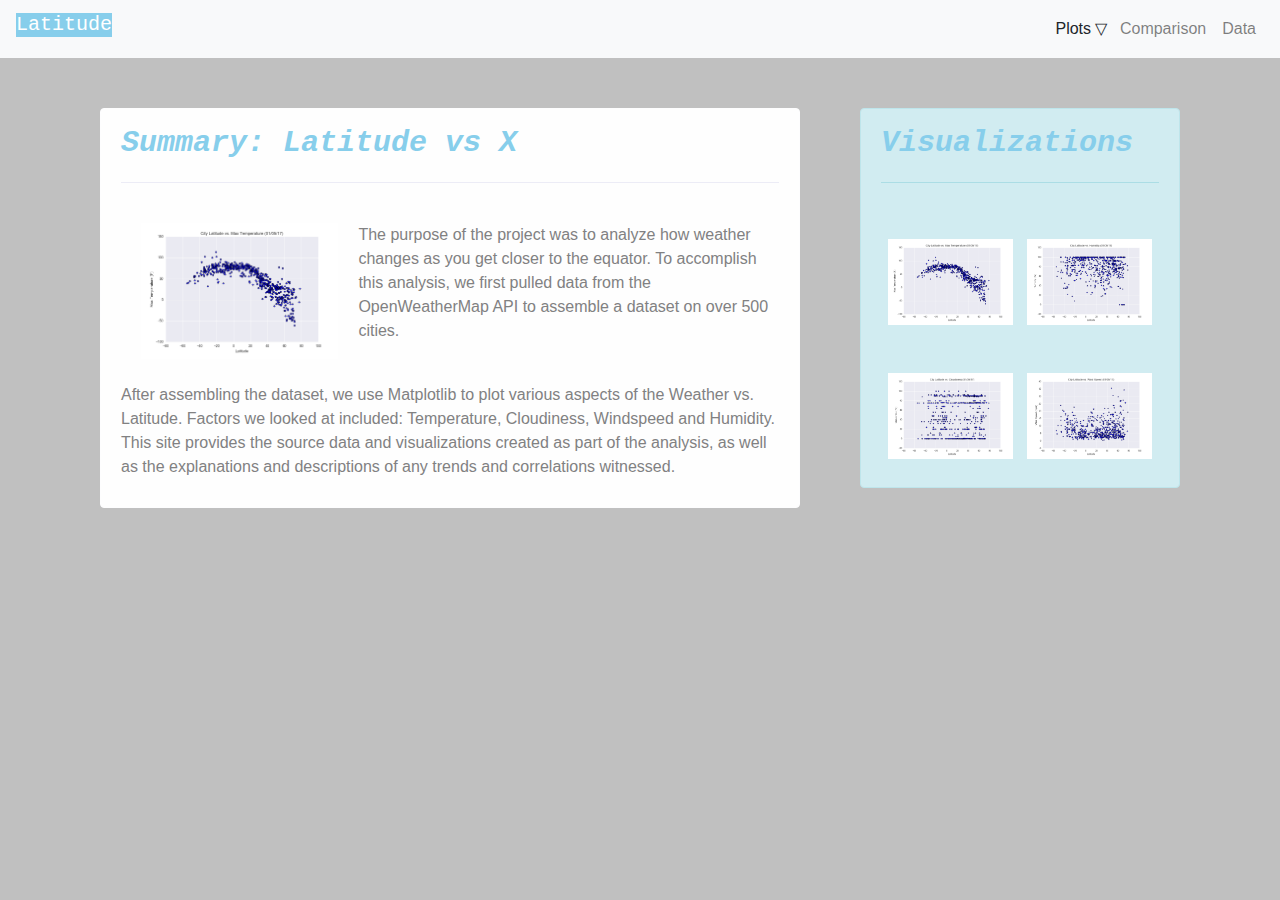
<file: index.html>
<!DOCTYPE html>
<html lang="en-us">
<head>
  <meta charset="UTF-8">
  <title>WeatherPy Visualization</title>
  <!-- Bring in our bootstrap stylesheet -->
  <link rel="stylesheet" href="https://stackpath.bootstrapcdn.com/bootstrap/4.3.1/css/bootstrap.min.css" integrity="sha384-ggOyR0iXCbMQv3Xipma34MD+dH/1fQ784/j6cY/iJTQUOhcWr7x9JvoRxT2MZw1T" crossorigin="anonymous">  <link rel="stylesheet" href="style.css">
  <link rel="stylesheet" href="style.css">
</head>
<body>


<nav class="navbar navbar-expand-lg navbar-light bg-light">
   <a class="navbar-brand" href="index.html"><h1 class="latcss">Latitude</h1></a>
    <button class="navbar-toggler" type="button" data-toggle="collapse" data-target="#navbarNavDropdown" aria-controls="navbarNavDropdown" aria-expanded="false" aria-label="Toggle navigation">
        <span class="navbar-toggler-icon"></span>
    </button>
    <div class="collapse navbar-collapse justify-content-end" id="navbarNavDropdown">
        <ul class="navbar-nav ml-auto">
            <li class="nav-item dropdown">
                <a class="dropbtn" id="navbarDropdownMenuLink" role="button" data-toggle="dropdown" aria-haspopup="true" aria-expanded="false" aria-label="Toggle Navigation">
                    Plots &#x25BD; 
                </a>
                <div class="dropdown">
                    <div class="dropdown-content">
                        <a href="maxtemp.html">Max Temperature</a>
                        <a href="humidity.html">Humidity</a>
                        <a href="cloudiness.html">Cloudiness</a>
                        <a href="windsp.html">Wind Speed</a>
                    </div>
                </div>
            </li>
            <li class="nav-item">
                <a class="nav-link" href="comparison.html">Comparison</a>
            </li>
            <li class="nav-item">
                <a class="nav-link" href="data.html">Data</a>
            </li>		 
        </ul>
  </div>
</nav>

  <!-- Creates the Overall Grid -->
<div class="container">
    <div class="row">
    <!--First of Two Columns-->
        <div class="col-md-8">
            <div class="container-fluid">
                <div class="alert alert-light" role="alert">
                    <P class="caption"><i>Summary: Latitude vs X </i>
                    </P>
                    <hr><br>
                    <img src="Resources/assets/images/Fig1.png" align="left" alt="Latitude V.s Max Temperature" width="30%" hspace="20">
                           <p> 
                                The purpose of the project was to analyze how weather changes as you get closer to the equator. To accomplish this analysis, we first pulled data from the OpenWeatherMap API to assemble a dataset on over 500 cities.
                           </p>
                           <br>
                           <p>
                               After assembling the dataset, we use Matplotlib to plot various aspects of the Weather vs. Latitude. Factors we looked at included: Temperature, Cloudiness, Windspeed and Humidity. This site provides the source data and visualizations created as part of the analysis, as well as the explanations and descriptions of any trends and correlations witnessed.
                           </p>
                </div>
            </div>
        </div>
    <!--Second of Two Columns-->
        <div class="col-md-4">
            <div class="container-fluid">
                <div class="alert alert-info" role="alert">
                    <P class="caption">Visualizations</P>
                <hr>
                <br>
                <p><center>
                        <a href="maxtemp.html"><img src="Resources/assets/images/Fig1.png" alt="Latitude V.s Max Temperature" width="45%" hspace="5"></a>
                        <a href="humidity.html"><img src="Resources/assets/images/Fig2.png" alt="Latitude V.s Humidity" width="45%" hspace="5"></a><br><br><br>
                        <a href="cloudiness.html"><img src="Resources/assets/images/Fig3.png" alt="Latitude V.s Cloudiness" width="45%" hspace="5"></a>
                        <a href="windsp.html"><img src="Resources/assets/images/Fig4.png" alt="Latitude V.s Wind Speed" width="45%" hspace="5"></a>
                    </center>
                </p>
                </div> 
            </div> 
        </div>
    </div>
</div>

</body>
</html>
</file>
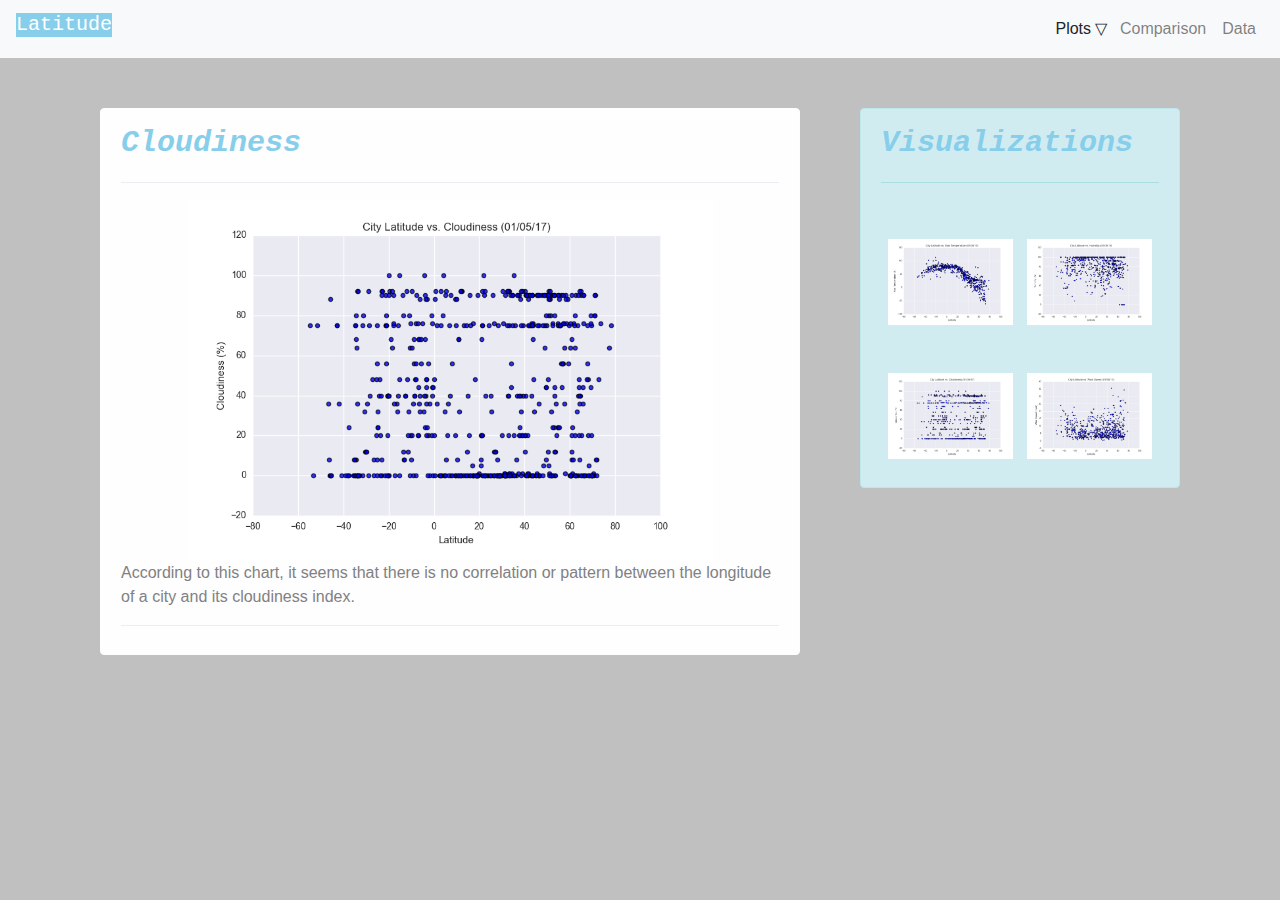
<file: cloudiness.html>
<!DOCTYPE html>
<html lang="en-us">
<head>
  <meta charset="UTF-8">
  <title>Cloudiness</title>
  <!-- Bring in our bootstrap stylesheet -->
  <link rel="stylesheet" href="https://stackpath.bootstrapcdn.com/bootstrap/4.3.1/css/bootstrap.min.css" integrity="sha384-ggOyR0iXCbMQv3Xipma34MD+dH/1fQ784/j6cY/iJTQUOhcWr7x9JvoRxT2MZw1T" crossorigin="anonymous">  <link rel="stylesheet" href="style.css">
  <link rel="stylesheet" href="style.css">
</head>
<body>


<nav class="navbar navbar-expand-lg navbar-light bg-light">
   <a class="navbar-brand" href="index.html"><h1 class="latcss">Latitude</h1></a>
    <button class="navbar-toggler" type="button" data-toggle="collapse" data-target="#navbarNavDropdown" aria-controls="navbarNavDropdown" aria-expanded="false" aria-label="Toggle navigation">
        <span class="navbar-toggler-icon"></span>
    </button>
    <div class="collapse navbar-collapse justify-content-end" id="navbarNavDropdown">
        <ul class="navbar-nav ml-auto">
            <li class="nav-item dropdown">
                <a class="dropbtn" id="navbarDropdownMenuLink" role="button" data-toggle="dropdown" aria-haspopup="true" aria-expanded="false" aria-label="Toggle Navigation">
                    Plots &#x25BD;
                </a>
                <div class="dropdown">
                    <div class="dropdown-content">
                        <a href="maxtemp.html">Max Temperature</a>
                        <a href="humidity.html">Humidity</a>
                        <a href="cloudiness.html">Cloudiness</a>
                        <a href="windsp.html">Wind Speed</a>
                    </div>
                </div>
            </li>
            <li class="nav-item">
                <a class="nav-link" href="#">Comparison</a>
            </li>
            <li class="nav-item">
                <a class="nav-link" href="#">Data</a>
            </li>		 
        </ul>
  </div>
</nav>

  <!-- Creates the Overall Grid -->
<div class="container">
    <div class="row">
    <!--First of Two Columns-->
        <div class="col-md-8">
            <div class="container-fluid">
                <div class="alert alert-light" role="alert">
                    <P class="caption">Cloudiness</p>
                    
                    <hr><center>
                    <img src="Resources/assets/images/Fig3.png" alt="Latitude V.s Cloudiness" width="80%" hspace="20"></center>
                        <p>
                            According to this chart, it seems that there is no correlation or pattern between the longitude of a city and its cloudiness index.
                            <hr></p>
                </div>
            </div>
        </div>
    <!--Second of Two Columns-->
        <div class="col-md-4">
            <div class="container-fluid">
                <div class="alert alert-info" role="alert">
                    <P class="caption">Visualizations</P>
                <hr>
                <br>
                <p><center>
                        <a href="maxtemp.html"><img src="Resources/assets/images/Fig1.png" alt="Latitude V.s Max Temperature" width="45%" hspace="5"></a>
                        <a href="humidity.html"><img src="Resources/assets/images/Fig2.png" href="#" alt="Latitude V.s Humidity" width="45%" hspace="5"></a><br><br><br>
                        <a href="cloudiness.html"><img src="Resources/assets/images/Fig3.png" href="#" alt="Latitude V.s Cloudiness" width="45%" hspace="5"></a>
                        <a href="windsp.html"><img src="Resources/assets/images/Fig4.png" href="#" alt="Latitude V.s Wind Speed" width="45%" hspace="5"></a>
                    </center>
                </p>
                </div> 
            </div> 
        </div>
    </div>
</div>

</body>
</html>
</file>
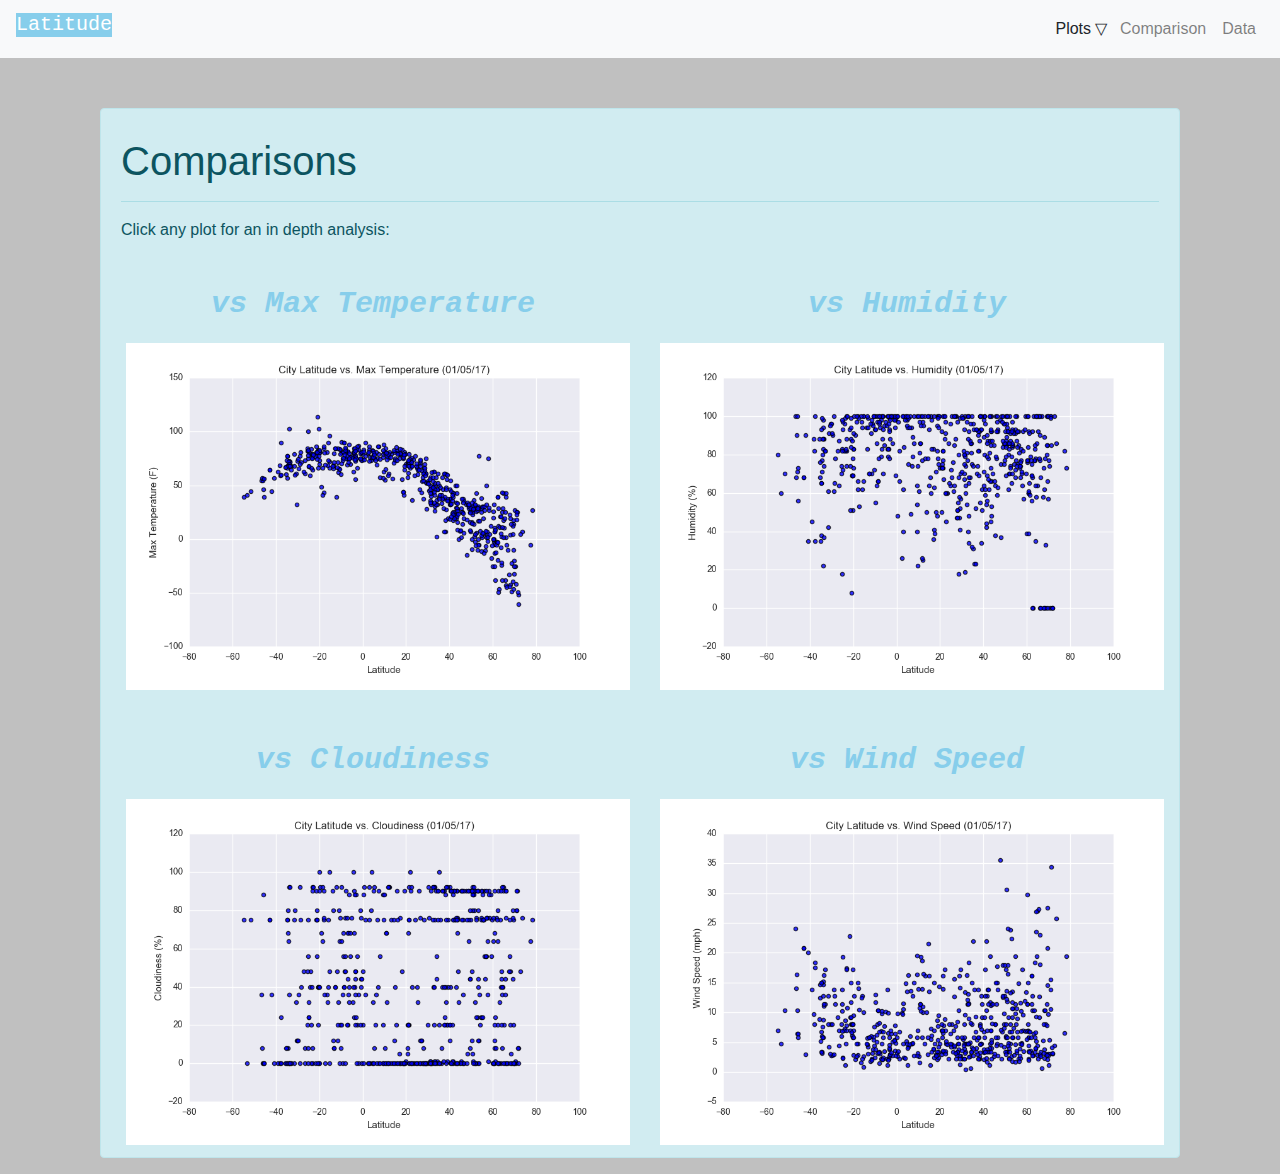
<file: comparison.html>
<!DOCTYPE html>
<html lang="en-us">
<head>
  <meta charset="UTF-8">
  <title>WeatherPy Visualization</title>
  <!-- Bring in our bootstrap stylesheet -->
  <link rel="stylesheet" href="https://stackpath.bootstrapcdn.com/bootstrap/4.3.1/css/bootstrap.min.css" integrity="sha384-ggOyR0iXCbMQv3Xipma34MD+dH/1fQ784/j6cY/iJTQUOhcWr7x9JvoRxT2MZw1T" crossorigin="anonymous">  <link rel="stylesheet" href="style.css">
  <link rel="stylesheet" href="style.css">
</head>
<body>


<nav class="navbar navbar-expand-lg navbar-light bg-light">
   <a class="navbar-brand" href="index.html"><h1 class="latcss">Latitude</h1></a>
    <button class="navbar-toggler" type="button" data-toggle="collapse" data-target="#navbarNavDropdown" aria-controls="navbarNavDropdown" aria-expanded="false" aria-label="Toggle navigation">
        <span class="navbar-toggler-icon"></span>
    </button>
    <div class="collapse navbar-collapse justify-content-end" id="navbarNavDropdown">
        <ul class="navbar-nav ml-auto">
            <li class="nav-item dropdown">
                <a class="dropbtn" id="navbarDropdownMenuLink" role="button" data-toggle="dropdown" aria-haspopup="true" aria-expanded="false" aria-label="Toggle Navigation">
                    Plots &#x25BD;
                </a>
                <div class="dropdown">
                    <div class="dropdown-content">
                        <a href="maxtemp.html">Max Temperature</a>
                        <a href="humidity.html">Humidity</a>
                        <a href="cloudiness.html">Cloudiness</a>
                        <a href="windsp.html">Wind Speed</a>
                    </div>
                </div>
            </li>
            <li class="nav-item">
                <a class="nav-link" href="comparison.html">Comparison</a>
            </li>
            <li class="nav-item">
                <a class="nav-link" href="data.html">Data</a>
            </li>		 
        </ul>
  </div>
</nav>

  <!-- Creates the Overall Grid -->
<div class="container">
    <div class="row">
    <!--First of Two Columns-->
        <div class="col-md-12">
            <div class="container-fluid">
                <div class="alert alert-info" role="alert">
                    <P><h1>Comparisons</h1></P>
                <hr>
                <p>Click any plot for an in depth analysis:</p>
                <br>
                        <div class="row">  
                                <div class="col-md-6">
                                <center><p class=caption>vs Max Temperature</p></center><a href="maxtemp.html"><img src="Resources/assets/images/Fig1.png" alt="Latitude V.s Max Temperature" width="100%" hspace="5"></a>
                            </div>
                            <div class="col-md-6">
                                <center><p class=caption>vs Humidity</p></center><a href="humidity.html"><img src="Resources/assets/images/Fig2.png" alt="Latitude V.s Humidity" width="100%" hspace="5"></a><br><br><br>
                            </div> 
                        </div>

                        <div class="row">
                                <div class="col-md-6">
                                <center><p class=caption>vs Cloudiness</p></center><a href="cloudiness.html"><img src="Resources/assets/images/Fig3.png" alt="Latitude V.s Cloudiness" width="100%" hspace="5"></a>
                            </div>
                            <div class="col-md-6">
                                <center><p class=caption>vs Wind Speed</p></center><a href="windsp.html"><img src="Resources/assets/images/Fig4.png" alt="Latitude V.s Wind Speed" width="100%" hspace="5"></a>
                            </div>
                        </div>
                </div> 
            </div> 
        </div>
    </div>
</div>

</body>
</html>
</file>
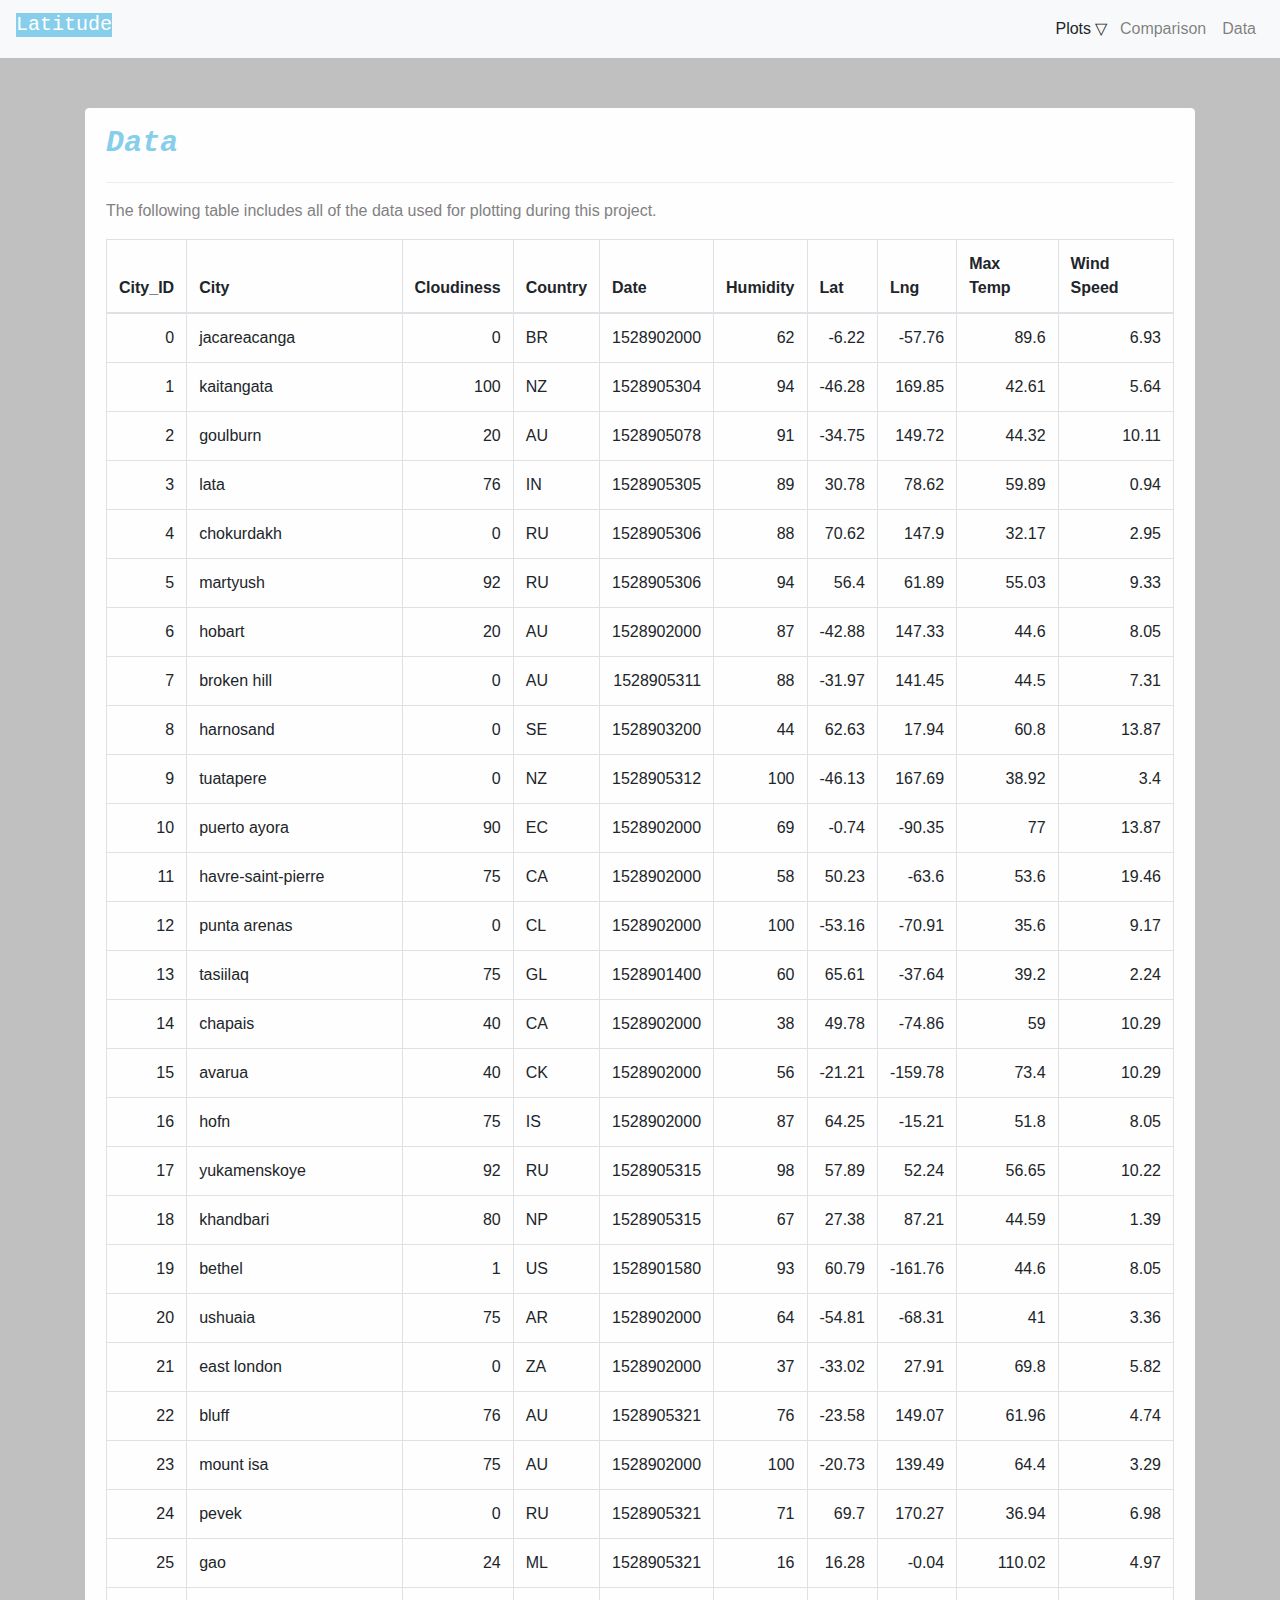
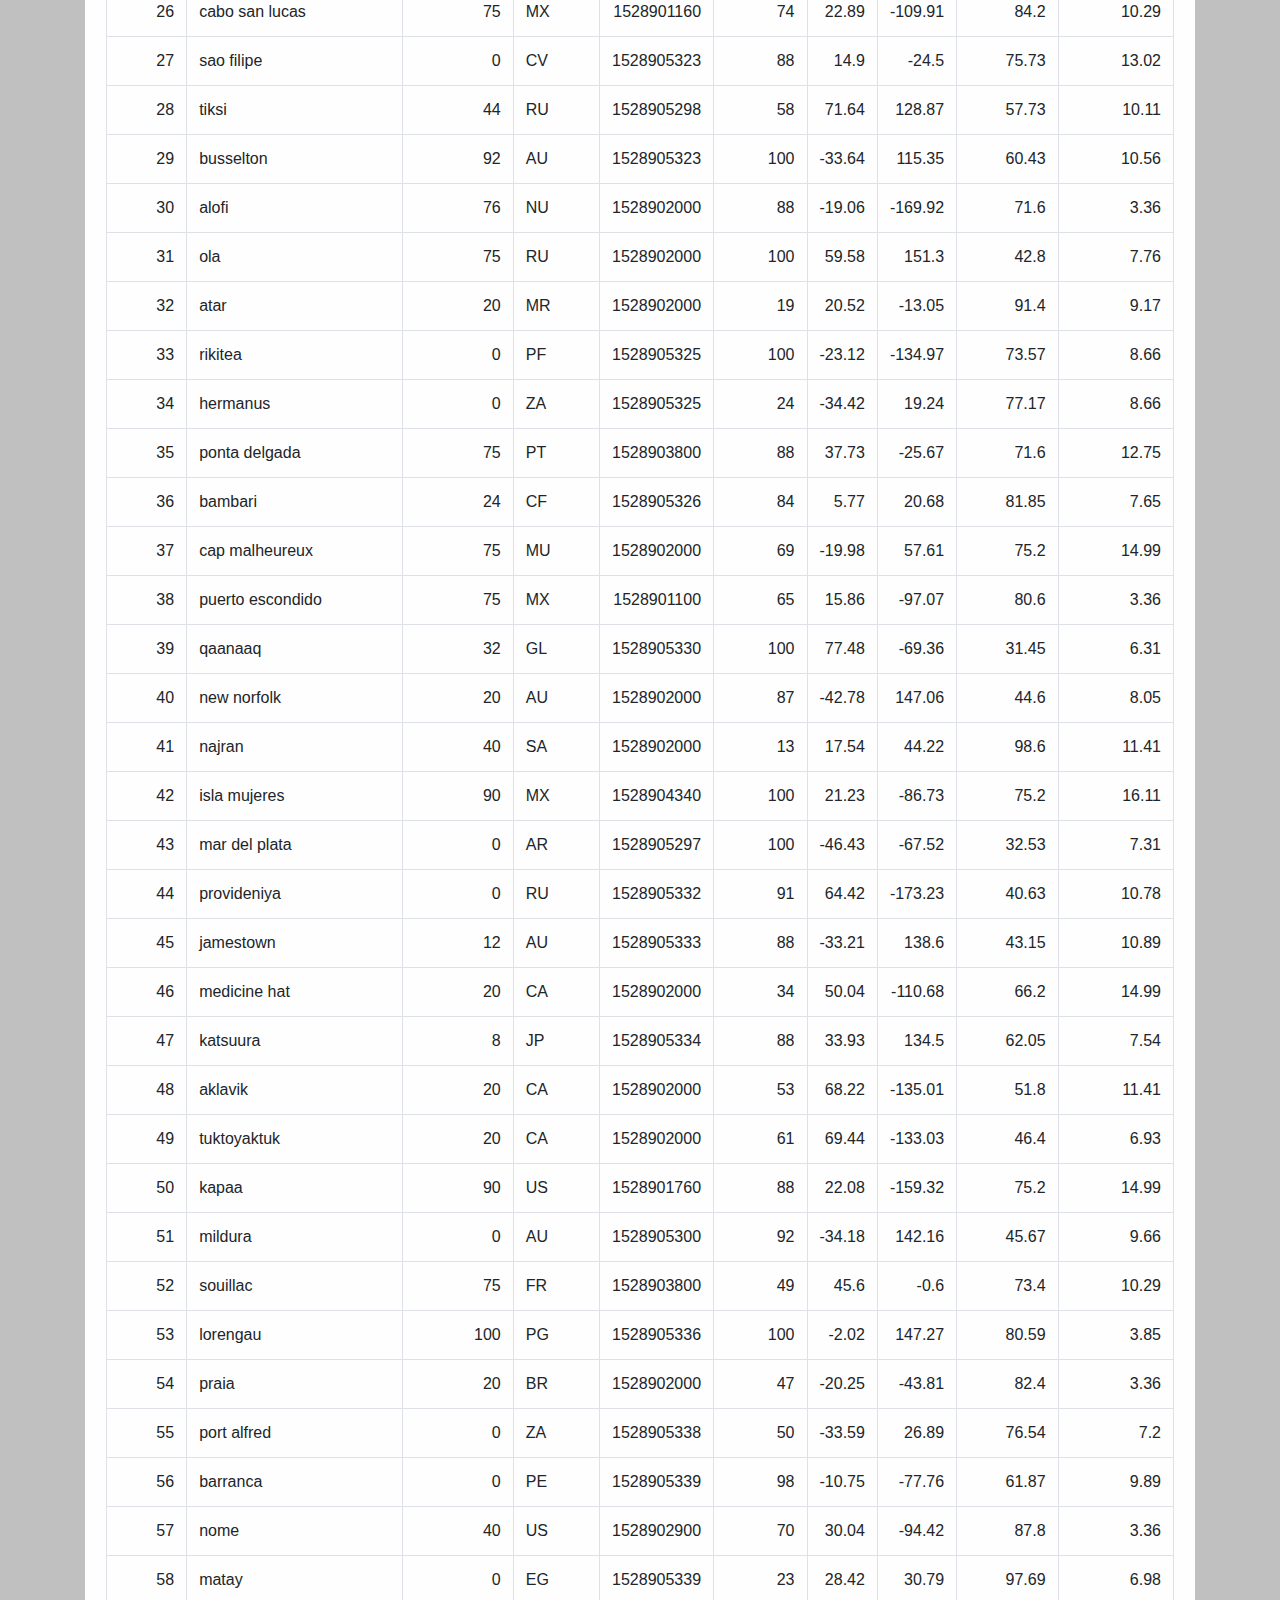
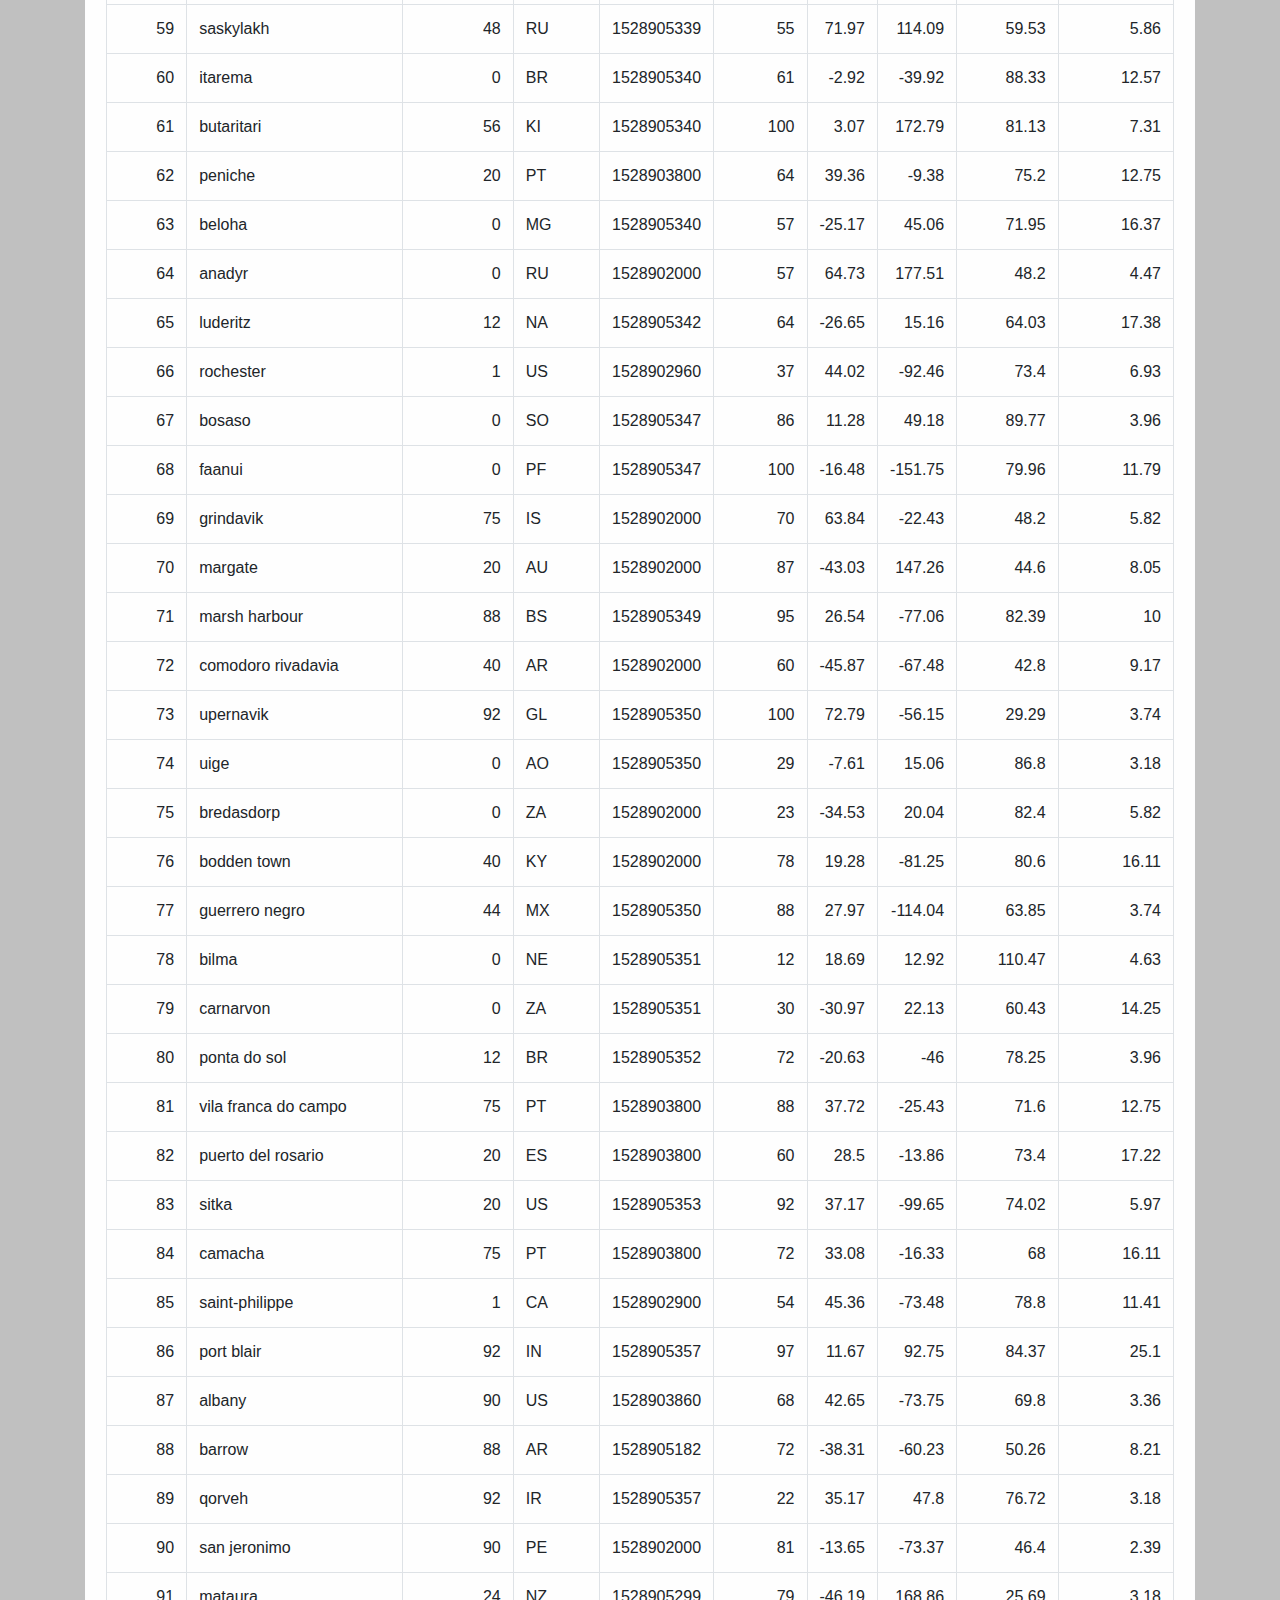
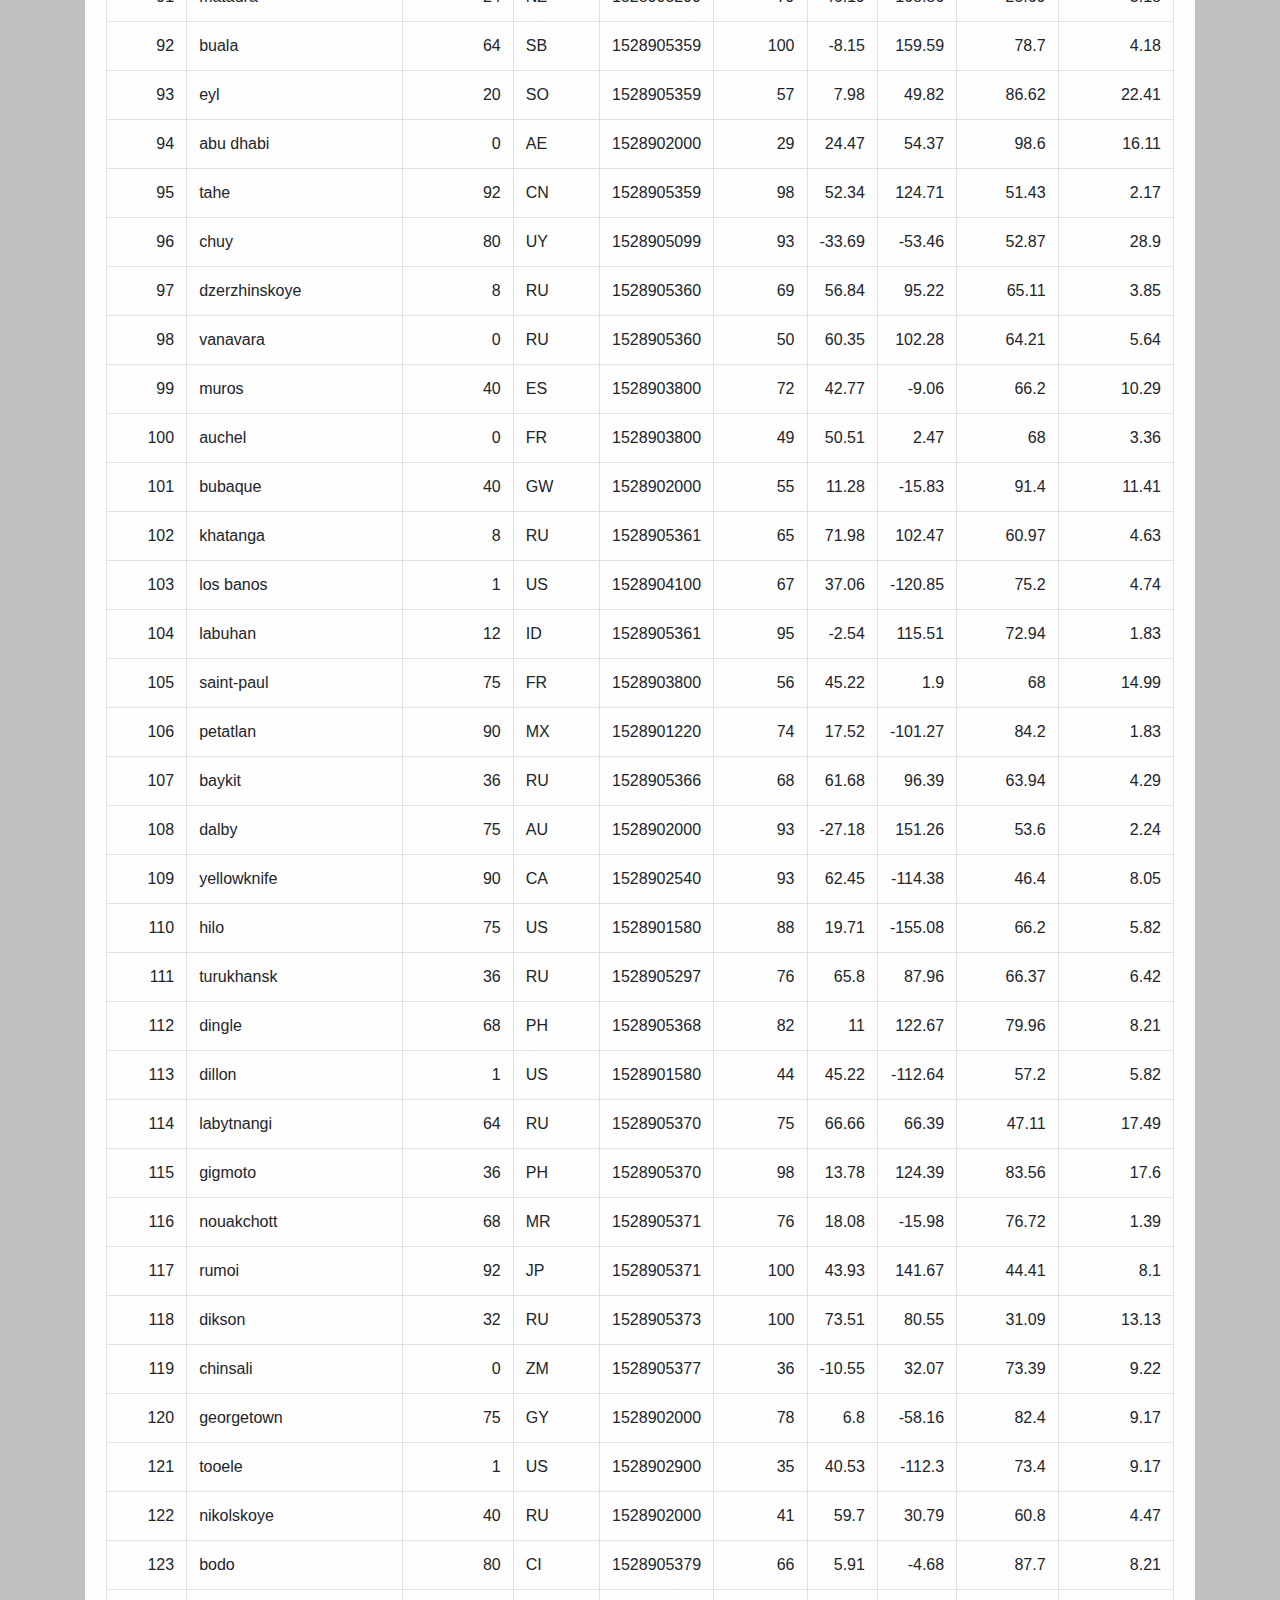
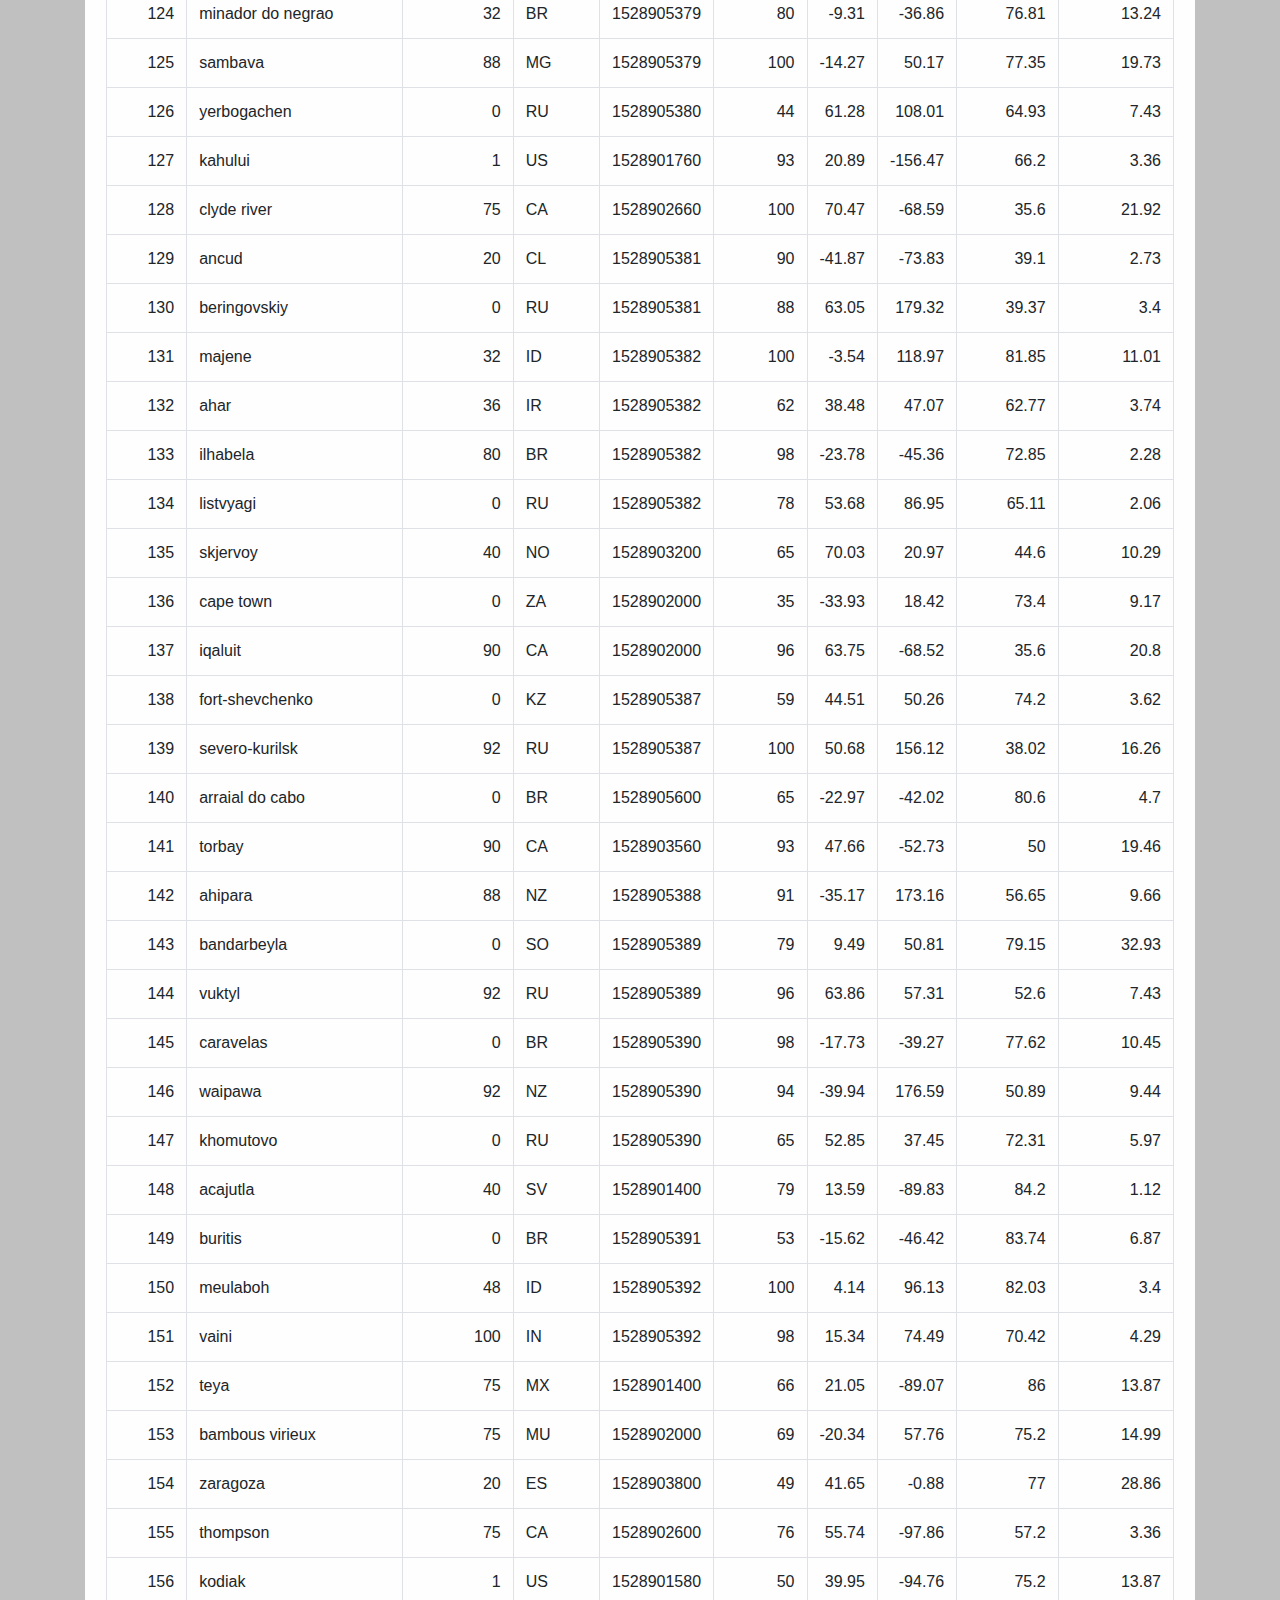
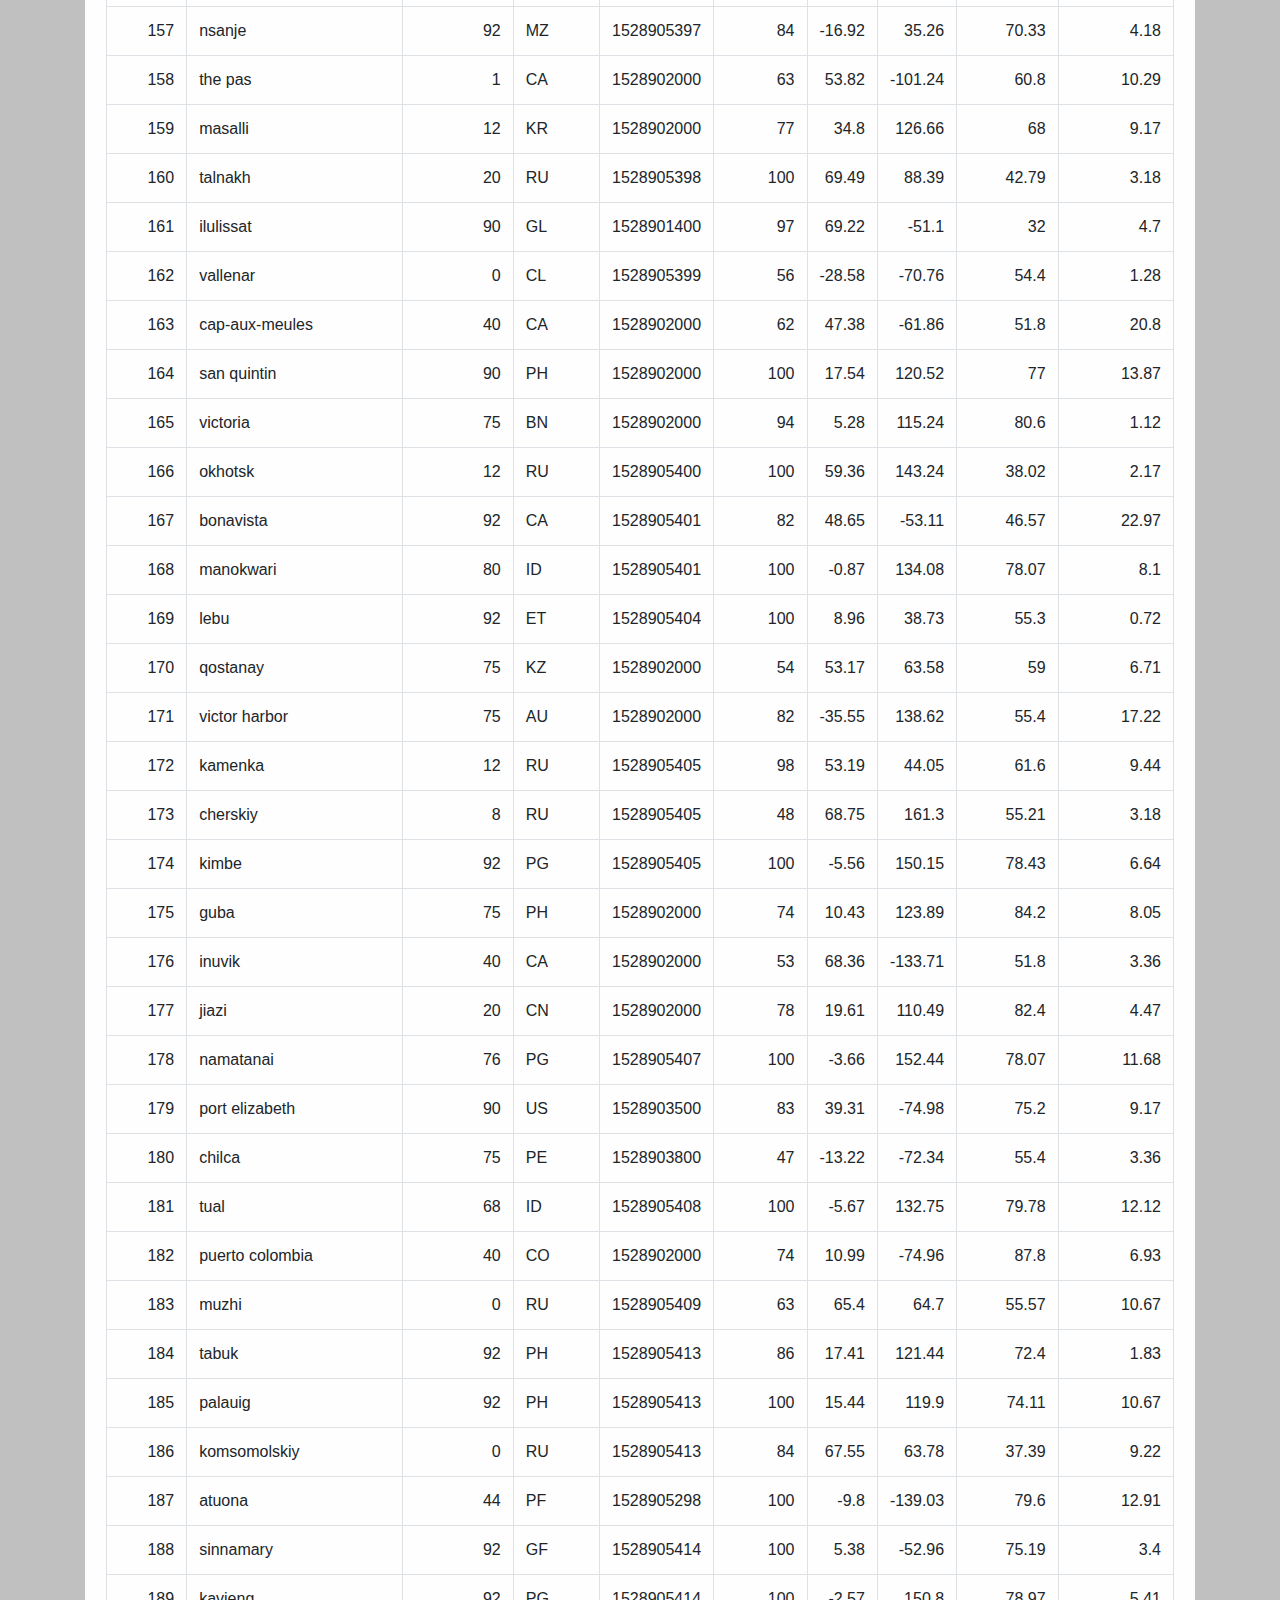
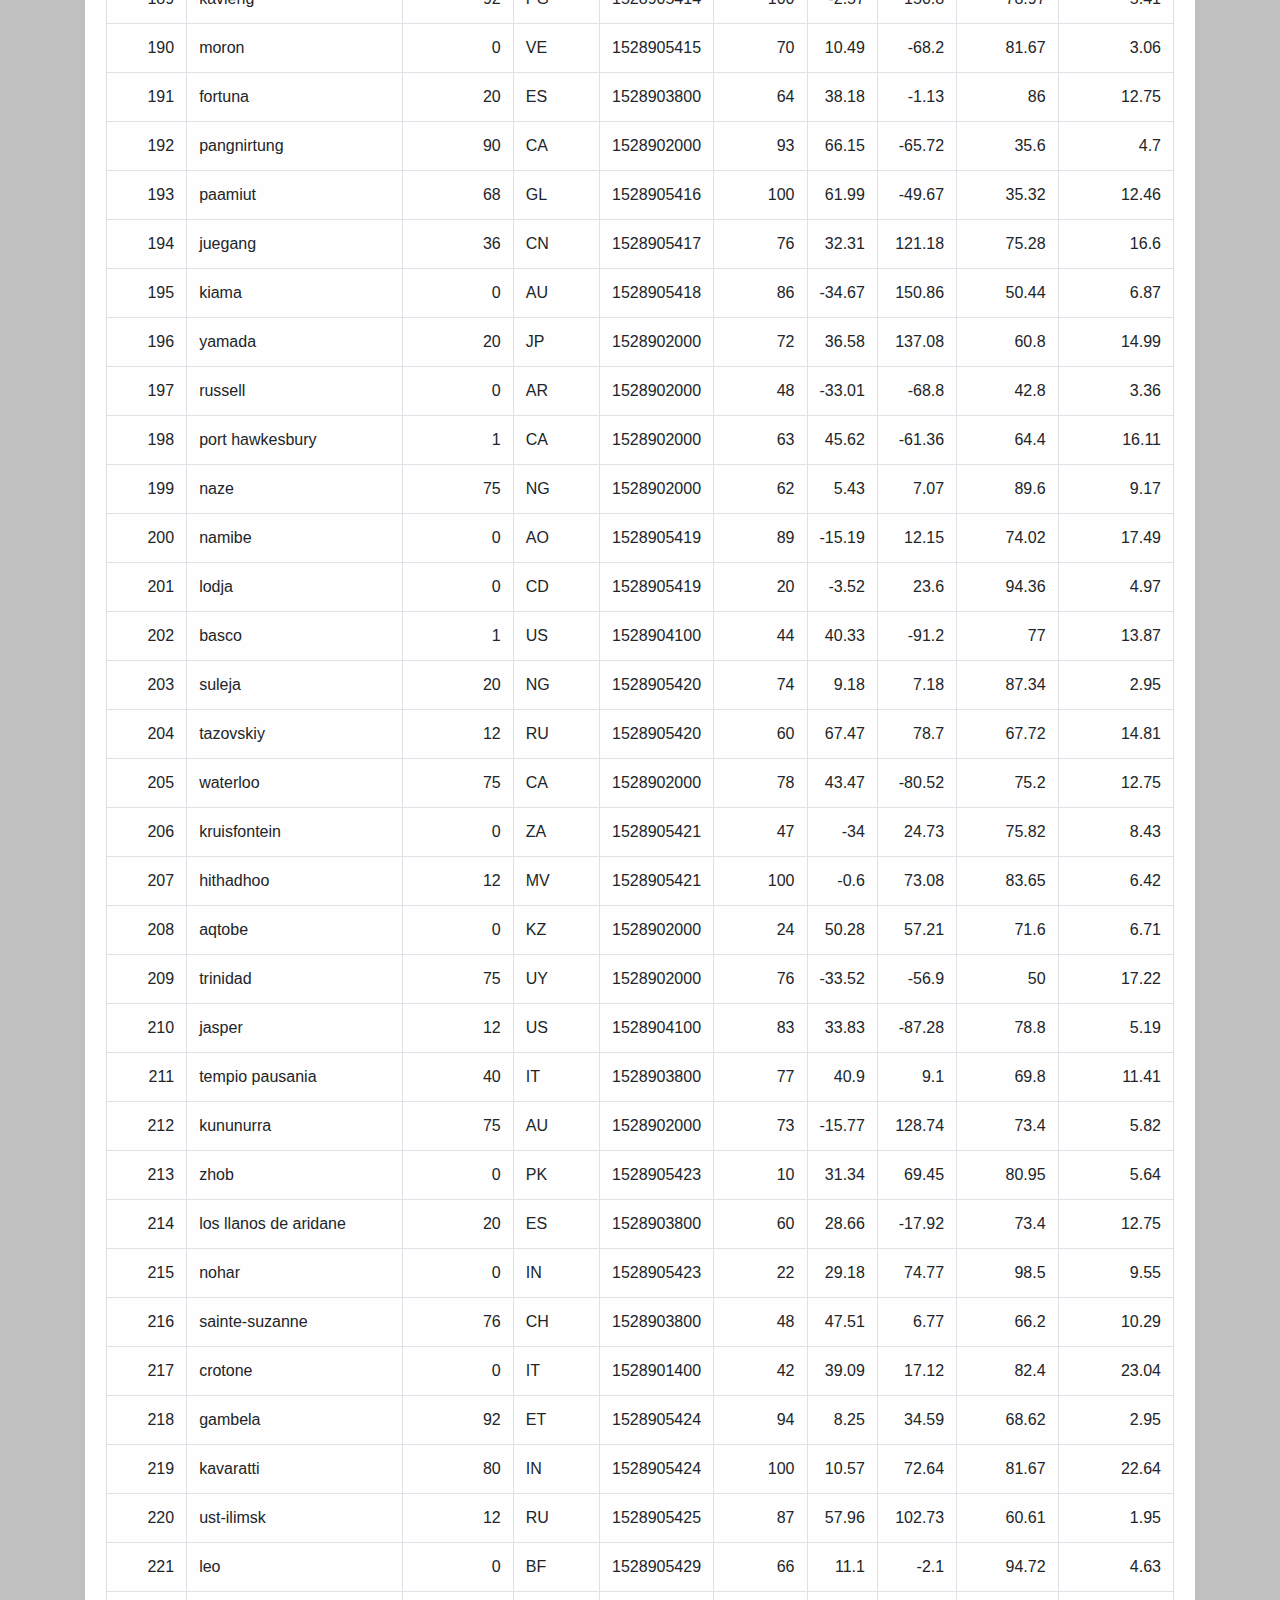
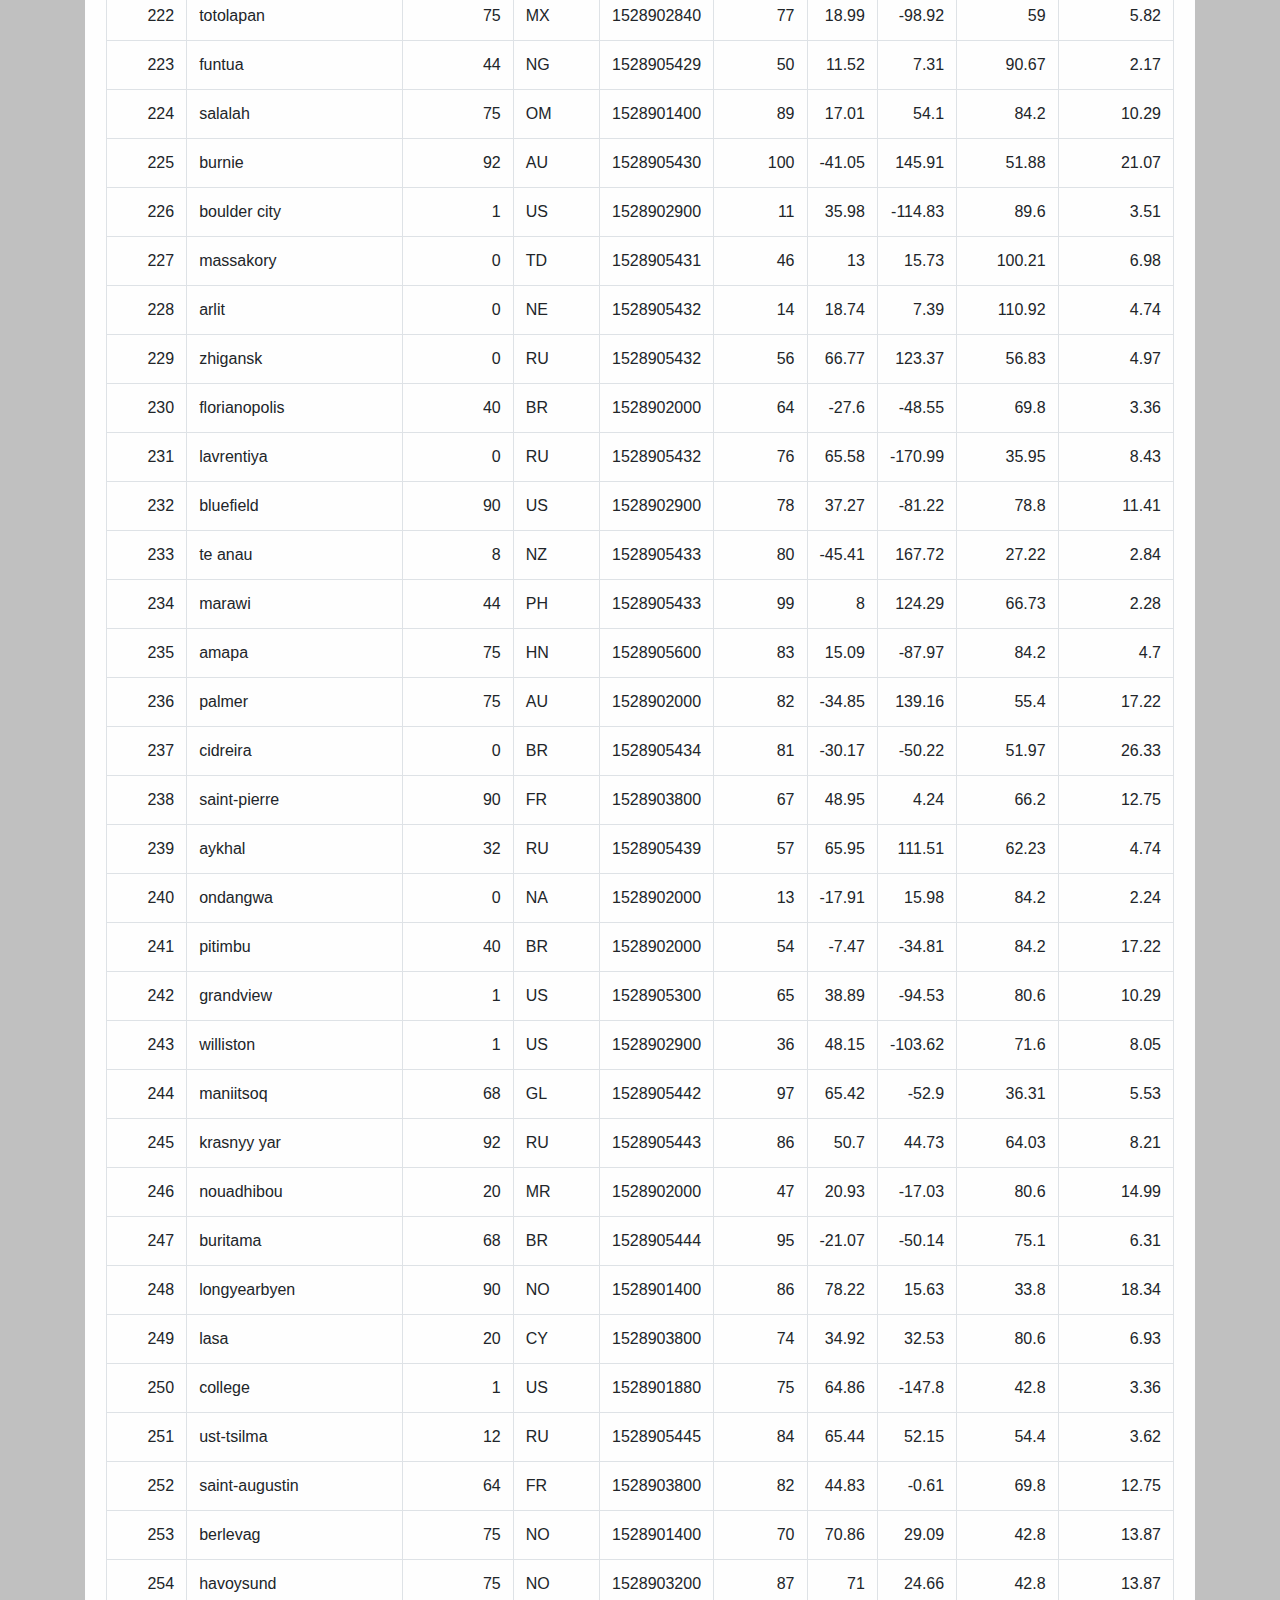
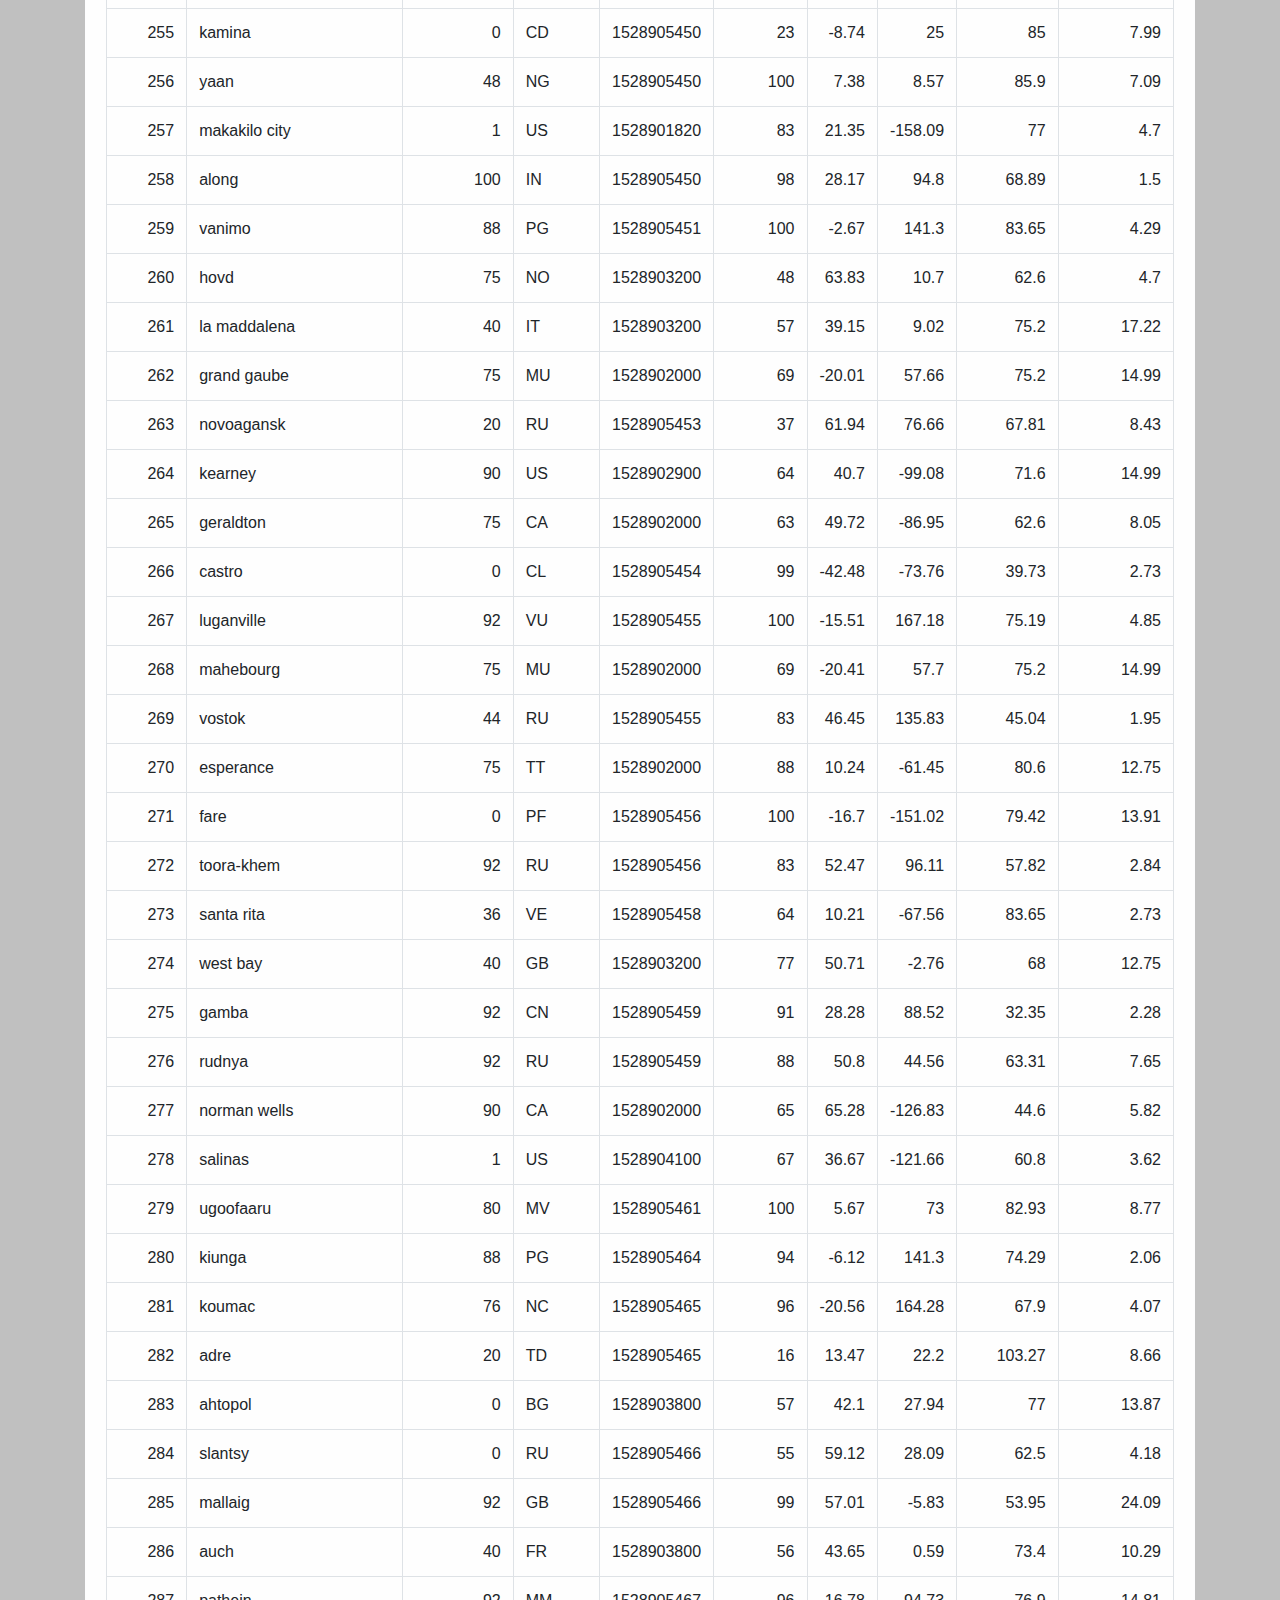
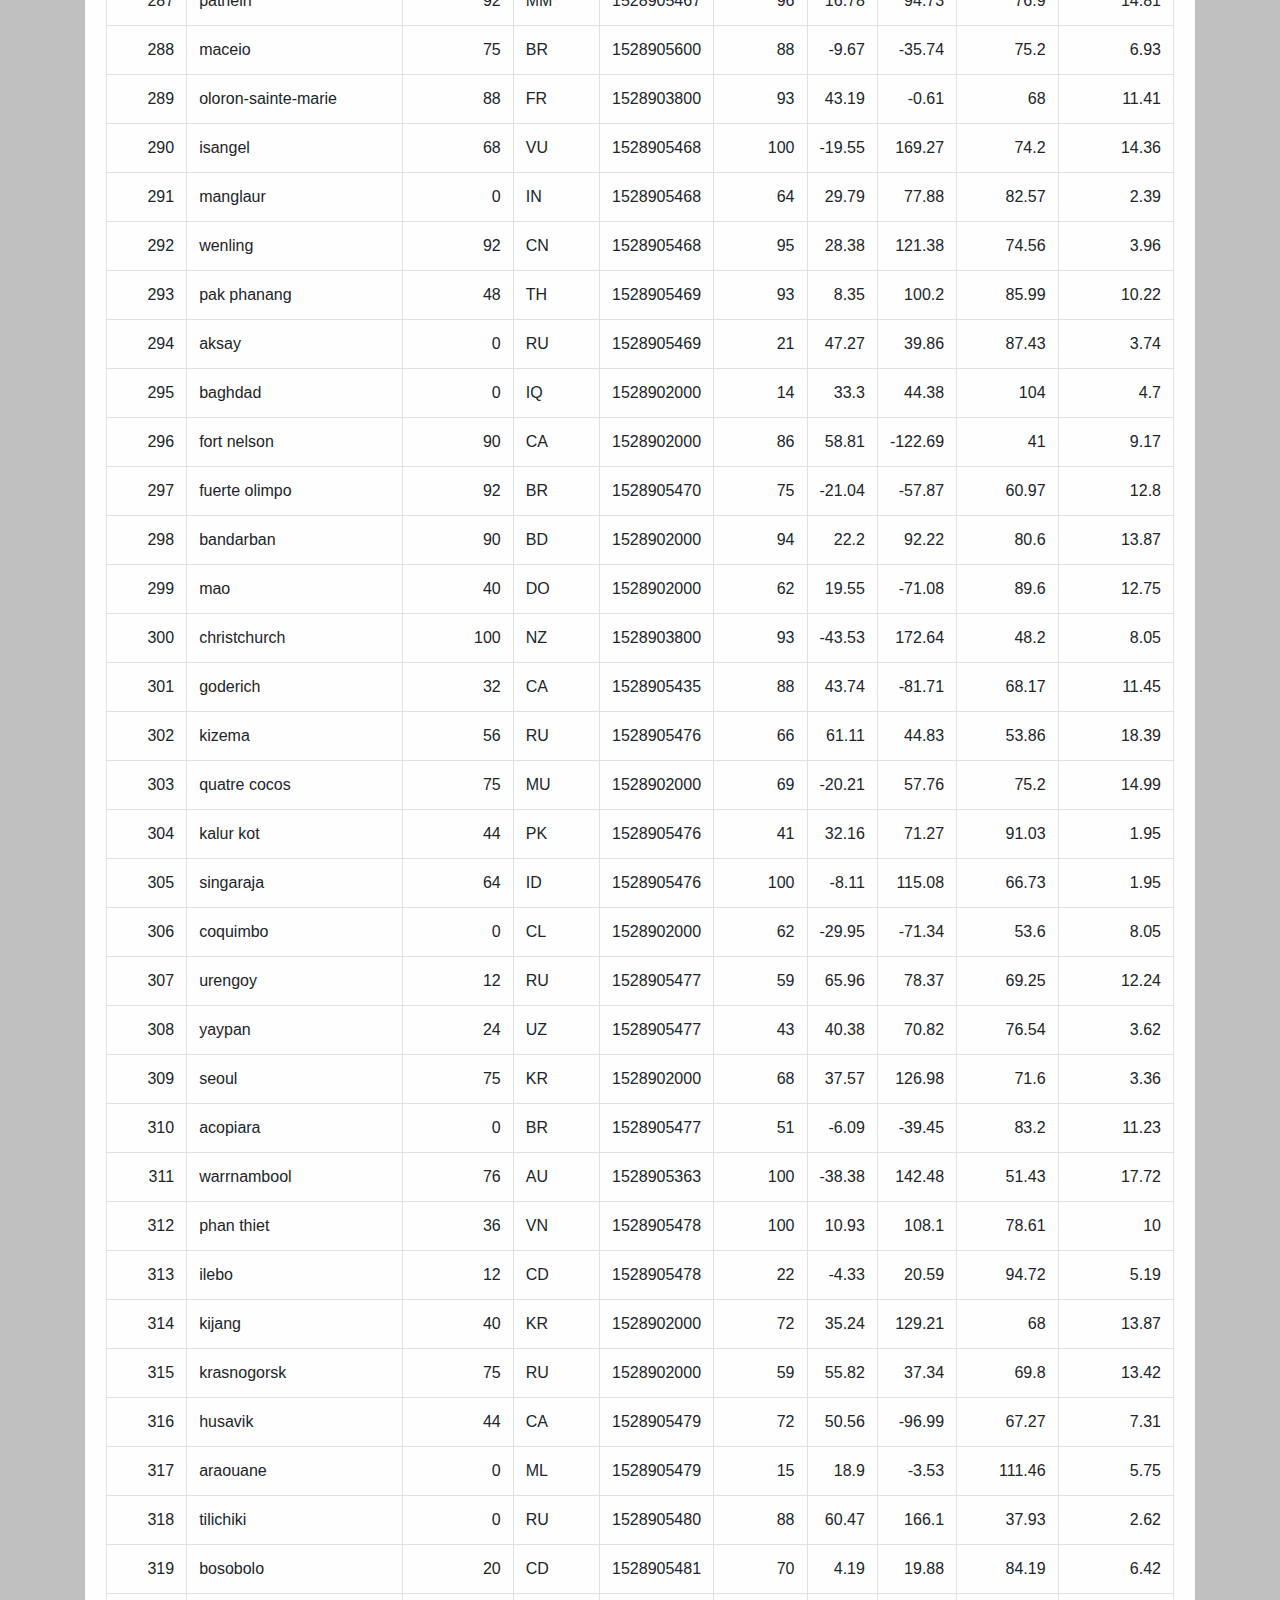
<file: data.html>
<!DOCTYPE html>
<html lang="en-us">
<head>
  <meta charset="UTF-8">
  <title>WeatherPy Visualization</title>
  <!-- Bring in our bootstrap stylesheet -->
  <link rel="stylesheet" href="https://stackpath.bootstrapcdn.com/bootstrap/4.3.1/css/bootstrap.min.css" integrity="sha384-ggOyR0iXCbMQv3Xipma34MD+dH/1fQ784/j6cY/iJTQUOhcWr7x9JvoRxT2MZw1T" crossorigin="anonymous">  <link rel="stylesheet" href="style.css">
  <link rel="stylesheet" href="style.css">
</head>
<body>


<nav class="navbar navbar-expand-lg navbar-light bg-light">
   <a class="navbar-brand" href="index.html"><h1 class="latcss">Latitude</h1></a>
    <button class="navbar-toggler" type="button" data-toggle="collapse" data-target="#navbarNavDropdown" aria-controls="navbarNavDropdown" aria-expanded="false" aria-label="Toggle navigation">
        <span class="navbar-toggler-icon"></span>
    </button>
    <div class="collapse navbar-collapse justify-content-end" id="navbarNavDropdown">
        <ul class="navbar-nav ml-auto">
            <li class="nav-item dropdown">
                <a class="dropbtn" id="navbarDropdownMenuLink" role="button" data-toggle="dropdown" aria-haspopup="true" aria-expanded="false" aria-label="Toggle Navigation">
                    Plots &#x25BD;
                </a>
                <div class="dropdown">
                    <div class="dropdown-content">
                        <a href="maxtemp.html">Max Temperature</a>
                        <a href="humidity.html">Humidity</a>
                        <a href="cloudiness.html">Cloudiness</a>
                        <a href="windsp.html">Wind Speed</a>
                    </div>
                </div>
            </li>
            <li class="nav-item">
                <a class="nav-link" href="comparison.html">Comparison</a>
            </li>
            <li class="nav-item">
                <a class="nav-link" href="data.html">Data</a>
            </li>		 
        </ul>
  </div>
</nav>

<div class="container">
    <div class="row">
        <div class="container-fluid">
            <div class="alert alert-light" role="alert">
                <p class="caption"> Data </p><hr>
                <p>The following table includes all of the data used for plotting during this project.</p>


<!-- Begin Table -->
<table class="table table-bordered table-hover table-condensed">
        <thead><tr><th title="Field #1">City_ID</th>
        <th title="Field #2">City</th>
        <th title="Field #3">Cloudiness</th>
        <th title="Field #4">Country</th>
        <th title="Field #5">Date</th>
        <th title="Field #6">Humidity</th>
        <th title="Field #7">Lat</th>
        <th title="Field #8">Lng</th>
        <th title="Field #9">Max Temp</th>
        <th title="Field #10">Wind Speed</th>
        </tr></thead>
        <tbody><tr>
        <td align="right">0</td>
        <td>jacareacanga</td>
        <td align="right">0</td>
        <td>BR</td>
        <td align="right">1528902000</td>
        <td align="right">62</td>
        <td align="right">-6.22</td>
        <td align="right">-57.76</td>
        <td align="right">89.6</td>
        <td align="right">6.93</td>
        </tr>
        <tr>
        <td align="right">1</td>
        <td>kaitangata</td>
        <td align="right">100</td>
        <td>NZ</td>
        <td align="right">1528905304</td>
        <td align="right">94</td>
        <td align="right">-46.28</td>
        <td align="right">169.85</td>
        <td align="right">42.61</td>
        <td align="right">5.64</td>
        </tr>
        <tr>
        <td align="right">2</td>
        <td>goulburn</td>
        <td align="right">20</td>
        <td>AU</td>
        <td align="right">1528905078</td>
        <td align="right">91</td>
        <td align="right">-34.75</td>
        <td align="right">149.72</td>
        <td align="right">44.32</td>
        <td align="right">10.11</td>
        </tr>
        <tr>
        <td align="right">3</td>
        <td>lata</td>
        <td align="right">76</td>
        <td>IN</td>
        <td align="right">1528905305</td>
        <td align="right">89</td>
        <td align="right">30.78</td>
        <td align="right">78.62</td>
        <td align="right">59.89</td>
        <td align="right">0.94</td>
        </tr>
        <tr>
        <td align="right">4</td>
        <td>chokurdakh</td>
        <td align="right">0</td>
        <td>RU</td>
        <td align="right">1528905306</td>
        <td align="right">88</td>
        <td align="right">70.62</td>
        <td align="right">147.9</td>
        <td align="right">32.17</td>
        <td align="right">2.95</td>
        </tr>
        <tr>
        <td align="right">5</td>
        <td>martyush</td>
        <td align="right">92</td>
        <td>RU</td>
        <td align="right">1528905306</td>
        <td align="right">94</td>
        <td align="right">56.4</td>
        <td align="right">61.89</td>
        <td align="right">55.03</td>
        <td align="right">9.33</td>
        </tr>
        <tr>
        <td align="right">6</td>
        <td>hobart</td>
        <td align="right">20</td>
        <td>AU</td>
        <td align="right">1528902000</td>
        <td align="right">87</td>
        <td align="right">-42.88</td>
        <td align="right">147.33</td>
        <td align="right">44.6</td>
        <td align="right">8.05</td>
        </tr>
        <tr>
        <td align="right">7</td>
        <td>broken hill</td>
        <td align="right">0</td>
        <td>AU</td>
        <td align="right">1528905311</td>
        <td align="right">88</td>
        <td align="right">-31.97</td>
        <td align="right">141.45</td>
        <td align="right">44.5</td>
        <td align="right">7.31</td>
        </tr>
        <tr>
        <td align="right">8</td>
        <td>harnosand</td>
        <td align="right">0</td>
        <td>SE</td>
        <td align="right">1528903200</td>
        <td align="right">44</td>
        <td align="right">62.63</td>
        <td align="right">17.94</td>
        <td align="right">60.8</td>
        <td align="right">13.87</td>
        </tr>
        <tr>
        <td align="right">9</td>
        <td>tuatapere</td>
        <td align="right">0</td>
        <td>NZ</td>
        <td align="right">1528905312</td>
        <td align="right">100</td>
        <td align="right">-46.13</td>
        <td align="right">167.69</td>
        <td align="right">38.92</td>
        <td align="right">3.4</td>
        </tr>
        <tr>
        <td align="right">10</td>
        <td>puerto ayora</td>
        <td align="right">90</td>
        <td>EC</td>
        <td align="right">1528902000</td>
        <td align="right">69</td>
        <td align="right">-0.74</td>
        <td align="right">-90.35</td>
        <td align="right">77</td>
        <td align="right">13.87</td>
        </tr>
        <tr>
        <td align="right">11</td>
        <td>havre-saint-pierre</td>
        <td align="right">75</td>
        <td>CA</td>
        <td align="right">1528902000</td>
        <td align="right">58</td>
        <td align="right">50.23</td>
        <td align="right">-63.6</td>
        <td align="right">53.6</td>
        <td align="right">19.46</td>
        </tr>
        <tr>
        <td align="right">12</td>
        <td>punta arenas</td>
        <td align="right">0</td>
        <td>CL</td>
        <td align="right">1528902000</td>
        <td align="right">100</td>
        <td align="right">-53.16</td>
        <td align="right">-70.91</td>
        <td align="right">35.6</td>
        <td align="right">9.17</td>
        </tr>
        <tr>
        <td align="right">13</td>
        <td>tasiilaq</td>
        <td align="right">75</td>
        <td>GL</td>
        <td align="right">1528901400</td>
        <td align="right">60</td>
        <td align="right">65.61</td>
        <td align="right">-37.64</td>
        <td align="right">39.2</td>
        <td align="right">2.24</td>
        </tr>
        <tr>
        <td align="right">14</td>
        <td>chapais</td>
        <td align="right">40</td>
        <td>CA</td>
        <td align="right">1528902000</td>
        <td align="right">38</td>
        <td align="right">49.78</td>
        <td align="right">-74.86</td>
        <td align="right">59</td>
        <td align="right">10.29</td>
        </tr>
        <tr>
        <td align="right">15</td>
        <td>avarua</td>
        <td align="right">40</td>
        <td>CK</td>
        <td align="right">1528902000</td>
        <td align="right">56</td>
        <td align="right">-21.21</td>
        <td align="right">-159.78</td>
        <td align="right">73.4</td>
        <td align="right">10.29</td>
        </tr>
        <tr>
        <td align="right">16</td>
        <td>hofn</td>
        <td align="right">75</td>
        <td>IS</td>
        <td align="right">1528902000</td>
        <td align="right">87</td>
        <td align="right">64.25</td>
        <td align="right">-15.21</td>
        <td align="right">51.8</td>
        <td align="right">8.05</td>
        </tr>
        <tr>
        <td align="right">17</td>
        <td>yukamenskoye</td>
        <td align="right">92</td>
        <td>RU</td>
        <td align="right">1528905315</td>
        <td align="right">98</td>
        <td align="right">57.89</td>
        <td align="right">52.24</td>
        <td align="right">56.65</td>
        <td align="right">10.22</td>
        </tr>
        <tr>
        <td align="right">18</td>
        <td>khandbari</td>
        <td align="right">80</td>
        <td>NP</td>
        <td align="right">1528905315</td>
        <td align="right">67</td>
        <td align="right">27.38</td>
        <td align="right">87.21</td>
        <td align="right">44.59</td>
        <td align="right">1.39</td>
        </tr>
        <tr>
        <td align="right">19</td>
        <td>bethel</td>
        <td align="right">1</td>
        <td>US</td>
        <td align="right">1528901580</td>
        <td align="right">93</td>
        <td align="right">60.79</td>
        <td align="right">-161.76</td>
        <td align="right">44.6</td>
        <td align="right">8.05</td>
        </tr>
        <tr>
        <td align="right">20</td>
        <td>ushuaia</td>
        <td align="right">75</td>
        <td>AR</td>
        <td align="right">1528902000</td>
        <td align="right">64</td>
        <td align="right">-54.81</td>
        <td align="right">-68.31</td>
        <td align="right">41</td>
        <td align="right">3.36</td>
        </tr>
        <tr>
        <td align="right">21</td>
        <td>east london</td>
        <td align="right">0</td>
        <td>ZA</td>
        <td align="right">1528902000</td>
        <td align="right">37</td>
        <td align="right">-33.02</td>
        <td align="right">27.91</td>
        <td align="right">69.8</td>
        <td align="right">5.82</td>
        </tr>
        <tr>
        <td align="right">22</td>
        <td>bluff</td>
        <td align="right">76</td>
        <td>AU</td>
        <td align="right">1528905321</td>
        <td align="right">76</td>
        <td align="right">-23.58</td>
        <td align="right">149.07</td>
        <td align="right">61.96</td>
        <td align="right">4.74</td>
        </tr>
        <tr>
        <td align="right">23</td>
        <td>mount isa</td>
        <td align="right">75</td>
        <td>AU</td>
        <td align="right">1528902000</td>
        <td align="right">100</td>
        <td align="right">-20.73</td>
        <td align="right">139.49</td>
        <td align="right">64.4</td>
        <td align="right">3.29</td>
        </tr>
        <tr>
        <td align="right">24</td>
        <td>pevek</td>
        <td align="right">0</td>
        <td>RU</td>
        <td align="right">1528905321</td>
        <td align="right">71</td>
        <td align="right">69.7</td>
        <td align="right">170.27</td>
        <td align="right">36.94</td>
        <td align="right">6.98</td>
        </tr>
        <tr>
        <td align="right">25</td>
        <td>gao</td>
        <td align="right">24</td>
        <td>ML</td>
        <td align="right">1528905321</td>
        <td align="right">16</td>
        <td align="right">16.28</td>
        <td align="right">-0.04</td>
        <td align="right">110.02</td>
        <td align="right">4.97</td>
        </tr>
        <tr>
        <td align="right">26</td>
        <td>cabo san lucas</td>
        <td align="right">75</td>
        <td>MX</td>
        <td align="right">1528901160</td>
        <td align="right">74</td>
        <td align="right">22.89</td>
        <td align="right">-109.91</td>
        <td align="right">84.2</td>
        <td align="right">10.29</td>
        </tr>
        <tr>
        <td align="right">27</td>
        <td>sao filipe</td>
        <td align="right">0</td>
        <td>CV</td>
        <td align="right">1528905323</td>
        <td align="right">88</td>
        <td align="right">14.9</td>
        <td align="right">-24.5</td>
        <td align="right">75.73</td>
        <td align="right">13.02</td>
        </tr>
        <tr>
        <td align="right">28</td>
        <td>tiksi</td>
        <td align="right">44</td>
        <td>RU</td>
        <td align="right">1528905298</td>
        <td align="right">58</td>
        <td align="right">71.64</td>
        <td align="right">128.87</td>
        <td align="right">57.73</td>
        <td align="right">10.11</td>
        </tr>
        <tr>
        <td align="right">29</td>
        <td>busselton</td>
        <td align="right">92</td>
        <td>AU</td>
        <td align="right">1528905323</td>
        <td align="right">100</td>
        <td align="right">-33.64</td>
        <td align="right">115.35</td>
        <td align="right">60.43</td>
        <td align="right">10.56</td>
        </tr>
        <tr>
        <td align="right">30</td>
        <td>alofi</td>
        <td align="right">76</td>
        <td>NU</td>
        <td align="right">1528902000</td>
        <td align="right">88</td>
        <td align="right">-19.06</td>
        <td align="right">-169.92</td>
        <td align="right">71.6</td>
        <td align="right">3.36</td>
        </tr>
        <tr>
        <td align="right">31</td>
        <td>ola</td>
        <td align="right">75</td>
        <td>RU</td>
        <td align="right">1528902000</td>
        <td align="right">100</td>
        <td align="right">59.58</td>
        <td align="right">151.3</td>
        <td align="right">42.8</td>
        <td align="right">7.76</td>
        </tr>
        <tr>
        <td align="right">32</td>
        <td>atar</td>
        <td align="right">20</td>
        <td>MR</td>
        <td align="right">1528902000</td>
        <td align="right">19</td>
        <td align="right">20.52</td>
        <td align="right">-13.05</td>
        <td align="right">91.4</td>
        <td align="right">9.17</td>
        </tr>
        <tr>
        <td align="right">33</td>
        <td>rikitea</td>
        <td align="right">0</td>
        <td>PF</td>
        <td align="right">1528905325</td>
        <td align="right">100</td>
        <td align="right">-23.12</td>
        <td align="right">-134.97</td>
        <td align="right">73.57</td>
        <td align="right">8.66</td>
        </tr>
        <tr>
        <td align="right">34</td>
        <td>hermanus</td>
        <td align="right">0</td>
        <td>ZA</td>
        <td align="right">1528905325</td>
        <td align="right">24</td>
        <td align="right">-34.42</td>
        <td align="right">19.24</td>
        <td align="right">77.17</td>
        <td align="right">8.66</td>
        </tr>
        <tr>
        <td align="right">35</td>
        <td>ponta delgada</td>
        <td align="right">75</td>
        <td>PT</td>
        <td align="right">1528903800</td>
        <td align="right">88</td>
        <td align="right">37.73</td>
        <td align="right">-25.67</td>
        <td align="right">71.6</td>
        <td align="right">12.75</td>
        </tr>
        <tr>
        <td align="right">36</td>
        <td>bambari</td>
        <td align="right">24</td>
        <td>CF</td>
        <td align="right">1528905326</td>
        <td align="right">84</td>
        <td align="right">5.77</td>
        <td align="right">20.68</td>
        <td align="right">81.85</td>
        <td align="right">7.65</td>
        </tr>
        <tr>
        <td align="right">37</td>
        <td>cap malheureux</td>
        <td align="right">75</td>
        <td>MU</td>
        <td align="right">1528902000</td>
        <td align="right">69</td>
        <td align="right">-19.98</td>
        <td align="right">57.61</td>
        <td align="right">75.2</td>
        <td align="right">14.99</td>
        </tr>
        <tr>
        <td align="right">38</td>
        <td>puerto escondido</td>
        <td align="right">75</td>
        <td>MX</td>
        <td align="right">1528901100</td>
        <td align="right">65</td>
        <td align="right">15.86</td>
        <td align="right">-97.07</td>
        <td align="right">80.6</td>
        <td align="right">3.36</td>
        </tr>
        <tr>
        <td align="right">39</td>
        <td>qaanaaq</td>
        <td align="right">32</td>
        <td>GL</td>
        <td align="right">1528905330</td>
        <td align="right">100</td>
        <td align="right">77.48</td>
        <td align="right">-69.36</td>
        <td align="right">31.45</td>
        <td align="right">6.31</td>
        </tr>
        <tr>
        <td align="right">40</td>
        <td>new norfolk</td>
        <td align="right">20</td>
        <td>AU</td>
        <td align="right">1528902000</td>
        <td align="right">87</td>
        <td align="right">-42.78</td>
        <td align="right">147.06</td>
        <td align="right">44.6</td>
        <td align="right">8.05</td>
        </tr>
        <tr>
        <td align="right">41</td>
        <td>najran</td>
        <td align="right">40</td>
        <td>SA</td>
        <td align="right">1528902000</td>
        <td align="right">13</td>
        <td align="right">17.54</td>
        <td align="right">44.22</td>
        <td align="right">98.6</td>
        <td align="right">11.41</td>
        </tr>
        <tr>
        <td align="right">42</td>
        <td>isla mujeres</td>
        <td align="right">90</td>
        <td>MX</td>
        <td align="right">1528904340</td>
        <td align="right">100</td>
        <td align="right">21.23</td>
        <td align="right">-86.73</td>
        <td align="right">75.2</td>
        <td align="right">16.11</td>
        </tr>
        <tr>
        <td align="right">43</td>
        <td>mar del plata</td>
        <td align="right">0</td>
        <td>AR</td>
        <td align="right">1528905297</td>
        <td align="right">100</td>
        <td align="right">-46.43</td>
        <td align="right">-67.52</td>
        <td align="right">32.53</td>
        <td align="right">7.31</td>
        </tr>
        <tr>
        <td align="right">44</td>
        <td>provideniya</td>
        <td align="right">0</td>
        <td>RU</td>
        <td align="right">1528905332</td>
        <td align="right">91</td>
        <td align="right">64.42</td>
        <td align="right">-173.23</td>
        <td align="right">40.63</td>
        <td align="right">10.78</td>
        </tr>
        <tr>
        <td align="right">45</td>
        <td>jamestown</td>
        <td align="right">12</td>
        <td>AU</td>
        <td align="right">1528905333</td>
        <td align="right">88</td>
        <td align="right">-33.21</td>
        <td align="right">138.6</td>
        <td align="right">43.15</td>
        <td align="right">10.89</td>
        </tr>
        <tr>
        <td align="right">46</td>
        <td>medicine hat</td>
        <td align="right">20</td>
        <td>CA</td>
        <td align="right">1528902000</td>
        <td align="right">34</td>
        <td align="right">50.04</td>
        <td align="right">-110.68</td>
        <td align="right">66.2</td>
        <td align="right">14.99</td>
        </tr>
        <tr>
        <td align="right">47</td>
        <td>katsuura</td>
        <td align="right">8</td>
        <td>JP</td>
        <td align="right">1528905334</td>
        <td align="right">88</td>
        <td align="right">33.93</td>
        <td align="right">134.5</td>
        <td align="right">62.05</td>
        <td align="right">7.54</td>
        </tr>
        <tr>
        <td align="right">48</td>
        <td>aklavik</td>
        <td align="right">20</td>
        <td>CA</td>
        <td align="right">1528902000</td>
        <td align="right">53</td>
        <td align="right">68.22</td>
        <td align="right">-135.01</td>
        <td align="right">51.8</td>
        <td align="right">11.41</td>
        </tr>
        <tr>
        <td align="right">49</td>
        <td>tuktoyaktuk</td>
        <td align="right">20</td>
        <td>CA</td>
        <td align="right">1528902000</td>
        <td align="right">61</td>
        <td align="right">69.44</td>
        <td align="right">-133.03</td>
        <td align="right">46.4</td>
        <td align="right">6.93</td>
        </tr>
        <tr>
        <td align="right">50</td>
        <td>kapaa</td>
        <td align="right">90</td>
        <td>US</td>
        <td align="right">1528901760</td>
        <td align="right">88</td>
        <td align="right">22.08</td>
        <td align="right">-159.32</td>
        <td align="right">75.2</td>
        <td align="right">14.99</td>
        </tr>
        <tr>
        <td align="right">51</td>
        <td>mildura</td>
        <td align="right">0</td>
        <td>AU</td>
        <td align="right">1528905300</td>
        <td align="right">92</td>
        <td align="right">-34.18</td>
        <td align="right">142.16</td>
        <td align="right">45.67</td>
        <td align="right">9.66</td>
        </tr>
        <tr>
        <td align="right">52</td>
        <td>souillac</td>
        <td align="right">75</td>
        <td>FR</td>
        <td align="right">1528903800</td>
        <td align="right">49</td>
        <td align="right">45.6</td>
        <td align="right">-0.6</td>
        <td align="right">73.4</td>
        <td align="right">10.29</td>
        </tr>
        <tr>
        <td align="right">53</td>
        <td>lorengau</td>
        <td align="right">100</td>
        <td>PG</td>
        <td align="right">1528905336</td>
        <td align="right">100</td>
        <td align="right">-2.02</td>
        <td align="right">147.27</td>
        <td align="right">80.59</td>
        <td align="right">3.85</td>
        </tr>
        <tr>
        <td align="right">54</td>
        <td>praia</td>
        <td align="right">20</td>
        <td>BR</td>
        <td align="right">1528902000</td>
        <td align="right">47</td>
        <td align="right">-20.25</td>
        <td align="right">-43.81</td>
        <td align="right">82.4</td>
        <td align="right">3.36</td>
        </tr>
        <tr>
        <td align="right">55</td>
        <td>port alfred</td>
        <td align="right">0</td>
        <td>ZA</td>
        <td align="right">1528905338</td>
        <td align="right">50</td>
        <td align="right">-33.59</td>
        <td align="right">26.89</td>
        <td align="right">76.54</td>
        <td align="right">7.2</td>
        </tr>
        <tr>
        <td align="right">56</td>
        <td>barranca</td>
        <td align="right">0</td>
        <td>PE</td>
        <td align="right">1528905339</td>
        <td align="right">98</td>
        <td align="right">-10.75</td>
        <td align="right">-77.76</td>
        <td align="right">61.87</td>
        <td align="right">9.89</td>
        </tr>
        <tr>
        <td align="right">57</td>
        <td>nome</td>
        <td align="right">40</td>
        <td>US</td>
        <td align="right">1528902900</td>
        <td align="right">70</td>
        <td align="right">30.04</td>
        <td align="right">-94.42</td>
        <td align="right">87.8</td>
        <td align="right">3.36</td>
        </tr>
        <tr>
        <td align="right">58</td>
        <td>matay</td>
        <td align="right">0</td>
        <td>EG</td>
        <td align="right">1528905339</td>
        <td align="right">23</td>
        <td align="right">28.42</td>
        <td align="right">30.79</td>
        <td align="right">97.69</td>
        <td align="right">6.98</td>
        </tr>
        <tr>
        <td align="right">59</td>
        <td>saskylakh</td>
        <td align="right">48</td>
        <td>RU</td>
        <td align="right">1528905339</td>
        <td align="right">55</td>
        <td align="right">71.97</td>
        <td align="right">114.09</td>
        <td align="right">59.53</td>
        <td align="right">5.86</td>
        </tr>
        <tr>
        <td align="right">60</td>
        <td>itarema</td>
        <td align="right">0</td>
        <td>BR</td>
        <td align="right">1528905340</td>
        <td align="right">61</td>
        <td align="right">-2.92</td>
        <td align="right">-39.92</td>
        <td align="right">88.33</td>
        <td align="right">12.57</td>
        </tr>
        <tr>
        <td align="right">61</td>
        <td>butaritari</td>
        <td align="right">56</td>
        <td>KI</td>
        <td align="right">1528905340</td>
        <td align="right">100</td>
        <td align="right">3.07</td>
        <td align="right">172.79</td>
        <td align="right">81.13</td>
        <td align="right">7.31</td>
        </tr>
        <tr>
        <td align="right">62</td>
        <td>peniche</td>
        <td align="right">20</td>
        <td>PT</td>
        <td align="right">1528903800</td>
        <td align="right">64</td>
        <td align="right">39.36</td>
        <td align="right">-9.38</td>
        <td align="right">75.2</td>
        <td align="right">12.75</td>
        </tr>
        <tr>
        <td align="right">63</td>
        <td>beloha</td>
        <td align="right">0</td>
        <td>MG</td>
        <td align="right">1528905340</td>
        <td align="right">57</td>
        <td align="right">-25.17</td>
        <td align="right">45.06</td>
        <td align="right">71.95</td>
        <td align="right">16.37</td>
        </tr>
        <tr>
        <td align="right">64</td>
        <td>anadyr</td>
        <td align="right">0</td>
        <td>RU</td>
        <td align="right">1528902000</td>
        <td align="right">57</td>
        <td align="right">64.73</td>
        <td align="right">177.51</td>
        <td align="right">48.2</td>
        <td align="right">4.47</td>
        </tr>
        <tr>
        <td align="right">65</td>
        <td>luderitz</td>
        <td align="right">12</td>
        <td>NA</td>
        <td align="right">1528905342</td>
        <td align="right">64</td>
        <td align="right">-26.65</td>
        <td align="right">15.16</td>
        <td align="right">64.03</td>
        <td align="right">17.38</td>
        </tr>
        <tr>
        <td align="right">66</td>
        <td>rochester</td>
        <td align="right">1</td>
        <td>US</td>
        <td align="right">1528902960</td>
        <td align="right">37</td>
        <td align="right">44.02</td>
        <td align="right">-92.46</td>
        <td align="right">73.4</td>
        <td align="right">6.93</td>
        </tr>
        <tr>
        <td align="right">67</td>
        <td>bosaso</td>
        <td align="right">0</td>
        <td>SO</td>
        <td align="right">1528905347</td>
        <td align="right">86</td>
        <td align="right">11.28</td>
        <td align="right">49.18</td>
        <td align="right">89.77</td>
        <td align="right">3.96</td>
        </tr>
        <tr>
        <td align="right">68</td>
        <td>faanui</td>
        <td align="right">0</td>
        <td>PF</td>
        <td align="right">1528905347</td>
        <td align="right">100</td>
        <td align="right">-16.48</td>
        <td align="right">-151.75</td>
        <td align="right">79.96</td>
        <td align="right">11.79</td>
        </tr>
        <tr>
        <td align="right">69</td>
        <td>grindavik</td>
        <td align="right">75</td>
        <td>IS</td>
        <td align="right">1528902000</td>
        <td align="right">70</td>
        <td align="right">63.84</td>
        <td align="right">-22.43</td>
        <td align="right">48.2</td>
        <td align="right">5.82</td>
        </tr>
        <tr>
        <td align="right">70</td>
        <td>margate</td>
        <td align="right">20</td>
        <td>AU</td>
        <td align="right">1528902000</td>
        <td align="right">87</td>
        <td align="right">-43.03</td>
        <td align="right">147.26</td>
        <td align="right">44.6</td>
        <td align="right">8.05</td>
        </tr>
        <tr>
        <td align="right">71</td>
        <td>marsh harbour</td>
        <td align="right">88</td>
        <td>BS</td>
        <td align="right">1528905349</td>
        <td align="right">95</td>
        <td align="right">26.54</td>
        <td align="right">-77.06</td>
        <td align="right">82.39</td>
        <td align="right">10</td>
        </tr>
        <tr>
        <td align="right">72</td>
        <td>comodoro rivadavia</td>
        <td align="right">40</td>
        <td>AR</td>
        <td align="right">1528902000</td>
        <td align="right">60</td>
        <td align="right">-45.87</td>
        <td align="right">-67.48</td>
        <td align="right">42.8</td>
        <td align="right">9.17</td>
        </tr>
        <tr>
        <td align="right">73</td>
        <td>upernavik</td>
        <td align="right">92</td>
        <td>GL</td>
        <td align="right">1528905350</td>
        <td align="right">100</td>
        <td align="right">72.79</td>
        <td align="right">-56.15</td>
        <td align="right">29.29</td>
        <td align="right">3.74</td>
        </tr>
        <tr>
        <td align="right">74</td>
        <td>uige</td>
        <td align="right">0</td>
        <td>AO</td>
        <td align="right">1528905350</td>
        <td align="right">29</td>
        <td align="right">-7.61</td>
        <td align="right">15.06</td>
        <td align="right">86.8</td>
        <td align="right">3.18</td>
        </tr>
        <tr>
        <td align="right">75</td>
        <td>bredasdorp</td>
        <td align="right">0</td>
        <td>ZA</td>
        <td align="right">1528902000</td>
        <td align="right">23</td>
        <td align="right">-34.53</td>
        <td align="right">20.04</td>
        <td align="right">82.4</td>
        <td align="right">5.82</td>
        </tr>
        <tr>
        <td align="right">76</td>
        <td>bodden town</td>
        <td align="right">40</td>
        <td>KY</td>
        <td align="right">1528902000</td>
        <td align="right">78</td>
        <td align="right">19.28</td>
        <td align="right">-81.25</td>
        <td align="right">80.6</td>
        <td align="right">16.11</td>
        </tr>
        <tr>
        <td align="right">77</td>
        <td>guerrero negro</td>
        <td align="right">44</td>
        <td>MX</td>
        <td align="right">1528905350</td>
        <td align="right">88</td>
        <td align="right">27.97</td>
        <td align="right">-114.04</td>
        <td align="right">63.85</td>
        <td align="right">3.74</td>
        </tr>
        <tr>
        <td align="right">78</td>
        <td>bilma</td>
        <td align="right">0</td>
        <td>NE</td>
        <td align="right">1528905351</td>
        <td align="right">12</td>
        <td align="right">18.69</td>
        <td align="right">12.92</td>
        <td align="right">110.47</td>
        <td align="right">4.63</td>
        </tr>
        <tr>
        <td align="right">79</td>
        <td>carnarvon</td>
        <td align="right">0</td>
        <td>ZA</td>
        <td align="right">1528905351</td>
        <td align="right">30</td>
        <td align="right">-30.97</td>
        <td align="right">22.13</td>
        <td align="right">60.43</td>
        <td align="right">14.25</td>
        </tr>
        <tr>
        <td align="right">80</td>
        <td>ponta do sol</td>
        <td align="right">12</td>
        <td>BR</td>
        <td align="right">1528905352</td>
        <td align="right">72</td>
        <td align="right">-20.63</td>
        <td align="right">-46</td>
        <td align="right">78.25</td>
        <td align="right">3.96</td>
        </tr>
        <tr>
        <td align="right">81</td>
        <td>vila franca do campo</td>
        <td align="right">75</td>
        <td>PT</td>
        <td align="right">1528903800</td>
        <td align="right">88</td>
        <td align="right">37.72</td>
        <td align="right">-25.43</td>
        <td align="right">71.6</td>
        <td align="right">12.75</td>
        </tr>
        <tr>
        <td align="right">82</td>
        <td>puerto del rosario</td>
        <td align="right">20</td>
        <td>ES</td>
        <td align="right">1528903800</td>
        <td align="right">60</td>
        <td align="right">28.5</td>
        <td align="right">-13.86</td>
        <td align="right">73.4</td>
        <td align="right">17.22</td>
        </tr>
        <tr>
        <td align="right">83</td>
        <td>sitka</td>
        <td align="right">20</td>
        <td>US</td>
        <td align="right">1528905353</td>
        <td align="right">92</td>
        <td align="right">37.17</td>
        <td align="right">-99.65</td>
        <td align="right">74.02</td>
        <td align="right">5.97</td>
        </tr>
        <tr>
        <td align="right">84</td>
        <td>camacha</td>
        <td align="right">75</td>
        <td>PT</td>
        <td align="right">1528903800</td>
        <td align="right">72</td>
        <td align="right">33.08</td>
        <td align="right">-16.33</td>
        <td align="right">68</td>
        <td align="right">16.11</td>
        </tr>
        <tr>
        <td align="right">85</td>
        <td>saint-philippe</td>
        <td align="right">1</td>
        <td>CA</td>
        <td align="right">1528902900</td>
        <td align="right">54</td>
        <td align="right">45.36</td>
        <td align="right">-73.48</td>
        <td align="right">78.8</td>
        <td align="right">11.41</td>
        </tr>
        <tr>
        <td align="right">86</td>
        <td>port blair</td>
        <td align="right">92</td>
        <td>IN</td>
        <td align="right">1528905357</td>
        <td align="right">97</td>
        <td align="right">11.67</td>
        <td align="right">92.75</td>
        <td align="right">84.37</td>
        <td align="right">25.1</td>
        </tr>
        <tr>
        <td align="right">87</td>
        <td>albany</td>
        <td align="right">90</td>
        <td>US</td>
        <td align="right">1528903860</td>
        <td align="right">68</td>
        <td align="right">42.65</td>
        <td align="right">-73.75</td>
        <td align="right">69.8</td>
        <td align="right">3.36</td>
        </tr>
        <tr>
        <td align="right">88</td>
        <td>barrow</td>
        <td align="right">88</td>
        <td>AR</td>
        <td align="right">1528905182</td>
        <td align="right">72</td>
        <td align="right">-38.31</td>
        <td align="right">-60.23</td>
        <td align="right">50.26</td>
        <td align="right">8.21</td>
        </tr>
        <tr>
        <td align="right">89</td>
        <td>qorveh</td>
        <td align="right">92</td>
        <td>IR</td>
        <td align="right">1528905357</td>
        <td align="right">22</td>
        <td align="right">35.17</td>
        <td align="right">47.8</td>
        <td align="right">76.72</td>
        <td align="right">3.18</td>
        </tr>
        <tr>
        <td align="right">90</td>
        <td>san jeronimo</td>
        <td align="right">90</td>
        <td>PE</td>
        <td align="right">1528902000</td>
        <td align="right">81</td>
        <td align="right">-13.65</td>
        <td align="right">-73.37</td>
        <td align="right">46.4</td>
        <td align="right">2.39</td>
        </tr>
        <tr>
        <td align="right">91</td>
        <td>mataura</td>
        <td align="right">24</td>
        <td>NZ</td>
        <td align="right">1528905299</td>
        <td align="right">79</td>
        <td align="right">-46.19</td>
        <td align="right">168.86</td>
        <td align="right">25.69</td>
        <td align="right">3.18</td>
        </tr>
        <tr>
        <td align="right">92</td>
        <td>buala</td>
        <td align="right">64</td>
        <td>SB</td>
        <td align="right">1528905359</td>
        <td align="right">100</td>
        <td align="right">-8.15</td>
        <td align="right">159.59</td>
        <td align="right">78.7</td>
        <td align="right">4.18</td>
        </tr>
        <tr>
        <td align="right">93</td>
        <td>eyl</td>
        <td align="right">20</td>
        <td>SO</td>
        <td align="right">1528905359</td>
        <td align="right">57</td>
        <td align="right">7.98</td>
        <td align="right">49.82</td>
        <td align="right">86.62</td>
        <td align="right">22.41</td>
        </tr>
        <tr>
        <td align="right">94</td>
        <td>abu dhabi</td>
        <td align="right">0</td>
        <td>AE</td>
        <td align="right">1528902000</td>
        <td align="right">29</td>
        <td align="right">24.47</td>
        <td align="right">54.37</td>
        <td align="right">98.6</td>
        <td align="right">16.11</td>
        </tr>
        <tr>
        <td align="right">95</td>
        <td>tahe</td>
        <td align="right">92</td>
        <td>CN</td>
        <td align="right">1528905359</td>
        <td align="right">98</td>
        <td align="right">52.34</td>
        <td align="right">124.71</td>
        <td align="right">51.43</td>
        <td align="right">2.17</td>
        </tr>
        <tr>
        <td align="right">96</td>
        <td>chuy</td>
        <td align="right">80</td>
        <td>UY</td>
        <td align="right">1528905099</td>
        <td align="right">93</td>
        <td align="right">-33.69</td>
        <td align="right">-53.46</td>
        <td align="right">52.87</td>
        <td align="right">28.9</td>
        </tr>
        <tr>
        <td align="right">97</td>
        <td>dzerzhinskoye</td>
        <td align="right">8</td>
        <td>RU</td>
        <td align="right">1528905360</td>
        <td align="right">69</td>
        <td align="right">56.84</td>
        <td align="right">95.22</td>
        <td align="right">65.11</td>
        <td align="right">3.85</td>
        </tr>
        <tr>
        <td align="right">98</td>
        <td>vanavara</td>
        <td align="right">0</td>
        <td>RU</td>
        <td align="right">1528905360</td>
        <td align="right">50</td>
        <td align="right">60.35</td>
        <td align="right">102.28</td>
        <td align="right">64.21</td>
        <td align="right">5.64</td>
        </tr>
        <tr>
        <td align="right">99</td>
        <td>muros</td>
        <td align="right">40</td>
        <td>ES</td>
        <td align="right">1528903800</td>
        <td align="right">72</td>
        <td align="right">42.77</td>
        <td align="right">-9.06</td>
        <td align="right">66.2</td>
        <td align="right">10.29</td>
        </tr>
        <tr>
        <td align="right">100</td>
        <td>auchel</td>
        <td align="right">0</td>
        <td>FR</td>
        <td align="right">1528903800</td>
        <td align="right">49</td>
        <td align="right">50.51</td>
        <td align="right">2.47</td>
        <td align="right">68</td>
        <td align="right">3.36</td>
        </tr>
        <tr>
        <td align="right">101</td>
        <td>bubaque</td>
        <td align="right">40</td>
        <td>GW</td>
        <td align="right">1528902000</td>
        <td align="right">55</td>
        <td align="right">11.28</td>
        <td align="right">-15.83</td>
        <td align="right">91.4</td>
        <td align="right">11.41</td>
        </tr>
        <tr>
        <td align="right">102</td>
        <td>khatanga</td>
        <td align="right">8</td>
        <td>RU</td>
        <td align="right">1528905361</td>
        <td align="right">65</td>
        <td align="right">71.98</td>
        <td align="right">102.47</td>
        <td align="right">60.97</td>
        <td align="right">4.63</td>
        </tr>
        <tr>
        <td align="right">103</td>
        <td>los banos</td>
        <td align="right">1</td>
        <td>US</td>
        <td align="right">1528904100</td>
        <td align="right">67</td>
        <td align="right">37.06</td>
        <td align="right">-120.85</td>
        <td align="right">75.2</td>
        <td align="right">4.74</td>
        </tr>
        <tr>
        <td align="right">104</td>
        <td>labuhan</td>
        <td align="right">12</td>
        <td>ID</td>
        <td align="right">1528905361</td>
        <td align="right">95</td>
        <td align="right">-2.54</td>
        <td align="right">115.51</td>
        <td align="right">72.94</td>
        <td align="right">1.83</td>
        </tr>
        <tr>
        <td align="right">105</td>
        <td>saint-paul</td>
        <td align="right">75</td>
        <td>FR</td>
        <td align="right">1528903800</td>
        <td align="right">56</td>
        <td align="right">45.22</td>
        <td align="right">1.9</td>
        <td align="right">68</td>
        <td align="right">14.99</td>
        </tr>
        <tr>
        <td align="right">106</td>
        <td>petatlan</td>
        <td align="right">90</td>
        <td>MX</td>
        <td align="right">1528901220</td>
        <td align="right">74</td>
        <td align="right">17.52</td>
        <td align="right">-101.27</td>
        <td align="right">84.2</td>
        <td align="right">1.83</td>
        </tr>
        <tr>
        <td align="right">107</td>
        <td>baykit</td>
        <td align="right">36</td>
        <td>RU</td>
        <td align="right">1528905366</td>
        <td align="right">68</td>
        <td align="right">61.68</td>
        <td align="right">96.39</td>
        <td align="right">63.94</td>
        <td align="right">4.29</td>
        </tr>
        <tr>
        <td align="right">108</td>
        <td>dalby</td>
        <td align="right">75</td>
        <td>AU</td>
        <td align="right">1528902000</td>
        <td align="right">93</td>
        <td align="right">-27.18</td>
        <td align="right">151.26</td>
        <td align="right">53.6</td>
        <td align="right">2.24</td>
        </tr>
        <tr>
        <td align="right">109</td>
        <td>yellowknife</td>
        <td align="right">90</td>
        <td>CA</td>
        <td align="right">1528902540</td>
        <td align="right">93</td>
        <td align="right">62.45</td>
        <td align="right">-114.38</td>
        <td align="right">46.4</td>
        <td align="right">8.05</td>
        </tr>
        <tr>
        <td align="right">110</td>
        <td>hilo</td>
        <td align="right">75</td>
        <td>US</td>
        <td align="right">1528901580</td>
        <td align="right">88</td>
        <td align="right">19.71</td>
        <td align="right">-155.08</td>
        <td align="right">66.2</td>
        <td align="right">5.82</td>
        </tr>
        <tr>
        <td align="right">111</td>
        <td>turukhansk</td>
        <td align="right">36</td>
        <td>RU</td>
        <td align="right">1528905297</td>
        <td align="right">76</td>
        <td align="right">65.8</td>
        <td align="right">87.96</td>
        <td align="right">66.37</td>
        <td align="right">6.42</td>
        </tr>
        <tr>
        <td align="right">112</td>
        <td>dingle</td>
        <td align="right">68</td>
        <td>PH</td>
        <td align="right">1528905368</td>
        <td align="right">82</td>
        <td align="right">11</td>
        <td align="right">122.67</td>
        <td align="right">79.96</td>
        <td align="right">8.21</td>
        </tr>
        <tr>
        <td align="right">113</td>
        <td>dillon</td>
        <td align="right">1</td>
        <td>US</td>
        <td align="right">1528901580</td>
        <td align="right">44</td>
        <td align="right">45.22</td>
        <td align="right">-112.64</td>
        <td align="right">57.2</td>
        <td align="right">5.82</td>
        </tr>
        <tr>
        <td align="right">114</td>
        <td>labytnangi</td>
        <td align="right">64</td>
        <td>RU</td>
        <td align="right">1528905370</td>
        <td align="right">75</td>
        <td align="right">66.66</td>
        <td align="right">66.39</td>
        <td align="right">47.11</td>
        <td align="right">17.49</td>
        </tr>
        <tr>
        <td align="right">115</td>
        <td>gigmoto</td>
        <td align="right">36</td>
        <td>PH</td>
        <td align="right">1528905370</td>
        <td align="right">98</td>
        <td align="right">13.78</td>
        <td align="right">124.39</td>
        <td align="right">83.56</td>
        <td align="right">17.6</td>
        </tr>
        <tr>
        <td align="right">116</td>
        <td>nouakchott</td>
        <td align="right">68</td>
        <td>MR</td>
        <td align="right">1528905371</td>
        <td align="right">76</td>
        <td align="right">18.08</td>
        <td align="right">-15.98</td>
        <td align="right">76.72</td>
        <td align="right">1.39</td>
        </tr>
        <tr>
        <td align="right">117</td>
        <td>rumoi</td>
        <td align="right">92</td>
        <td>JP</td>
        <td align="right">1528905371</td>
        <td align="right">100</td>
        <td align="right">43.93</td>
        <td align="right">141.67</td>
        <td align="right">44.41</td>
        <td align="right">8.1</td>
        </tr>
        <tr>
        <td align="right">118</td>
        <td>dikson</td>
        <td align="right">32</td>
        <td>RU</td>
        <td align="right">1528905373</td>
        <td align="right">100</td>
        <td align="right">73.51</td>
        <td align="right">80.55</td>
        <td align="right">31.09</td>
        <td align="right">13.13</td>
        </tr>
        <tr>
        <td align="right">119</td>
        <td>chinsali</td>
        <td align="right">0</td>
        <td>ZM</td>
        <td align="right">1528905377</td>
        <td align="right">36</td>
        <td align="right">-10.55</td>
        <td align="right">32.07</td>
        <td align="right">73.39</td>
        <td align="right">9.22</td>
        </tr>
        <tr>
        <td align="right">120</td>
        <td>georgetown</td>
        <td align="right">75</td>
        <td>GY</td>
        <td align="right">1528902000</td>
        <td align="right">78</td>
        <td align="right">6.8</td>
        <td align="right">-58.16</td>
        <td align="right">82.4</td>
        <td align="right">9.17</td>
        </tr>
        <tr>
        <td align="right">121</td>
        <td>tooele</td>
        <td align="right">1</td>
        <td>US</td>
        <td align="right">1528902900</td>
        <td align="right">35</td>
        <td align="right">40.53</td>
        <td align="right">-112.3</td>
        <td align="right">73.4</td>
        <td align="right">9.17</td>
        </tr>
        <tr>
        <td align="right">122</td>
        <td>nikolskoye</td>
        <td align="right">40</td>
        <td>RU</td>
        <td align="right">1528902000</td>
        <td align="right">41</td>
        <td align="right">59.7</td>
        <td align="right">30.79</td>
        <td align="right">60.8</td>
        <td align="right">4.47</td>
        </tr>
        <tr>
        <td align="right">123</td>
        <td>bodo</td>
        <td align="right">80</td>
        <td>CI</td>
        <td align="right">1528905379</td>
        <td align="right">66</td>
        <td align="right">5.91</td>
        <td align="right">-4.68</td>
        <td align="right">87.7</td>
        <td align="right">8.21</td>
        </tr>
        <tr>
        <td align="right">124</td>
        <td>minador do negrao</td>
        <td align="right">32</td>
        <td>BR</td>
        <td align="right">1528905379</td>
        <td align="right">80</td>
        <td align="right">-9.31</td>
        <td align="right">-36.86</td>
        <td align="right">76.81</td>
        <td align="right">13.24</td>
        </tr>
        <tr>
        <td align="right">125</td>
        <td>sambava</td>
        <td align="right">88</td>
        <td>MG</td>
        <td align="right">1528905379</td>
        <td align="right">100</td>
        <td align="right">-14.27</td>
        <td align="right">50.17</td>
        <td align="right">77.35</td>
        <td align="right">19.73</td>
        </tr>
        <tr>
        <td align="right">126</td>
        <td>yerbogachen</td>
        <td align="right">0</td>
        <td>RU</td>
        <td align="right">1528905380</td>
        <td align="right">44</td>
        <td align="right">61.28</td>
        <td align="right">108.01</td>
        <td align="right">64.93</td>
        <td align="right">7.43</td>
        </tr>
        <tr>
        <td align="right">127</td>
        <td>kahului</td>
        <td align="right">1</td>
        <td>US</td>
        <td align="right">1528901760</td>
        <td align="right">93</td>
        <td align="right">20.89</td>
        <td align="right">-156.47</td>
        <td align="right">66.2</td>
        <td align="right">3.36</td>
        </tr>
        <tr>
        <td align="right">128</td>
        <td>clyde river</td>
        <td align="right">75</td>
        <td>CA</td>
        <td align="right">1528902660</td>
        <td align="right">100</td>
        <td align="right">70.47</td>
        <td align="right">-68.59</td>
        <td align="right">35.6</td>
        <td align="right">21.92</td>
        </tr>
        <tr>
        <td align="right">129</td>
        <td>ancud</td>
        <td align="right">20</td>
        <td>CL</td>
        <td align="right">1528905381</td>
        <td align="right">90</td>
        <td align="right">-41.87</td>
        <td align="right">-73.83</td>
        <td align="right">39.1</td>
        <td align="right">2.73</td>
        </tr>
        <tr>
        <td align="right">130</td>
        <td>beringovskiy</td>
        <td align="right">0</td>
        <td>RU</td>
        <td align="right">1528905381</td>
        <td align="right">88</td>
        <td align="right">63.05</td>
        <td align="right">179.32</td>
        <td align="right">39.37</td>
        <td align="right">3.4</td>
        </tr>
        <tr>
        <td align="right">131</td>
        <td>majene</td>
        <td align="right">32</td>
        <td>ID</td>
        <td align="right">1528905382</td>
        <td align="right">100</td>
        <td align="right">-3.54</td>
        <td align="right">118.97</td>
        <td align="right">81.85</td>
        <td align="right">11.01</td>
        </tr>
        <tr>
        <td align="right">132</td>
        <td>ahar</td>
        <td align="right">36</td>
        <td>IR</td>
        <td align="right">1528905382</td>
        <td align="right">62</td>
        <td align="right">38.48</td>
        <td align="right">47.07</td>
        <td align="right">62.77</td>
        <td align="right">3.74</td>
        </tr>
        <tr>
        <td align="right">133</td>
        <td>ilhabela</td>
        <td align="right">80</td>
        <td>BR</td>
        <td align="right">1528905382</td>
        <td align="right">98</td>
        <td align="right">-23.78</td>
        <td align="right">-45.36</td>
        <td align="right">72.85</td>
        <td align="right">2.28</td>
        </tr>
        <tr>
        <td align="right">134</td>
        <td>listvyagi</td>
        <td align="right">0</td>
        <td>RU</td>
        <td align="right">1528905382</td>
        <td align="right">78</td>
        <td align="right">53.68</td>
        <td align="right">86.95</td>
        <td align="right">65.11</td>
        <td align="right">2.06</td>
        </tr>
        <tr>
        <td align="right">135</td>
        <td>skjervoy</td>
        <td align="right">40</td>
        <td>NO</td>
        <td align="right">1528903200</td>
        <td align="right">65</td>
        <td align="right">70.03</td>
        <td align="right">20.97</td>
        <td align="right">44.6</td>
        <td align="right">10.29</td>
        </tr>
        <tr>
        <td align="right">136</td>
        <td>cape town</td>
        <td align="right">0</td>
        <td>ZA</td>
        <td align="right">1528902000</td>
        <td align="right">35</td>
        <td align="right">-33.93</td>
        <td align="right">18.42</td>
        <td align="right">73.4</td>
        <td align="right">9.17</td>
        </tr>
        <tr>
        <td align="right">137</td>
        <td>iqaluit</td>
        <td align="right">90</td>
        <td>CA</td>
        <td align="right">1528902000</td>
        <td align="right">96</td>
        <td align="right">63.75</td>
        <td align="right">-68.52</td>
        <td align="right">35.6</td>
        <td align="right">20.8</td>
        </tr>
        <tr>
        <td align="right">138</td>
        <td>fort-shevchenko</td>
        <td align="right">0</td>
        <td>KZ</td>
        <td align="right">1528905387</td>
        <td align="right">59</td>
        <td align="right">44.51</td>
        <td align="right">50.26</td>
        <td align="right">74.2</td>
        <td align="right">3.62</td>
        </tr>
        <tr>
        <td align="right">139</td>
        <td>severo-kurilsk</td>
        <td align="right">92</td>
        <td>RU</td>
        <td align="right">1528905387</td>
        <td align="right">100</td>
        <td align="right">50.68</td>
        <td align="right">156.12</td>
        <td align="right">38.02</td>
        <td align="right">16.26</td>
        </tr>
        <tr>
        <td align="right">140</td>
        <td>arraial do cabo</td>
        <td align="right">0</td>
        <td>BR</td>
        <td align="right">1528905600</td>
        <td align="right">65</td>
        <td align="right">-22.97</td>
        <td align="right">-42.02</td>
        <td align="right">80.6</td>
        <td align="right">4.7</td>
        </tr>
        <tr>
        <td align="right">141</td>
        <td>torbay</td>
        <td align="right">90</td>
        <td>CA</td>
        <td align="right">1528903560</td>
        <td align="right">93</td>
        <td align="right">47.66</td>
        <td align="right">-52.73</td>
        <td align="right">50</td>
        <td align="right">19.46</td>
        </tr>
        <tr>
        <td align="right">142</td>
        <td>ahipara</td>
        <td align="right">88</td>
        <td>NZ</td>
        <td align="right">1528905388</td>
        <td align="right">91</td>
        <td align="right">-35.17</td>
        <td align="right">173.16</td>
        <td align="right">56.65</td>
        <td align="right">9.66</td>
        </tr>
        <tr>
        <td align="right">143</td>
        <td>bandarbeyla</td>
        <td align="right">0</td>
        <td>SO</td>
        <td align="right">1528905389</td>
        <td align="right">79</td>
        <td align="right">9.49</td>
        <td align="right">50.81</td>
        <td align="right">79.15</td>
        <td align="right">32.93</td>
        </tr>
        <tr>
        <td align="right">144</td>
        <td>vuktyl</td>
        <td align="right">92</td>
        <td>RU</td>
        <td align="right">1528905389</td>
        <td align="right">96</td>
        <td align="right">63.86</td>
        <td align="right">57.31</td>
        <td align="right">52.6</td>
        <td align="right">7.43</td>
        </tr>
        <tr>
        <td align="right">145</td>
        <td>caravelas</td>
        <td align="right">0</td>
        <td>BR</td>
        <td align="right">1528905390</td>
        <td align="right">98</td>
        <td align="right">-17.73</td>
        <td align="right">-39.27</td>
        <td align="right">77.62</td>
        <td align="right">10.45</td>
        </tr>
        <tr>
        <td align="right">146</td>
        <td>waipawa</td>
        <td align="right">92</td>
        <td>NZ</td>
        <td align="right">1528905390</td>
        <td align="right">94</td>
        <td align="right">-39.94</td>
        <td align="right">176.59</td>
        <td align="right">50.89</td>
        <td align="right">9.44</td>
        </tr>
        <tr>
        <td align="right">147</td>
        <td>khomutovo</td>
        <td align="right">0</td>
        <td>RU</td>
        <td align="right">1528905390</td>
        <td align="right">65</td>
        <td align="right">52.85</td>
        <td align="right">37.45</td>
        <td align="right">72.31</td>
        <td align="right">5.97</td>
        </tr>
        <tr>
        <td align="right">148</td>
        <td>acajutla</td>
        <td align="right">40</td>
        <td>SV</td>
        <td align="right">1528901400</td>
        <td align="right">79</td>
        <td align="right">13.59</td>
        <td align="right">-89.83</td>
        <td align="right">84.2</td>
        <td align="right">1.12</td>
        </tr>
        <tr>
        <td align="right">149</td>
        <td>buritis</td>
        <td align="right">0</td>
        <td>BR</td>
        <td align="right">1528905391</td>
        <td align="right">53</td>
        <td align="right">-15.62</td>
        <td align="right">-46.42</td>
        <td align="right">83.74</td>
        <td align="right">6.87</td>
        </tr>
        <tr>
        <td align="right">150</td>
        <td>meulaboh</td>
        <td align="right">48</td>
        <td>ID</td>
        <td align="right">1528905392</td>
        <td align="right">100</td>
        <td align="right">4.14</td>
        <td align="right">96.13</td>
        <td align="right">82.03</td>
        <td align="right">3.4</td>
        </tr>
        <tr>
        <td align="right">151</td>
        <td>vaini</td>
        <td align="right">100</td>
        <td>IN</td>
        <td align="right">1528905392</td>
        <td align="right">98</td>
        <td align="right">15.34</td>
        <td align="right">74.49</td>
        <td align="right">70.42</td>
        <td align="right">4.29</td>
        </tr>
        <tr>
        <td align="right">152</td>
        <td>teya</td>
        <td align="right">75</td>
        <td>MX</td>
        <td align="right">1528901400</td>
        <td align="right">66</td>
        <td align="right">21.05</td>
        <td align="right">-89.07</td>
        <td align="right">86</td>
        <td align="right">13.87</td>
        </tr>
        <tr>
        <td align="right">153</td>
        <td>bambous virieux</td>
        <td align="right">75</td>
        <td>MU</td>
        <td align="right">1528902000</td>
        <td align="right">69</td>
        <td align="right">-20.34</td>
        <td align="right">57.76</td>
        <td align="right">75.2</td>
        <td align="right">14.99</td>
        </tr>
        <tr>
        <td align="right">154</td>
        <td>zaragoza</td>
        <td align="right">20</td>
        <td>ES</td>
        <td align="right">1528903800</td>
        <td align="right">49</td>
        <td align="right">41.65</td>
        <td align="right">-0.88</td>
        <td align="right">77</td>
        <td align="right">28.86</td>
        </tr>
        <tr>
        <td align="right">155</td>
        <td>thompson</td>
        <td align="right">75</td>
        <td>CA</td>
        <td align="right">1528902600</td>
        <td align="right">76</td>
        <td align="right">55.74</td>
        <td align="right">-97.86</td>
        <td align="right">57.2</td>
        <td align="right">3.36</td>
        </tr>
        <tr>
        <td align="right">156</td>
        <td>kodiak</td>
        <td align="right">1</td>
        <td>US</td>
        <td align="right">1528901580</td>
        <td align="right">50</td>
        <td align="right">39.95</td>
        <td align="right">-94.76</td>
        <td align="right">75.2</td>
        <td align="right">13.87</td>
        </tr>
        <tr>
        <td align="right">157</td>
        <td>nsanje</td>
        <td align="right">92</td>
        <td>MZ</td>
        <td align="right">1528905397</td>
        <td align="right">84</td>
        <td align="right">-16.92</td>
        <td align="right">35.26</td>
        <td align="right">70.33</td>
        <td align="right">4.18</td>
        </tr>
        <tr>
        <td align="right">158</td>
        <td>the pas</td>
        <td align="right">1</td>
        <td>CA</td>
        <td align="right">1528902000</td>
        <td align="right">63</td>
        <td align="right">53.82</td>
        <td align="right">-101.24</td>
        <td align="right">60.8</td>
        <td align="right">10.29</td>
        </tr>
        <tr>
        <td align="right">159</td>
        <td>masalli</td>
        <td align="right">12</td>
        <td>KR</td>
        <td align="right">1528902000</td>
        <td align="right">77</td>
        <td align="right">34.8</td>
        <td align="right">126.66</td>
        <td align="right">68</td>
        <td align="right">9.17</td>
        </tr>
        <tr>
        <td align="right">160</td>
        <td>talnakh</td>
        <td align="right">20</td>
        <td>RU</td>
        <td align="right">1528905398</td>
        <td align="right">100</td>
        <td align="right">69.49</td>
        <td align="right">88.39</td>
        <td align="right">42.79</td>
        <td align="right">3.18</td>
        </tr>
        <tr>
        <td align="right">161</td>
        <td>ilulissat</td>
        <td align="right">90</td>
        <td>GL</td>
        <td align="right">1528901400</td>
        <td align="right">97</td>
        <td align="right">69.22</td>
        <td align="right">-51.1</td>
        <td align="right">32</td>
        <td align="right">4.7</td>
        </tr>
        <tr>
        <td align="right">162</td>
        <td>vallenar</td>
        <td align="right">0</td>
        <td>CL</td>
        <td align="right">1528905399</td>
        <td align="right">56</td>
        <td align="right">-28.58</td>
        <td align="right">-70.76</td>
        <td align="right">54.4</td>
        <td align="right">1.28</td>
        </tr>
        <tr>
        <td align="right">163</td>
        <td>cap-aux-meules</td>
        <td align="right">40</td>
        <td>CA</td>
        <td align="right">1528902000</td>
        <td align="right">62</td>
        <td align="right">47.38</td>
        <td align="right">-61.86</td>
        <td align="right">51.8</td>
        <td align="right">20.8</td>
        </tr>
        <tr>
        <td align="right">164</td>
        <td>san quintin</td>
        <td align="right">90</td>
        <td>PH</td>
        <td align="right">1528902000</td>
        <td align="right">100</td>
        <td align="right">17.54</td>
        <td align="right">120.52</td>
        <td align="right">77</td>
        <td align="right">13.87</td>
        </tr>
        <tr>
        <td align="right">165</td>
        <td>victoria</td>
        <td align="right">75</td>
        <td>BN</td>
        <td align="right">1528902000</td>
        <td align="right">94</td>
        <td align="right">5.28</td>
        <td align="right">115.24</td>
        <td align="right">80.6</td>
        <td align="right">1.12</td>
        </tr>
        <tr>
        <td align="right">166</td>
        <td>okhotsk</td>
        <td align="right">12</td>
        <td>RU</td>
        <td align="right">1528905400</td>
        <td align="right">100</td>
        <td align="right">59.36</td>
        <td align="right">143.24</td>
        <td align="right">38.02</td>
        <td align="right">2.17</td>
        </tr>
        <tr>
        <td align="right">167</td>
        <td>bonavista</td>
        <td align="right">92</td>
        <td>CA</td>
        <td align="right">1528905401</td>
        <td align="right">82</td>
        <td align="right">48.65</td>
        <td align="right">-53.11</td>
        <td align="right">46.57</td>
        <td align="right">22.97</td>
        </tr>
        <tr>
        <td align="right">168</td>
        <td>manokwari</td>
        <td align="right">80</td>
        <td>ID</td>
        <td align="right">1528905401</td>
        <td align="right">100</td>
        <td align="right">-0.87</td>
        <td align="right">134.08</td>
        <td align="right">78.07</td>
        <td align="right">8.1</td>
        </tr>
        <tr>
        <td align="right">169</td>
        <td>lebu</td>
        <td align="right">92</td>
        <td>ET</td>
        <td align="right">1528905404</td>
        <td align="right">100</td>
        <td align="right">8.96</td>
        <td align="right">38.73</td>
        <td align="right">55.3</td>
        <td align="right">0.72</td>
        </tr>
        <tr>
        <td align="right">170</td>
        <td>qostanay</td>
        <td align="right">75</td>
        <td>KZ</td>
        <td align="right">1528902000</td>
        <td align="right">54</td>
        <td align="right">53.17</td>
        <td align="right">63.58</td>
        <td align="right">59</td>
        <td align="right">6.71</td>
        </tr>
        <tr>
        <td align="right">171</td>
        <td>victor harbor</td>
        <td align="right">75</td>
        <td>AU</td>
        <td align="right">1528902000</td>
        <td align="right">82</td>
        <td align="right">-35.55</td>
        <td align="right">138.62</td>
        <td align="right">55.4</td>
        <td align="right">17.22</td>
        </tr>
        <tr>
        <td align="right">172</td>
        <td>kamenka</td>
        <td align="right">12</td>
        <td>RU</td>
        <td align="right">1528905405</td>
        <td align="right">98</td>
        <td align="right">53.19</td>
        <td align="right">44.05</td>
        <td align="right">61.6</td>
        <td align="right">9.44</td>
        </tr>
        <tr>
        <td align="right">173</td>
        <td>cherskiy</td>
        <td align="right">8</td>
        <td>RU</td>
        <td align="right">1528905405</td>
        <td align="right">48</td>
        <td align="right">68.75</td>
        <td align="right">161.3</td>
        <td align="right">55.21</td>
        <td align="right">3.18</td>
        </tr>
        <tr>
        <td align="right">174</td>
        <td>kimbe</td>
        <td align="right">92</td>
        <td>PG</td>
        <td align="right">1528905405</td>
        <td align="right">100</td>
        <td align="right">-5.56</td>
        <td align="right">150.15</td>
        <td align="right">78.43</td>
        <td align="right">6.64</td>
        </tr>
        <tr>
        <td align="right">175</td>
        <td>guba</td>
        <td align="right">75</td>
        <td>PH</td>
        <td align="right">1528902000</td>
        <td align="right">74</td>
        <td align="right">10.43</td>
        <td align="right">123.89</td>
        <td align="right">84.2</td>
        <td align="right">8.05</td>
        </tr>
        <tr>
        <td align="right">176</td>
        <td>inuvik</td>
        <td align="right">40</td>
        <td>CA</td>
        <td align="right">1528902000</td>
        <td align="right">53</td>
        <td align="right">68.36</td>
        <td align="right">-133.71</td>
        <td align="right">51.8</td>
        <td align="right">3.36</td>
        </tr>
        <tr>
        <td align="right">177</td>
        <td>jiazi</td>
        <td align="right">20</td>
        <td>CN</td>
        <td align="right">1528902000</td>
        <td align="right">78</td>
        <td align="right">19.61</td>
        <td align="right">110.49</td>
        <td align="right">82.4</td>
        <td align="right">4.47</td>
        </tr>
        <tr>
        <td align="right">178</td>
        <td>namatanai</td>
        <td align="right">76</td>
        <td>PG</td>
        <td align="right">1528905407</td>
        <td align="right">100</td>
        <td align="right">-3.66</td>
        <td align="right">152.44</td>
        <td align="right">78.07</td>
        <td align="right">11.68</td>
        </tr>
        <tr>
        <td align="right">179</td>
        <td>port elizabeth</td>
        <td align="right">90</td>
        <td>US</td>
        <td align="right">1528903500</td>
        <td align="right">83</td>
        <td align="right">39.31</td>
        <td align="right">-74.98</td>
        <td align="right">75.2</td>
        <td align="right">9.17</td>
        </tr>
        <tr>
        <td align="right">180</td>
        <td>chilca</td>
        <td align="right">75</td>
        <td>PE</td>
        <td align="right">1528903800</td>
        <td align="right">47</td>
        <td align="right">-13.22</td>
        <td align="right">-72.34</td>
        <td align="right">55.4</td>
        <td align="right">3.36</td>
        </tr>
        <tr>
        <td align="right">181</td>
        <td>tual</td>
        <td align="right">68</td>
        <td>ID</td>
        <td align="right">1528905408</td>
        <td align="right">100</td>
        <td align="right">-5.67</td>
        <td align="right">132.75</td>
        <td align="right">79.78</td>
        <td align="right">12.12</td>
        </tr>
        <tr>
        <td align="right">182</td>
        <td>puerto colombia</td>
        <td align="right">40</td>
        <td>CO</td>
        <td align="right">1528902000</td>
        <td align="right">74</td>
        <td align="right">10.99</td>
        <td align="right">-74.96</td>
        <td align="right">87.8</td>
        <td align="right">6.93</td>
        </tr>
        <tr>
        <td align="right">183</td>
        <td>muzhi</td>
        <td align="right">0</td>
        <td>RU</td>
        <td align="right">1528905409</td>
        <td align="right">63</td>
        <td align="right">65.4</td>
        <td align="right">64.7</td>
        <td align="right">55.57</td>
        <td align="right">10.67</td>
        </tr>
        <tr>
        <td align="right">184</td>
        <td>tabuk</td>
        <td align="right">92</td>
        <td>PH</td>
        <td align="right">1528905413</td>
        <td align="right">86</td>
        <td align="right">17.41</td>
        <td align="right">121.44</td>
        <td align="right">72.4</td>
        <td align="right">1.83</td>
        </tr>
        <tr>
        <td align="right">185</td>
        <td>palauig</td>
        <td align="right">92</td>
        <td>PH</td>
        <td align="right">1528905413</td>
        <td align="right">100</td>
        <td align="right">15.44</td>
        <td align="right">119.9</td>
        <td align="right">74.11</td>
        <td align="right">10.67</td>
        </tr>
        <tr>
        <td align="right">186</td>
        <td>komsomolskiy</td>
        <td align="right">0</td>
        <td>RU</td>
        <td align="right">1528905413</td>
        <td align="right">84</td>
        <td align="right">67.55</td>
        <td align="right">63.78</td>
        <td align="right">37.39</td>
        <td align="right">9.22</td>
        </tr>
        <tr>
        <td align="right">187</td>
        <td>atuona</td>
        <td align="right">44</td>
        <td>PF</td>
        <td align="right">1528905298</td>
        <td align="right">100</td>
        <td align="right">-9.8</td>
        <td align="right">-139.03</td>
        <td align="right">79.6</td>
        <td align="right">12.91</td>
        </tr>
        <tr>
        <td align="right">188</td>
        <td>sinnamary</td>
        <td align="right">92</td>
        <td>GF</td>
        <td align="right">1528905414</td>
        <td align="right">100</td>
        <td align="right">5.38</td>
        <td align="right">-52.96</td>
        <td align="right">75.19</td>
        <td align="right">3.4</td>
        </tr>
        <tr>
        <td align="right">189</td>
        <td>kavieng</td>
        <td align="right">92</td>
        <td>PG</td>
        <td align="right">1528905414</td>
        <td align="right">100</td>
        <td align="right">-2.57</td>
        <td align="right">150.8</td>
        <td align="right">78.97</td>
        <td align="right">5.41</td>
        </tr>
        <tr>
        <td align="right">190</td>
        <td>moron</td>
        <td align="right">0</td>
        <td>VE</td>
        <td align="right">1528905415</td>
        <td align="right">70</td>
        <td align="right">10.49</td>
        <td align="right">-68.2</td>
        <td align="right">81.67</td>
        <td align="right">3.06</td>
        </tr>
        <tr>
        <td align="right">191</td>
        <td>fortuna</td>
        <td align="right">20</td>
        <td>ES</td>
        <td align="right">1528903800</td>
        <td align="right">64</td>
        <td align="right">38.18</td>
        <td align="right">-1.13</td>
        <td align="right">86</td>
        <td align="right">12.75</td>
        </tr>
        <tr>
        <td align="right">192</td>
        <td>pangnirtung</td>
        <td align="right">90</td>
        <td>CA</td>
        <td align="right">1528902000</td>
        <td align="right">93</td>
        <td align="right">66.15</td>
        <td align="right">-65.72</td>
        <td align="right">35.6</td>
        <td align="right">4.7</td>
        </tr>
        <tr>
        <td align="right">193</td>
        <td>paamiut</td>
        <td align="right">68</td>
        <td>GL</td>
        <td align="right">1528905416</td>
        <td align="right">100</td>
        <td align="right">61.99</td>
        <td align="right">-49.67</td>
        <td align="right">35.32</td>
        <td align="right">12.46</td>
        </tr>
        <tr>
        <td align="right">194</td>
        <td>juegang</td>
        <td align="right">36</td>
        <td>CN</td>
        <td align="right">1528905417</td>
        <td align="right">76</td>
        <td align="right">32.31</td>
        <td align="right">121.18</td>
        <td align="right">75.28</td>
        <td align="right">16.6</td>
        </tr>
        <tr>
        <td align="right">195</td>
        <td>kiama</td>
        <td align="right">0</td>
        <td>AU</td>
        <td align="right">1528905418</td>
        <td align="right">86</td>
        <td align="right">-34.67</td>
        <td align="right">150.86</td>
        <td align="right">50.44</td>
        <td align="right">6.87</td>
        </tr>
        <tr>
        <td align="right">196</td>
        <td>yamada</td>
        <td align="right">20</td>
        <td>JP</td>
        <td align="right">1528902000</td>
        <td align="right">72</td>
        <td align="right">36.58</td>
        <td align="right">137.08</td>
        <td align="right">60.8</td>
        <td align="right">14.99</td>
        </tr>
        <tr>
        <td align="right">197</td>
        <td>russell</td>
        <td align="right">0</td>
        <td>AR</td>
        <td align="right">1528902000</td>
        <td align="right">48</td>
        <td align="right">-33.01</td>
        <td align="right">-68.8</td>
        <td align="right">42.8</td>
        <td align="right">3.36</td>
        </tr>
        <tr>
        <td align="right">198</td>
        <td>port hawkesbury</td>
        <td align="right">1</td>
        <td>CA</td>
        <td align="right">1528902000</td>
        <td align="right">63</td>
        <td align="right">45.62</td>
        <td align="right">-61.36</td>
        <td align="right">64.4</td>
        <td align="right">16.11</td>
        </tr>
        <tr>
        <td align="right">199</td>
        <td>naze</td>
        <td align="right">75</td>
        <td>NG</td>
        <td align="right">1528902000</td>
        <td align="right">62</td>
        <td align="right">5.43</td>
        <td align="right">7.07</td>
        <td align="right">89.6</td>
        <td align="right">9.17</td>
        </tr>
        <tr>
        <td align="right">200</td>
        <td>namibe</td>
        <td align="right">0</td>
        <td>AO</td>
        <td align="right">1528905419</td>
        <td align="right">89</td>
        <td align="right">-15.19</td>
        <td align="right">12.15</td>
        <td align="right">74.02</td>
        <td align="right">17.49</td>
        </tr>
        <tr>
        <td align="right">201</td>
        <td>lodja</td>
        <td align="right">0</td>
        <td>CD</td>
        <td align="right">1528905419</td>
        <td align="right">20</td>
        <td align="right">-3.52</td>
        <td align="right">23.6</td>
        <td align="right">94.36</td>
        <td align="right">4.97</td>
        </tr>
        <tr>
        <td align="right">202</td>
        <td>basco</td>
        <td align="right">1</td>
        <td>US</td>
        <td align="right">1528904100</td>
        <td align="right">44</td>
        <td align="right">40.33</td>
        <td align="right">-91.2</td>
        <td align="right">77</td>
        <td align="right">13.87</td>
        </tr>
        <tr>
        <td align="right">203</td>
        <td>suleja</td>
        <td align="right">20</td>
        <td>NG</td>
        <td align="right">1528905420</td>
        <td align="right">74</td>
        <td align="right">9.18</td>
        <td align="right">7.18</td>
        <td align="right">87.34</td>
        <td align="right">2.95</td>
        </tr>
        <tr>
        <td align="right">204</td>
        <td>tazovskiy</td>
        <td align="right">12</td>
        <td>RU</td>
        <td align="right">1528905420</td>
        <td align="right">60</td>
        <td align="right">67.47</td>
        <td align="right">78.7</td>
        <td align="right">67.72</td>
        <td align="right">14.81</td>
        </tr>
        <tr>
        <td align="right">205</td>
        <td>waterloo</td>
        <td align="right">75</td>
        <td>CA</td>
        <td align="right">1528902000</td>
        <td align="right">78</td>
        <td align="right">43.47</td>
        <td align="right">-80.52</td>
        <td align="right">75.2</td>
        <td align="right">12.75</td>
        </tr>
        <tr>
        <td align="right">206</td>
        <td>kruisfontein</td>
        <td align="right">0</td>
        <td>ZA</td>
        <td align="right">1528905421</td>
        <td align="right">47</td>
        <td align="right">-34</td>
        <td align="right">24.73</td>
        <td align="right">75.82</td>
        <td align="right">8.43</td>
        </tr>
        <tr>
        <td align="right">207</td>
        <td>hithadhoo</td>
        <td align="right">12</td>
        <td>MV</td>
        <td align="right">1528905421</td>
        <td align="right">100</td>
        <td align="right">-0.6</td>
        <td align="right">73.08</td>
        <td align="right">83.65</td>
        <td align="right">6.42</td>
        </tr>
        <tr>
        <td align="right">208</td>
        <td>aqtobe</td>
        <td align="right">0</td>
        <td>KZ</td>
        <td align="right">1528902000</td>
        <td align="right">24</td>
        <td align="right">50.28</td>
        <td align="right">57.21</td>
        <td align="right">71.6</td>
        <td align="right">6.71</td>
        </tr>
        <tr>
        <td align="right">209</td>
        <td>trinidad</td>
        <td align="right">75</td>
        <td>UY</td>
        <td align="right">1528902000</td>
        <td align="right">76</td>
        <td align="right">-33.52</td>
        <td align="right">-56.9</td>
        <td align="right">50</td>
        <td align="right">17.22</td>
        </tr>
        <tr>
        <td align="right">210</td>
        <td>jasper</td>
        <td align="right">12</td>
        <td>US</td>
        <td align="right">1528904100</td>
        <td align="right">83</td>
        <td align="right">33.83</td>
        <td align="right">-87.28</td>
        <td align="right">78.8</td>
        <td align="right">5.19</td>
        </tr>
        <tr>
        <td align="right">211</td>
        <td>tempio pausania</td>
        <td align="right">40</td>
        <td>IT</td>
        <td align="right">1528903800</td>
        <td align="right">77</td>
        <td align="right">40.9</td>
        <td align="right">9.1</td>
        <td align="right">69.8</td>
        <td align="right">11.41</td>
        </tr>
        <tr>
        <td align="right">212</td>
        <td>kununurra</td>
        <td align="right">75</td>
        <td>AU</td>
        <td align="right">1528902000</td>
        <td align="right">73</td>
        <td align="right">-15.77</td>
        <td align="right">128.74</td>
        <td align="right">73.4</td>
        <td align="right">5.82</td>
        </tr>
        <tr>
        <td align="right">213</td>
        <td>zhob</td>
        <td align="right">0</td>
        <td>PK</td>
        <td align="right">1528905423</td>
        <td align="right">10</td>
        <td align="right">31.34</td>
        <td align="right">69.45</td>
        <td align="right">80.95</td>
        <td align="right">5.64</td>
        </tr>
        <tr>
        <td align="right">214</td>
        <td>los llanos de aridane</td>
        <td align="right">20</td>
        <td>ES</td>
        <td align="right">1528903800</td>
        <td align="right">60</td>
        <td align="right">28.66</td>
        <td align="right">-17.92</td>
        <td align="right">73.4</td>
        <td align="right">12.75</td>
        </tr>
        <tr>
        <td align="right">215</td>
        <td>nohar</td>
        <td align="right">0</td>
        <td>IN</td>
        <td align="right">1528905423</td>
        <td align="right">22</td>
        <td align="right">29.18</td>
        <td align="right">74.77</td>
        <td align="right">98.5</td>
        <td align="right">9.55</td>
        </tr>
        <tr>
        <td align="right">216</td>
        <td>sainte-suzanne</td>
        <td align="right">76</td>
        <td>CH</td>
        <td align="right">1528903800</td>
        <td align="right">48</td>
        <td align="right">47.51</td>
        <td align="right">6.77</td>
        <td align="right">66.2</td>
        <td align="right">10.29</td>
        </tr>
        <tr>
        <td align="right">217</td>
        <td>crotone</td>
        <td align="right">0</td>
        <td>IT</td>
        <td align="right">1528901400</td>
        <td align="right">42</td>
        <td align="right">39.09</td>
        <td align="right">17.12</td>
        <td align="right">82.4</td>
        <td align="right">23.04</td>
        </tr>
        <tr>
        <td align="right">218</td>
        <td>gambela</td>
        <td align="right">92</td>
        <td>ET</td>
        <td align="right">1528905424</td>
        <td align="right">94</td>
        <td align="right">8.25</td>
        <td align="right">34.59</td>
        <td align="right">68.62</td>
        <td align="right">2.95</td>
        </tr>
        <tr>
        <td align="right">219</td>
        <td>kavaratti</td>
        <td align="right">80</td>
        <td>IN</td>
        <td align="right">1528905424</td>
        <td align="right">100</td>
        <td align="right">10.57</td>
        <td align="right">72.64</td>
        <td align="right">81.67</td>
        <td align="right">22.64</td>
        </tr>
        <tr>
        <td align="right">220</td>
        <td>ust-ilimsk</td>
        <td align="right">12</td>
        <td>RU</td>
        <td align="right">1528905425</td>
        <td align="right">87</td>
        <td align="right">57.96</td>
        <td align="right">102.73</td>
        <td align="right">60.61</td>
        <td align="right">1.95</td>
        </tr>
        <tr>
        <td align="right">221</td>
        <td>leo</td>
        <td align="right">0</td>
        <td>BF</td>
        <td align="right">1528905429</td>
        <td align="right">66</td>
        <td align="right">11.1</td>
        <td align="right">-2.1</td>
        <td align="right">94.72</td>
        <td align="right">4.63</td>
        </tr>
        <tr>
        <td align="right">222</td>
        <td>totolapan</td>
        <td align="right">75</td>
        <td>MX</td>
        <td align="right">1528902840</td>
        <td align="right">77</td>
        <td align="right">18.99</td>
        <td align="right">-98.92</td>
        <td align="right">59</td>
        <td align="right">5.82</td>
        </tr>
        <tr>
        <td align="right">223</td>
        <td>funtua</td>
        <td align="right">44</td>
        <td>NG</td>
        <td align="right">1528905429</td>
        <td align="right">50</td>
        <td align="right">11.52</td>
        <td align="right">7.31</td>
        <td align="right">90.67</td>
        <td align="right">2.17</td>
        </tr>
        <tr>
        <td align="right">224</td>
        <td>salalah</td>
        <td align="right">75</td>
        <td>OM</td>
        <td align="right">1528901400</td>
        <td align="right">89</td>
        <td align="right">17.01</td>
        <td align="right">54.1</td>
        <td align="right">84.2</td>
        <td align="right">10.29</td>
        </tr>
        <tr>
        <td align="right">225</td>
        <td>burnie</td>
        <td align="right">92</td>
        <td>AU</td>
        <td align="right">1528905430</td>
        <td align="right">100</td>
        <td align="right">-41.05</td>
        <td align="right">145.91</td>
        <td align="right">51.88</td>
        <td align="right">21.07</td>
        </tr>
        <tr>
        <td align="right">226</td>
        <td>boulder city</td>
        <td align="right">1</td>
        <td>US</td>
        <td align="right">1528902900</td>
        <td align="right">11</td>
        <td align="right">35.98</td>
        <td align="right">-114.83</td>
        <td align="right">89.6</td>
        <td align="right">3.51</td>
        </tr>
        <tr>
        <td align="right">227</td>
        <td>massakory</td>
        <td align="right">0</td>
        <td>TD</td>
        <td align="right">1528905431</td>
        <td align="right">46</td>
        <td align="right">13</td>
        <td align="right">15.73</td>
        <td align="right">100.21</td>
        <td align="right">6.98</td>
        </tr>
        <tr>
        <td align="right">228</td>
        <td>arlit</td>
        <td align="right">0</td>
        <td>NE</td>
        <td align="right">1528905432</td>
        <td align="right">14</td>
        <td align="right">18.74</td>
        <td align="right">7.39</td>
        <td align="right">110.92</td>
        <td align="right">4.74</td>
        </tr>
        <tr>
        <td align="right">229</td>
        <td>zhigansk</td>
        <td align="right">0</td>
        <td>RU</td>
        <td align="right">1528905432</td>
        <td align="right">56</td>
        <td align="right">66.77</td>
        <td align="right">123.37</td>
        <td align="right">56.83</td>
        <td align="right">4.97</td>
        </tr>
        <tr>
        <td align="right">230</td>
        <td>florianopolis</td>
        <td align="right">40</td>
        <td>BR</td>
        <td align="right">1528902000</td>
        <td align="right">64</td>
        <td align="right">-27.6</td>
        <td align="right">-48.55</td>
        <td align="right">69.8</td>
        <td align="right">3.36</td>
        </tr>
        <tr>
        <td align="right">231</td>
        <td>lavrentiya</td>
        <td align="right">0</td>
        <td>RU</td>
        <td align="right">1528905432</td>
        <td align="right">76</td>
        <td align="right">65.58</td>
        <td align="right">-170.99</td>
        <td align="right">35.95</td>
        <td align="right">8.43</td>
        </tr>
        <tr>
        <td align="right">232</td>
        <td>bluefield</td>
        <td align="right">90</td>
        <td>US</td>
        <td align="right">1528902900</td>
        <td align="right">78</td>
        <td align="right">37.27</td>
        <td align="right">-81.22</td>
        <td align="right">78.8</td>
        <td align="right">11.41</td>
        </tr>
        <tr>
        <td align="right">233</td>
        <td>te anau</td>
        <td align="right">8</td>
        <td>NZ</td>
        <td align="right">1528905433</td>
        <td align="right">80</td>
        <td align="right">-45.41</td>
        <td align="right">167.72</td>
        <td align="right">27.22</td>
        <td align="right">2.84</td>
        </tr>
        <tr>
        <td align="right">234</td>
        <td>marawi</td>
        <td align="right">44</td>
        <td>PH</td>
        <td align="right">1528905433</td>
        <td align="right">99</td>
        <td align="right">8</td>
        <td align="right">124.29</td>
        <td align="right">66.73</td>
        <td align="right">2.28</td>
        </tr>
        <tr>
        <td align="right">235</td>
        <td>amapa</td>
        <td align="right">75</td>
        <td>HN</td>
        <td align="right">1528905600</td>
        <td align="right">83</td>
        <td align="right">15.09</td>
        <td align="right">-87.97</td>
        <td align="right">84.2</td>
        <td align="right">4.7</td>
        </tr>
        <tr>
        <td align="right">236</td>
        <td>palmer</td>
        <td align="right">75</td>
        <td>AU</td>
        <td align="right">1528902000</td>
        <td align="right">82</td>
        <td align="right">-34.85</td>
        <td align="right">139.16</td>
        <td align="right">55.4</td>
        <td align="right">17.22</td>
        </tr>
        <tr>
        <td align="right">237</td>
        <td>cidreira</td>
        <td align="right">0</td>
        <td>BR</td>
        <td align="right">1528905434</td>
        <td align="right">81</td>
        <td align="right">-30.17</td>
        <td align="right">-50.22</td>
        <td align="right">51.97</td>
        <td align="right">26.33</td>
        </tr>
        <tr>
        <td align="right">238</td>
        <td>saint-pierre</td>
        <td align="right">90</td>
        <td>FR</td>
        <td align="right">1528903800</td>
        <td align="right">67</td>
        <td align="right">48.95</td>
        <td align="right">4.24</td>
        <td align="right">66.2</td>
        <td align="right">12.75</td>
        </tr>
        <tr>
        <td align="right">239</td>
        <td>aykhal</td>
        <td align="right">32</td>
        <td>RU</td>
        <td align="right">1528905439</td>
        <td align="right">57</td>
        <td align="right">65.95</td>
        <td align="right">111.51</td>
        <td align="right">62.23</td>
        <td align="right">4.74</td>
        </tr>
        <tr>
        <td align="right">240</td>
        <td>ondangwa</td>
        <td align="right">0</td>
        <td>NA</td>
        <td align="right">1528902000</td>
        <td align="right">13</td>
        <td align="right">-17.91</td>
        <td align="right">15.98</td>
        <td align="right">84.2</td>
        <td align="right">2.24</td>
        </tr>
        <tr>
        <td align="right">241</td>
        <td>pitimbu</td>
        <td align="right">40</td>
        <td>BR</td>
        <td align="right">1528902000</td>
        <td align="right">54</td>
        <td align="right">-7.47</td>
        <td align="right">-34.81</td>
        <td align="right">84.2</td>
        <td align="right">17.22</td>
        </tr>
        <tr>
        <td align="right">242</td>
        <td>grandview</td>
        <td align="right">1</td>
        <td>US</td>
        <td align="right">1528905300</td>
        <td align="right">65</td>
        <td align="right">38.89</td>
        <td align="right">-94.53</td>
        <td align="right">80.6</td>
        <td align="right">10.29</td>
        </tr>
        <tr>
        <td align="right">243</td>
        <td>williston</td>
        <td align="right">1</td>
        <td>US</td>
        <td align="right">1528902900</td>
        <td align="right">36</td>
        <td align="right">48.15</td>
        <td align="right">-103.62</td>
        <td align="right">71.6</td>
        <td align="right">8.05</td>
        </tr>
        <tr>
        <td align="right">244</td>
        <td>maniitsoq</td>
        <td align="right">68</td>
        <td>GL</td>
        <td align="right">1528905442</td>
        <td align="right">97</td>
        <td align="right">65.42</td>
        <td align="right">-52.9</td>
        <td align="right">36.31</td>
        <td align="right">5.53</td>
        </tr>
        <tr>
        <td align="right">245</td>
        <td>krasnyy yar</td>
        <td align="right">92</td>
        <td>RU</td>
        <td align="right">1528905443</td>
        <td align="right">86</td>
        <td align="right">50.7</td>
        <td align="right">44.73</td>
        <td align="right">64.03</td>
        <td align="right">8.21</td>
        </tr>
        <tr>
        <td align="right">246</td>
        <td>nouadhibou</td>
        <td align="right">20</td>
        <td>MR</td>
        <td align="right">1528902000</td>
        <td align="right">47</td>
        <td align="right">20.93</td>
        <td align="right">-17.03</td>
        <td align="right">80.6</td>
        <td align="right">14.99</td>
        </tr>
        <tr>
        <td align="right">247</td>
        <td>buritama</td>
        <td align="right">68</td>
        <td>BR</td>
        <td align="right">1528905444</td>
        <td align="right">95</td>
        <td align="right">-21.07</td>
        <td align="right">-50.14</td>
        <td align="right">75.1</td>
        <td align="right">6.31</td>
        </tr>
        <tr>
        <td align="right">248</td>
        <td>longyearbyen</td>
        <td align="right">90</td>
        <td>NO</td>
        <td align="right">1528901400</td>
        <td align="right">86</td>
        <td align="right">78.22</td>
        <td align="right">15.63</td>
        <td align="right">33.8</td>
        <td align="right">18.34</td>
        </tr>
        <tr>
        <td align="right">249</td>
        <td>lasa</td>
        <td align="right">20</td>
        <td>CY</td>
        <td align="right">1528903800</td>
        <td align="right">74</td>
        <td align="right">34.92</td>
        <td align="right">32.53</td>
        <td align="right">80.6</td>
        <td align="right">6.93</td>
        </tr>
        <tr>
        <td align="right">250</td>
        <td>college</td>
        <td align="right">1</td>
        <td>US</td>
        <td align="right">1528901880</td>
        <td align="right">75</td>
        <td align="right">64.86</td>
        <td align="right">-147.8</td>
        <td align="right">42.8</td>
        <td align="right">3.36</td>
        </tr>
        <tr>
        <td align="right">251</td>
        <td>ust-tsilma</td>
        <td align="right">12</td>
        <td>RU</td>
        <td align="right">1528905445</td>
        <td align="right">84</td>
        <td align="right">65.44</td>
        <td align="right">52.15</td>
        <td align="right">54.4</td>
        <td align="right">3.62</td>
        </tr>
        <tr>
        <td align="right">252</td>
        <td>saint-augustin</td>
        <td align="right">64</td>
        <td>FR</td>
        <td align="right">1528903800</td>
        <td align="right">82</td>
        <td align="right">44.83</td>
        <td align="right">-0.61</td>
        <td align="right">69.8</td>
        <td align="right">12.75</td>
        </tr>
        <tr>
        <td align="right">253</td>
        <td>berlevag</td>
        <td align="right">75</td>
        <td>NO</td>
        <td align="right">1528901400</td>
        <td align="right">70</td>
        <td align="right">70.86</td>
        <td align="right">29.09</td>
        <td align="right">42.8</td>
        <td align="right">13.87</td>
        </tr>
        <tr>
        <td align="right">254</td>
        <td>havoysund</td>
        <td align="right">75</td>
        <td>NO</td>
        <td align="right">1528903200</td>
        <td align="right">87</td>
        <td align="right">71</td>
        <td align="right">24.66</td>
        <td align="right">42.8</td>
        <td align="right">13.87</td>
        </tr>
        <tr>
        <td align="right">255</td>
        <td>kamina</td>
        <td align="right">0</td>
        <td>CD</td>
        <td align="right">1528905450</td>
        <td align="right">23</td>
        <td align="right">-8.74</td>
        <td align="right">25</td>
        <td align="right">85</td>
        <td align="right">7.99</td>
        </tr>
        <tr>
        <td align="right">256</td>
        <td>yaan</td>
        <td align="right">48</td>
        <td>NG</td>
        <td align="right">1528905450</td>
        <td align="right">100</td>
        <td align="right">7.38</td>
        <td align="right">8.57</td>
        <td align="right">85.9</td>
        <td align="right">7.09</td>
        </tr>
        <tr>
        <td align="right">257</td>
        <td>makakilo city</td>
        <td align="right">1</td>
        <td>US</td>
        <td align="right">1528901820</td>
        <td align="right">83</td>
        <td align="right">21.35</td>
        <td align="right">-158.09</td>
        <td align="right">77</td>
        <td align="right">4.7</td>
        </tr>
        <tr>
        <td align="right">258</td>
        <td>along</td>
        <td align="right">100</td>
        <td>IN</td>
        <td align="right">1528905450</td>
        <td align="right">98</td>
        <td align="right">28.17</td>
        <td align="right">94.8</td>
        <td align="right">68.89</td>
        <td align="right">1.5</td>
        </tr>
        <tr>
        <td align="right">259</td>
        <td>vanimo</td>
        <td align="right">88</td>
        <td>PG</td>
        <td align="right">1528905451</td>
        <td align="right">100</td>
        <td align="right">-2.67</td>
        <td align="right">141.3</td>
        <td align="right">83.65</td>
        <td align="right">4.29</td>
        </tr>
        <tr>
        <td align="right">260</td>
        <td>hovd</td>
        <td align="right">75</td>
        <td>NO</td>
        <td align="right">1528903200</td>
        <td align="right">48</td>
        <td align="right">63.83</td>
        <td align="right">10.7</td>
        <td align="right">62.6</td>
        <td align="right">4.7</td>
        </tr>
        <tr>
        <td align="right">261</td>
        <td>la maddalena</td>
        <td align="right">40</td>
        <td>IT</td>
        <td align="right">1528903200</td>
        <td align="right">57</td>
        <td align="right">39.15</td>
        <td align="right">9.02</td>
        <td align="right">75.2</td>
        <td align="right">17.22</td>
        </tr>
        <tr>
        <td align="right">262</td>
        <td>grand gaube</td>
        <td align="right">75</td>
        <td>MU</td>
        <td align="right">1528902000</td>
        <td align="right">69</td>
        <td align="right">-20.01</td>
        <td align="right">57.66</td>
        <td align="right">75.2</td>
        <td align="right">14.99</td>
        </tr>
        <tr>
        <td align="right">263</td>
        <td>novoagansk</td>
        <td align="right">20</td>
        <td>RU</td>
        <td align="right">1528905453</td>
        <td align="right">37</td>
        <td align="right">61.94</td>
        <td align="right">76.66</td>
        <td align="right">67.81</td>
        <td align="right">8.43</td>
        </tr>
        <tr>
        <td align="right">264</td>
        <td>kearney</td>
        <td align="right">90</td>
        <td>US</td>
        <td align="right">1528902900</td>
        <td align="right">64</td>
        <td align="right">40.7</td>
        <td align="right">-99.08</td>
        <td align="right">71.6</td>
        <td align="right">14.99</td>
        </tr>
        <tr>
        <td align="right">265</td>
        <td>geraldton</td>
        <td align="right">75</td>
        <td>CA</td>
        <td align="right">1528902000</td>
        <td align="right">63</td>
        <td align="right">49.72</td>
        <td align="right">-86.95</td>
        <td align="right">62.6</td>
        <td align="right">8.05</td>
        </tr>
        <tr>
        <td align="right">266</td>
        <td>castro</td>
        <td align="right">0</td>
        <td>CL</td>
        <td align="right">1528905454</td>
        <td align="right">99</td>
        <td align="right">-42.48</td>
        <td align="right">-73.76</td>
        <td align="right">39.73</td>
        <td align="right">2.73</td>
        </tr>
        <tr>
        <td align="right">267</td>
        <td>luganville</td>
        <td align="right">92</td>
        <td>VU</td>
        <td align="right">1528905455</td>
        <td align="right">100</td>
        <td align="right">-15.51</td>
        <td align="right">167.18</td>
        <td align="right">75.19</td>
        <td align="right">4.85</td>
        </tr>
        <tr>
        <td align="right">268</td>
        <td>mahebourg</td>
        <td align="right">75</td>
        <td>MU</td>
        <td align="right">1528902000</td>
        <td align="right">69</td>
        <td align="right">-20.41</td>
        <td align="right">57.7</td>
        <td align="right">75.2</td>
        <td align="right">14.99</td>
        </tr>
        <tr>
        <td align="right">269</td>
        <td>vostok</td>
        <td align="right">44</td>
        <td>RU</td>
        <td align="right">1528905455</td>
        <td align="right">83</td>
        <td align="right">46.45</td>
        <td align="right">135.83</td>
        <td align="right">45.04</td>
        <td align="right">1.95</td>
        </tr>
        <tr>
        <td align="right">270</td>
        <td>esperance</td>
        <td align="right">75</td>
        <td>TT</td>
        <td align="right">1528902000</td>
        <td align="right">88</td>
        <td align="right">10.24</td>
        <td align="right">-61.45</td>
        <td align="right">80.6</td>
        <td align="right">12.75</td>
        </tr>
        <tr>
        <td align="right">271</td>
        <td>fare</td>
        <td align="right">0</td>
        <td>PF</td>
        <td align="right">1528905456</td>
        <td align="right">100</td>
        <td align="right">-16.7</td>
        <td align="right">-151.02</td>
        <td align="right">79.42</td>
        <td align="right">13.91</td>
        </tr>
        <tr>
        <td align="right">272</td>
        <td>toora-khem</td>
        <td align="right">92</td>
        <td>RU</td>
        <td align="right">1528905456</td>
        <td align="right">83</td>
        <td align="right">52.47</td>
        <td align="right">96.11</td>
        <td align="right">57.82</td>
        <td align="right">2.84</td>
        </tr>
        <tr>
        <td align="right">273</td>
        <td>santa rita</td>
        <td align="right">36</td>
        <td>VE</td>
        <td align="right">1528905458</td>
        <td align="right">64</td>
        <td align="right">10.21</td>
        <td align="right">-67.56</td>
        <td align="right">83.65</td>
        <td align="right">2.73</td>
        </tr>
        <tr>
        <td align="right">274</td>
        <td>west bay</td>
        <td align="right">40</td>
        <td>GB</td>
        <td align="right">1528903200</td>
        <td align="right">77</td>
        <td align="right">50.71</td>
        <td align="right">-2.76</td>
        <td align="right">68</td>
        <td align="right">12.75</td>
        </tr>
        <tr>
        <td align="right">275</td>
        <td>gamba</td>
        <td align="right">92</td>
        <td>CN</td>
        <td align="right">1528905459</td>
        <td align="right">91</td>
        <td align="right">28.28</td>
        <td align="right">88.52</td>
        <td align="right">32.35</td>
        <td align="right">2.28</td>
        </tr>
        <tr>
        <td align="right">276</td>
        <td>rudnya</td>
        <td align="right">92</td>
        <td>RU</td>
        <td align="right">1528905459</td>
        <td align="right">88</td>
        <td align="right">50.8</td>
        <td align="right">44.56</td>
        <td align="right">63.31</td>
        <td align="right">7.65</td>
        </tr>
        <tr>
        <td align="right">277</td>
        <td>norman wells</td>
        <td align="right">90</td>
        <td>CA</td>
        <td align="right">1528902000</td>
        <td align="right">65</td>
        <td align="right">65.28</td>
        <td align="right">-126.83</td>
        <td align="right">44.6</td>
        <td align="right">5.82</td>
        </tr>
        <tr>
        <td align="right">278</td>
        <td>salinas</td>
        <td align="right">1</td>
        <td>US</td>
        <td align="right">1528904100</td>
        <td align="right">67</td>
        <td align="right">36.67</td>
        <td align="right">-121.66</td>
        <td align="right">60.8</td>
        <td align="right">3.62</td>
        </tr>
        <tr>
        <td align="right">279</td>
        <td>ugoofaaru</td>
        <td align="right">80</td>
        <td>MV</td>
        <td align="right">1528905461</td>
        <td align="right">100</td>
        <td align="right">5.67</td>
        <td align="right">73</td>
        <td align="right">82.93</td>
        <td align="right">8.77</td>
        </tr>
        <tr>
        <td align="right">280</td>
        <td>kiunga</td>
        <td align="right">88</td>
        <td>PG</td>
        <td align="right">1528905464</td>
        <td align="right">94</td>
        <td align="right">-6.12</td>
        <td align="right">141.3</td>
        <td align="right">74.29</td>
        <td align="right">2.06</td>
        </tr>
        <tr>
        <td align="right">281</td>
        <td>koumac</td>
        <td align="right">76</td>
        <td>NC</td>
        <td align="right">1528905465</td>
        <td align="right">96</td>
        <td align="right">-20.56</td>
        <td align="right">164.28</td>
        <td align="right">67.9</td>
        <td align="right">4.07</td>
        </tr>
        <tr>
        <td align="right">282</td>
        <td>adre</td>
        <td align="right">20</td>
        <td>TD</td>
        <td align="right">1528905465</td>
        <td align="right">16</td>
        <td align="right">13.47</td>
        <td align="right">22.2</td>
        <td align="right">103.27</td>
        <td align="right">8.66</td>
        </tr>
        <tr>
        <td align="right">283</td>
        <td>ahtopol</td>
        <td align="right">0</td>
        <td>BG</td>
        <td align="right">1528903800</td>
        <td align="right">57</td>
        <td align="right">42.1</td>
        <td align="right">27.94</td>
        <td align="right">77</td>
        <td align="right">13.87</td>
        </tr>
        <tr>
        <td align="right">284</td>
        <td>slantsy</td>
        <td align="right">0</td>
        <td>RU</td>
        <td align="right">1528905466</td>
        <td align="right">55</td>
        <td align="right">59.12</td>
        <td align="right">28.09</td>
        <td align="right">62.5</td>
        <td align="right">4.18</td>
        </tr>
        <tr>
        <td align="right">285</td>
        <td>mallaig</td>
        <td align="right">92</td>
        <td>GB</td>
        <td align="right">1528905466</td>
        <td align="right">99</td>
        <td align="right">57.01</td>
        <td align="right">-5.83</td>
        <td align="right">53.95</td>
        <td align="right">24.09</td>
        </tr>
        <tr>
        <td align="right">286</td>
        <td>auch</td>
        <td align="right">40</td>
        <td>FR</td>
        <td align="right">1528903800</td>
        <td align="right">56</td>
        <td align="right">43.65</td>
        <td align="right">0.59</td>
        <td align="right">73.4</td>
        <td align="right">10.29</td>
        </tr>
        <tr>
        <td align="right">287</td>
        <td>pathein</td>
        <td align="right">92</td>
        <td>MM</td>
        <td align="right">1528905467</td>
        <td align="right">96</td>
        <td align="right">16.78</td>
        <td align="right">94.73</td>
        <td align="right">76.9</td>
        <td align="right">14.81</td>
        </tr>
        <tr>
        <td align="right">288</td>
        <td>maceio</td>
        <td align="right">75</td>
        <td>BR</td>
        <td align="right">1528905600</td>
        <td align="right">88</td>
        <td align="right">-9.67</td>
        <td align="right">-35.74</td>
        <td align="right">75.2</td>
        <td align="right">6.93</td>
        </tr>
        <tr>
        <td align="right">289</td>
        <td>oloron-sainte-marie</td>
        <td align="right">88</td>
        <td>FR</td>
        <td align="right">1528903800</td>
        <td align="right">93</td>
        <td align="right">43.19</td>
        <td align="right">-0.61</td>
        <td align="right">68</td>
        <td align="right">11.41</td>
        </tr>
        <tr>
        <td align="right">290</td>
        <td>isangel</td>
        <td align="right">68</td>
        <td>VU</td>
        <td align="right">1528905468</td>
        <td align="right">100</td>
        <td align="right">-19.55</td>
        <td align="right">169.27</td>
        <td align="right">74.2</td>
        <td align="right">14.36</td>
        </tr>
        <tr>
        <td align="right">291</td>
        <td>manglaur</td>
        <td align="right">0</td>
        <td>IN</td>
        <td align="right">1528905468</td>
        <td align="right">64</td>
        <td align="right">29.79</td>
        <td align="right">77.88</td>
        <td align="right">82.57</td>
        <td align="right">2.39</td>
        </tr>
        <tr>
        <td align="right">292</td>
        <td>wenling</td>
        <td align="right">92</td>
        <td>CN</td>
        <td align="right">1528905468</td>
        <td align="right">95</td>
        <td align="right">28.38</td>
        <td align="right">121.38</td>
        <td align="right">74.56</td>
        <td align="right">3.96</td>
        </tr>
        <tr>
        <td align="right">293</td>
        <td>pak phanang</td>
        <td align="right">48</td>
        <td>TH</td>
        <td align="right">1528905469</td>
        <td align="right">93</td>
        <td align="right">8.35</td>
        <td align="right">100.2</td>
        <td align="right">85.99</td>
        <td align="right">10.22</td>
        </tr>
        <tr>
        <td align="right">294</td>
        <td>aksay</td>
        <td align="right">0</td>
        <td>RU</td>
        <td align="right">1528905469</td>
        <td align="right">21</td>
        <td align="right">47.27</td>
        <td align="right">39.86</td>
        <td align="right">87.43</td>
        <td align="right">3.74</td>
        </tr>
        <tr>
        <td align="right">295</td>
        <td>baghdad</td>
        <td align="right">0</td>
        <td>IQ</td>
        <td align="right">1528902000</td>
        <td align="right">14</td>
        <td align="right">33.3</td>
        <td align="right">44.38</td>
        <td align="right">104</td>
        <td align="right">4.7</td>
        </tr>
        <tr>
        <td align="right">296</td>
        <td>fort nelson</td>
        <td align="right">90</td>
        <td>CA</td>
        <td align="right">1528902000</td>
        <td align="right">86</td>
        <td align="right">58.81</td>
        <td align="right">-122.69</td>
        <td align="right">41</td>
        <td align="right">9.17</td>
        </tr>
        <tr>
        <td align="right">297</td>
        <td>fuerte olimpo</td>
        <td align="right">92</td>
        <td>BR</td>
        <td align="right">1528905470</td>
        <td align="right">75</td>
        <td align="right">-21.04</td>
        <td align="right">-57.87</td>
        <td align="right">60.97</td>
        <td align="right">12.8</td>
        </tr>
        <tr>
        <td align="right">298</td>
        <td>bandarban</td>
        <td align="right">90</td>
        <td>BD</td>
        <td align="right">1528902000</td>
        <td align="right">94</td>
        <td align="right">22.2</td>
        <td align="right">92.22</td>
        <td align="right">80.6</td>
        <td align="right">13.87</td>
        </tr>
        <tr>
        <td align="right">299</td>
        <td>mao</td>
        <td align="right">40</td>
        <td>DO</td>
        <td align="right">1528902000</td>
        <td align="right">62</td>
        <td align="right">19.55</td>
        <td align="right">-71.08</td>
        <td align="right">89.6</td>
        <td align="right">12.75</td>
        </tr>
        <tr>
        <td align="right">300</td>
        <td>christchurch</td>
        <td align="right">100</td>
        <td>NZ</td>
        <td align="right">1528903800</td>
        <td align="right">93</td>
        <td align="right">-43.53</td>
        <td align="right">172.64</td>
        <td align="right">48.2</td>
        <td align="right">8.05</td>
        </tr>
        <tr>
        <td align="right">301</td>
        <td>goderich</td>
        <td align="right">32</td>
        <td>CA</td>
        <td align="right">1528905435</td>
        <td align="right">88</td>
        <td align="right">43.74</td>
        <td align="right">-81.71</td>
        <td align="right">68.17</td>
        <td align="right">11.45</td>
        </tr>
        <tr>
        <td align="right">302</td>
        <td>kizema</td>
        <td align="right">56</td>
        <td>RU</td>
        <td align="right">1528905476</td>
        <td align="right">66</td>
        <td align="right">61.11</td>
        <td align="right">44.83</td>
        <td align="right">53.86</td>
        <td align="right">18.39</td>
        </tr>
        <tr>
        <td align="right">303</td>
        <td>quatre cocos</td>
        <td align="right">75</td>
        <td>MU</td>
        <td align="right">1528902000</td>
        <td align="right">69</td>
        <td align="right">-20.21</td>
        <td align="right">57.76</td>
        <td align="right">75.2</td>
        <td align="right">14.99</td>
        </tr>
        <tr>
        <td align="right">304</td>
        <td>kalur kot</td>
        <td align="right">44</td>
        <td>PK</td>
        <td align="right">1528905476</td>
        <td align="right">41</td>
        <td align="right">32.16</td>
        <td align="right">71.27</td>
        <td align="right">91.03</td>
        <td align="right">1.95</td>
        </tr>
        <tr>
        <td align="right">305</td>
        <td>singaraja</td>
        <td align="right">64</td>
        <td>ID</td>
        <td align="right">1528905476</td>
        <td align="right">100</td>
        <td align="right">-8.11</td>
        <td align="right">115.08</td>
        <td align="right">66.73</td>
        <td align="right">1.95</td>
        </tr>
        <tr>
        <td align="right">306</td>
        <td>coquimbo</td>
        <td align="right">0</td>
        <td>CL</td>
        <td align="right">1528902000</td>
        <td align="right">62</td>
        <td align="right">-29.95</td>
        <td align="right">-71.34</td>
        <td align="right">53.6</td>
        <td align="right">8.05</td>
        </tr>
        <tr>
        <td align="right">307</td>
        <td>urengoy</td>
        <td align="right">12</td>
        <td>RU</td>
        <td align="right">1528905477</td>
        <td align="right">59</td>
        <td align="right">65.96</td>
        <td align="right">78.37</td>
        <td align="right">69.25</td>
        <td align="right">12.24</td>
        </tr>
        <tr>
        <td align="right">308</td>
        <td>yaypan</td>
        <td align="right">24</td>
        <td>UZ</td>
        <td align="right">1528905477</td>
        <td align="right">43</td>
        <td align="right">40.38</td>
        <td align="right">70.82</td>
        <td align="right">76.54</td>
        <td align="right">3.62</td>
        </tr>
        <tr>
        <td align="right">309</td>
        <td>seoul</td>
        <td align="right">75</td>
        <td>KR</td>
        <td align="right">1528902000</td>
        <td align="right">68</td>
        <td align="right">37.57</td>
        <td align="right">126.98</td>
        <td align="right">71.6</td>
        <td align="right">3.36</td>
        </tr>
        <tr>
        <td align="right">310</td>
        <td>acopiara</td>
        <td align="right">0</td>
        <td>BR</td>
        <td align="right">1528905477</td>
        <td align="right">51</td>
        <td align="right">-6.09</td>
        <td align="right">-39.45</td>
        <td align="right">83.2</td>
        <td align="right">11.23</td>
        </tr>
        <tr>
        <td align="right">311</td>
        <td>warrnambool</td>
        <td align="right">76</td>
        <td>AU</td>
        <td align="right">1528905363</td>
        <td align="right">100</td>
        <td align="right">-38.38</td>
        <td align="right">142.48</td>
        <td align="right">51.43</td>
        <td align="right">17.72</td>
        </tr>
        <tr>
        <td align="right">312</td>
        <td>phan thiet</td>
        <td align="right">36</td>
        <td>VN</td>
        <td align="right">1528905478</td>
        <td align="right">100</td>
        <td align="right">10.93</td>
        <td align="right">108.1</td>
        <td align="right">78.61</td>
        <td align="right">10</td>
        </tr>
        <tr>
        <td align="right">313</td>
        <td>ilebo</td>
        <td align="right">12</td>
        <td>CD</td>
        <td align="right">1528905478</td>
        <td align="right">22</td>
        <td align="right">-4.33</td>
        <td align="right">20.59</td>
        <td align="right">94.72</td>
        <td align="right">5.19</td>
        </tr>
        <tr>
        <td align="right">314</td>
        <td>kijang</td>
        <td align="right">40</td>
        <td>KR</td>
        <td align="right">1528902000</td>
        <td align="right">72</td>
        <td align="right">35.24</td>
        <td align="right">129.21</td>
        <td align="right">68</td>
        <td align="right">13.87</td>
        </tr>
        <tr>
        <td align="right">315</td>
        <td>krasnogorsk</td>
        <td align="right">75</td>
        <td>RU</td>
        <td align="right">1528902000</td>
        <td align="right">59</td>
        <td align="right">55.82</td>
        <td align="right">37.34</td>
        <td align="right">69.8</td>
        <td align="right">13.42</td>
        </tr>
        <tr>
        <td align="right">316</td>
        <td>husavik</td>
        <td align="right">44</td>
        <td>CA</td>
        <td align="right">1528905479</td>
        <td align="right">72</td>
        <td align="right">50.56</td>
        <td align="right">-96.99</td>
        <td align="right">67.27</td>
        <td align="right">7.31</td>
        </tr>
        <tr>
        <td align="right">317</td>
        <td>araouane</td>
        <td align="right">0</td>
        <td>ML</td>
        <td align="right">1528905479</td>
        <td align="right">15</td>
        <td align="right">18.9</td>
        <td align="right">-3.53</td>
        <td align="right">111.46</td>
        <td align="right">5.75</td>
        </tr>
        <tr>
        <td align="right">318</td>
        <td>tilichiki</td>
        <td align="right">0</td>
        <td>RU</td>
        <td align="right">1528905480</td>
        <td align="right">88</td>
        <td align="right">60.47</td>
        <td align="right">166.1</td>
        <td align="right">37.93</td>
        <td align="right">2.62</td>
        </tr>
        <tr>
        <td align="right">319</td>
        <td>bosobolo</td>
        <td align="right">20</td>
        <td>CD</td>
        <td align="right">1528905481</td>
        <td align="right">70</td>
        <td align="right">4.19</td>
        <td align="right">19.88</td>
        <td align="right">84.19</td>
        <td align="right">6.42</td>
        </tr>
        <tr>
        <td align="right">320</td>
        <td>villarrobledo</td>
        <td align="right">0</td>
        <td>ES</td>
        <td align="right">1528905482</td>
        <td align="right">28</td>
        <td align="right">39.27</td>
        <td align="right">-2.6</td>
        <td align="right">76.99</td>
        <td align="right">12.01</td>
        </tr>
        <tr>
        <td align="right">321</td>
        <td>ribeira grande</td>
        <td align="right">40</td>
        <td>PT</td>
        <td align="right">1528903800</td>
        <td align="right">83</td>
        <td align="right">38.52</td>
        <td align="right">-28.7</td>
        <td align="right">75.2</td>
        <td align="right">11.41</td>
        </tr>
        <tr>
        <td align="right">322</td>
        <td>shakawe</td>
        <td align="right">0</td>
        <td>BW</td>
        <td align="right">1528905485</td>
        <td align="right">23</td>
        <td align="right">-18.36</td>
        <td align="right">21.84</td>
        <td align="right">73.93</td>
        <td align="right">5.19</td>
        </tr>
        <tr>
        <td align="right">323</td>
        <td>nemuro</td>
        <td align="right">80</td>
        <td>JP</td>
        <td align="right">1528905486</td>
        <td align="right">100</td>
        <td align="right">43.32</td>
        <td align="right">145.57</td>
        <td align="right">48.64</td>
        <td align="right">17.83</td>
        </tr>
        <tr>
        <td align="right">324</td>
        <td>miramar</td>
        <td align="right">0</td>
        <td>CR</td>
        <td align="right">1528902000</td>
        <td align="right">61</td>
        <td align="right">10.09</td>
        <td align="right">-84.73</td>
        <td align="right">80.6</td>
        <td align="right">3.36</td>
        </tr>
        <tr>
        <td align="right">325</td>
        <td>kerman</td>
        <td align="right">20</td>
        <td>IR</td>
        <td align="right">1528902000</td>
        <td align="right">5</td>
        <td align="right">30.29</td>
        <td align="right">57.06</td>
        <td align="right">91.4</td>
        <td align="right">13.87</td>
        </tr>
        <tr>
        <td align="right">326</td>
        <td>davidson</td>
        <td align="right">40</td>
        <td>US</td>
        <td align="right">1528905600</td>
        <td align="right">65</td>
        <td align="right">35.5</td>
        <td align="right">-80.85</td>
        <td align="right">78.8</td>
        <td align="right">4.7</td>
        </tr>
        <tr>
        <td align="right">327</td>
        <td>oksfjord</td>
        <td align="right">40</td>
        <td>NO</td>
        <td align="right">1528903200</td>
        <td align="right">65</td>
        <td align="right">70.24</td>
        <td align="right">22.35</td>
        <td align="right">46.4</td>
        <td align="right">10.29</td>
        </tr>
        <tr>
        <td align="right">328</td>
        <td>wattegama</td>
        <td align="right">92</td>
        <td>LK</td>
        <td align="right">1528905487</td>
        <td align="right">97</td>
        <td align="right">7.35</td>
        <td align="right">80.68</td>
        <td align="right">71.41</td>
        <td align="right">5.75</td>
        </tr>
        <tr>
        <td align="right">329</td>
        <td>inyonga</td>
        <td align="right">0</td>
        <td>TZ</td>
        <td align="right">1528905487</td>
        <td align="right">32</td>
        <td align="right">-6.72</td>
        <td align="right">32.06</td>
        <td align="right">79.42</td>
        <td align="right">3.18</td>
        </tr>
        <tr>
        <td align="right">330</td>
        <td>saint george</td>
        <td align="right">40</td>
        <td>GR</td>
        <td align="right">1528903200</td>
        <td align="right">54</td>
        <td align="right">39.45</td>
        <td align="right">22.34</td>
        <td align="right">80.6</td>
        <td align="right">8.05</td>
        </tr>
        <tr>
        <td align="right">331</td>
        <td>jabinyanah</td>
        <td align="right">0</td>
        <td>TN</td>
        <td align="right">1528902000</td>
        <td align="right">47</td>
        <td align="right">35.03</td>
        <td align="right">10.91</td>
        <td align="right">80.6</td>
        <td align="right">13.87</td>
        </tr>
        <tr>
        <td align="right">332</td>
        <td>siddipet</td>
        <td align="right">56</td>
        <td>IN</td>
        <td align="right">1528905488</td>
        <td align="right">58</td>
        <td align="right">18.1</td>
        <td align="right">78.85</td>
        <td align="right">84.1</td>
        <td align="right">11.68</td>
        </tr>
        <tr>
        <td align="right">333</td>
        <td>praia da vitoria</td>
        <td align="right">40</td>
        <td>PT</td>
        <td align="right">1528902000</td>
        <td align="right">78</td>
        <td align="right">38.73</td>
        <td align="right">-27.07</td>
        <td align="right">75.2</td>
        <td align="right">10.22</td>
        </tr>
        <tr>
        <td align="right">334</td>
        <td>duluth</td>
        <td align="right">1</td>
        <td>US</td>
        <td align="right">1528904100</td>
        <td align="right">46</td>
        <td align="right">46.77</td>
        <td align="right">-92.13</td>
        <td align="right">73.4</td>
        <td align="right">8.05</td>
        </tr>
        <tr>
        <td align="right">335</td>
        <td>oistins</td>
        <td align="right">20</td>
        <td>BB</td>
        <td align="right">1528902000</td>
        <td align="right">66</td>
        <td align="right">13.07</td>
        <td align="right">-59.53</td>
        <td align="right">86</td>
        <td align="right">25.28</td>
        </tr>
        <tr>
        <td align="right">336</td>
        <td>san onofre</td>
        <td align="right">0</td>
        <td>CO</td>
        <td align="right">1528905495</td>
        <td align="right">93</td>
        <td align="right">9.74</td>
        <td align="right">-75.52</td>
        <td align="right">86.44</td>
        <td align="right">5.3</td>
        </tr>
        <tr>
        <td align="right">337</td>
        <td>avera</td>
        <td align="right">90</td>
        <td>US</td>
        <td align="right">1528904100</td>
        <td align="right">83</td>
        <td align="right">33.19</td>
        <td align="right">-82.53</td>
        <td align="right">78.8</td>
        <td align="right">3.74</td>
        </tr>
        <tr>
        <td align="right">338</td>
        <td>alizai</td>
        <td align="right">0</td>
        <td>PK</td>
        <td align="right">1528905496</td>
        <td align="right">30</td>
        <td align="right">33.94</td>
        <td align="right">71.55</td>
        <td align="right">89.77</td>
        <td align="right">3.29</td>
        </tr>
        <tr>
        <td align="right">339</td>
        <td>bela</td>
        <td align="right">36</td>
        <td>PK</td>
        <td align="right">1528905496</td>
        <td align="right">29</td>
        <td align="right">26.23</td>
        <td align="right">66.31</td>
        <td align="right">93.37</td>
        <td align="right">10.33</td>
        </tr>
        <tr>
        <td align="right">340</td>
        <td>kalas</td>
        <td align="right">0</td>
        <td>PK</td>
        <td align="right">1528903800</td>
        <td align="right">25</td>
        <td align="right">33.49</td>
        <td align="right">72.96</td>
        <td align="right">98.6</td>
        <td align="right">4.97</td>
        </tr>
        <tr>
        <td align="right">341</td>
        <td>gisborne</td>
        <td align="right">12</td>
        <td>NZ</td>
        <td align="right">1528905498</td>
        <td align="right">86</td>
        <td align="right">-38.66</td>
        <td align="right">178.02</td>
        <td align="right">52.6</td>
        <td align="right">10.67</td>
        </tr>
        <tr>
        <td align="right">342</td>
        <td>yuryevets</td>
        <td align="right">24</td>
        <td>RU</td>
        <td align="right">1528905498</td>
        <td align="right">69</td>
        <td align="right">57.32</td>
        <td align="right">43.11</td>
        <td align="right">60.7</td>
        <td align="right">15.03</td>
        </tr>
        <tr>
        <td align="right">343</td>
        <td>bundaberg</td>
        <td align="right">88</td>
        <td>AU</td>
        <td align="right">1528905498</td>
        <td align="right">100</td>
        <td align="right">-24.87</td>
        <td align="right">152.35</td>
        <td align="right">64.66</td>
        <td align="right">12.01</td>
        </tr>
        <tr>
        <td align="right">344</td>
        <td>griffith</td>
        <td align="right">80</td>
        <td>AU</td>
        <td align="right">1528905499</td>
        <td align="right">90</td>
        <td align="right">-34.29</td>
        <td align="right">146.06</td>
        <td align="right">50.62</td>
        <td align="right">8.88</td>
        </tr>
        <tr>
        <td align="right">345</td>
        <td>raudeberg</td>
        <td align="right">75</td>
        <td>NO</td>
        <td align="right">1528903200</td>
        <td align="right">71</td>
        <td align="right">61.99</td>
        <td align="right">5.14</td>
        <td align="right">60.8</td>
        <td align="right">11.41</td>
        </tr>
        <tr>
        <td align="right">346</td>
        <td>rio gallegos</td>
        <td align="right">20</td>
        <td>AR</td>
        <td align="right">1528902000</td>
        <td align="right">86</td>
        <td align="right">-51.62</td>
        <td align="right">-69.22</td>
        <td align="right">33.8</td>
        <td align="right">5.82</td>
        </tr>
        <tr>
        <td align="right">347</td>
        <td>antalaha</td>
        <td align="right">88</td>
        <td>MG</td>
        <td align="right">1528905500</td>
        <td align="right">85</td>
        <td align="right">-14.9</td>
        <td align="right">50.28</td>
        <td align="right">75.01</td>
        <td align="right">14.14</td>
        </tr>
        <tr>
        <td align="right">348</td>
        <td>houma</td>
        <td align="right">0</td>
        <td>CN</td>
        <td align="right">1528905500</td>
        <td align="right">58</td>
        <td align="right">35.63</td>
        <td align="right">111.36</td>
        <td align="right">62.32</td>
        <td align="right">2.51</td>
        </tr>
        <tr>
        <td align="right">349</td>
        <td>verkhoyansk</td>
        <td align="right">0</td>
        <td>RU</td>
        <td align="right">1528905500</td>
        <td align="right">63</td>
        <td align="right">67.55</td>
        <td align="right">133.39</td>
        <td align="right">56.29</td>
        <td align="right">2.62</td>
        </tr>
        <tr>
        <td align="right">350</td>
        <td>donskoye</td>
        <td align="right">0</td>
        <td>RU</td>
        <td align="right">1528902000</td>
        <td align="right">30</td>
        <td align="right">45.45</td>
        <td align="right">41.98</td>
        <td align="right">80.6</td>
        <td align="right">6.71</td>
        </tr>
        <tr>
        <td align="right">351</td>
        <td>mogadishu</td>
        <td align="right">64</td>
        <td>SO</td>
        <td align="right">1528905402</td>
        <td align="right">100</td>
        <td align="right">2.04</td>
        <td align="right">45.34</td>
        <td align="right">78.25</td>
        <td align="right">22.08</td>
        </tr>
        <tr>
        <td align="right">352</td>
        <td>lewistown</td>
        <td align="right">1</td>
        <td>US</td>
        <td align="right">1528904100</td>
        <td align="right">53</td>
        <td align="right">40.39</td>
        <td align="right">-90.15</td>
        <td align="right">78.8</td>
        <td align="right">12.75</td>
        </tr>
        <tr>
        <td align="right">353</td>
        <td>leningradskiy</td>
        <td align="right">0</td>
        <td>RU</td>
        <td align="right">1528905501</td>
        <td align="right">88</td>
        <td align="right">69.38</td>
        <td align="right">178.42</td>
        <td align="right">33.79</td>
        <td align="right">21.74</td>
        </tr>
        <tr>
        <td align="right">354</td>
        <td>airai</td>
        <td align="right">76</td>
        <td>TL</td>
        <td align="right">1528905503</td>
        <td align="right">93</td>
        <td align="right">-8.93</td>
        <td align="right">125.41</td>
        <td align="right">68.98</td>
        <td align="right">1.72</td>
        </tr>
        <tr>
        <td align="right">355</td>
        <td>nantucket</td>
        <td align="right">90</td>
        <td>US</td>
        <td align="right">1528904100</td>
        <td align="right">77</td>
        <td align="right">41.28</td>
        <td align="right">-70.1</td>
        <td align="right">69.8</td>
        <td align="right">17.22</td>
        </tr>
        <tr>
        <td align="right">356</td>
        <td>mount gambier</td>
        <td align="right">92</td>
        <td>AU</td>
        <td align="right">1528905506</td>
        <td align="right">81</td>
        <td align="right">-37.83</td>
        <td align="right">140.78</td>
        <td align="right">49.72</td>
        <td align="right">6.87</td>
        </tr>
        <tr>
        <td align="right">357</td>
        <td>katobu</td>
        <td align="right">24</td>
        <td>ID</td>
        <td align="right">1528905506</td>
        <td align="right">100</td>
        <td align="right">-4.94</td>
        <td align="right">122.53</td>
        <td align="right">77.98</td>
        <td align="right">2.62</td>
        </tr>
        <tr>
        <td align="right">358</td>
        <td>baiyin</td>
        <td align="right">0</td>
        <td>CN</td>
        <td align="right">1528902000</td>
        <td align="right">31</td>
        <td align="right">36.55</td>
        <td align="right">104.13</td>
        <td align="right">60.8</td>
        <td align="right">4.47</td>
        </tr>
        <tr>
        <td align="right">359</td>
        <td>jumla</td>
        <td align="right">88</td>
        <td>NP</td>
        <td align="right">1528905507</td>
        <td align="right">95</td>
        <td align="right">29.28</td>
        <td align="right">82.18</td>
        <td align="right">37.75</td>
        <td align="right">2.51</td>
        </tr>
        <tr>
        <td align="right">360</td>
        <td>voh</td>
        <td align="right">8</td>
        <td>NC</td>
        <td align="right">1528905507</td>
        <td align="right">100</td>
        <td align="right">-20.95</td>
        <td align="right">164.69</td>
        <td align="right">71.59</td>
        <td align="right">14.81</td>
        </tr>
        <tr>
        <td align="right">361</td>
        <td>kamaishi</td>
        <td align="right">0</td>
        <td>JP</td>
        <td align="right">1528905507</td>
        <td align="right">78</td>
        <td align="right">39.28</td>
        <td align="right">141.86</td>
        <td align="right">53.95</td>
        <td align="right">12.8</td>
        </tr>
        <tr>
        <td align="right">362</td>
        <td>jurm</td>
        <td align="right">56</td>
        <td>AF</td>
        <td align="right">1528905508</td>
        <td align="right">100</td>
        <td align="right">36.86</td>
        <td align="right">70.83</td>
        <td align="right">40.09</td>
        <td align="right">1.61</td>
        </tr>
        <tr>
        <td align="right">363</td>
        <td>la ronge</td>
        <td align="right">75</td>
        <td>CA</td>
        <td align="right">1528902000</td>
        <td align="right">76</td>
        <td align="right">55.1</td>
        <td align="right">-105.3</td>
        <td align="right">53.6</td>
        <td align="right">8.05</td>
        </tr>
        <tr>
        <td align="right">364</td>
        <td>paragominas</td>
        <td align="right">20</td>
        <td>BR</td>
        <td align="right">1528905508</td>
        <td align="right">56</td>
        <td align="right">-3</td>
        <td align="right">-47.35</td>
        <td align="right">91.93</td>
        <td align="right">5.41</td>
        </tr>
        <tr>
        <td align="right">365</td>
        <td>fairbanks</td>
        <td align="right">1</td>
        <td>US</td>
        <td align="right">1528901880</td>
        <td align="right">75</td>
        <td align="right">64.84</td>
        <td align="right">-147.72</td>
        <td align="right">42.8</td>
        <td align="right">3.36</td>
        </tr>
        <tr>
        <td align="right">366</td>
        <td>poum</td>
        <td align="right">40</td>
        <td>MK</td>
        <td align="right">1528903800</td>
        <td align="right">47</td>
        <td align="right">41.28</td>
        <td align="right">20.71</td>
        <td align="right">78.8</td>
        <td align="right">8.05</td>
        </tr>
        <tr>
        <td align="right">367</td>
        <td>boyle</td>
        <td align="right">75</td>
        <td>IE</td>
        <td align="right">1528902000</td>
        <td align="right">100</td>
        <td align="right">53.97</td>
        <td align="right">-8.3</td>
        <td align="right">55.4</td>
        <td align="right">18.34</td>
        </tr>
        <tr>
        <td align="right">368</td>
        <td>klaksvik</td>
        <td align="right">92</td>
        <td>FO</td>
        <td align="right">1528903200</td>
        <td align="right">93</td>
        <td align="right">62.23</td>
        <td align="right">-6.59</td>
        <td align="right">48.2</td>
        <td align="right">19.46</td>
        </tr>
        <tr>
        <td align="right">369</td>
        <td>aleksandro-nevskiy</td>
        <td align="right">0</td>
        <td>RU</td>
        <td align="right">1528905510</td>
        <td align="right">49</td>
        <td align="right">53.48</td>
        <td align="right">40.21</td>
        <td align="right">74.2</td>
        <td align="right">9.78</td>
        </tr>
        <tr>
        <td align="right">370</td>
        <td>graham</td>
        <td align="right">75</td>
        <td>US</td>
        <td align="right">1528905240</td>
        <td align="right">78</td>
        <td align="right">36.07</td>
        <td align="right">-79.4</td>
        <td align="right">75.2</td>
        <td align="right">9.17</td>
        </tr>
        <tr>
        <td align="right">371</td>
        <td>paraiso</td>
        <td align="right">75</td>
        <td>MX</td>
        <td align="right">1528901040</td>
        <td align="right">68</td>
        <td align="right">24.01</td>
        <td align="right">-104.61</td>
        <td align="right">66.2</td>
        <td align="right">3.36</td>
        </tr>
        <tr>
        <td align="right">372</td>
        <td>nishihara</td>
        <td align="right">75</td>
        <td>JP</td>
        <td align="right">1528902000</td>
        <td align="right">68</td>
        <td align="right">35.74</td>
        <td align="right">139.53</td>
        <td align="right">69.8</td>
        <td align="right">3.36</td>
        </tr>
        <tr>
        <td align="right">373</td>
        <td>charyshskoye</td>
        <td align="right">8</td>
        <td>RU</td>
        <td align="right">1528905511</td>
        <td align="right">37</td>
        <td align="right">51.4</td>
        <td align="right">83.56</td>
        <td align="right">69.7</td>
        <td align="right">3.4</td>
        </tr>
        <tr>
        <td align="right">374</td>
        <td>struer</td>
        <td align="right">8</td>
        <td>DK</td>
        <td align="right">1528903200</td>
        <td align="right">63</td>
        <td align="right">56.48</td>
        <td align="right">8.6</td>
        <td align="right">60.8</td>
        <td align="right">17.22</td>
        </tr>
        <tr>
        <td align="right">375</td>
        <td>hualmay</td>
        <td align="right">12</td>
        <td>PE</td>
        <td align="right">1528905511</td>
        <td align="right">77</td>
        <td align="right">-11.1</td>
        <td align="right">-77.61</td>
        <td align="right">65.02</td>
        <td align="right">3.62</td>
        </tr>
        <tr>
        <td align="right">376</td>
        <td>ystad</td>
        <td align="right">75</td>
        <td>SE</td>
        <td align="right">1528903200</td>
        <td align="right">60</td>
        <td align="right">55.43</td>
        <td align="right">13.82</td>
        <td align="right">68</td>
        <td align="right">13.87</td>
        </tr>
        <tr>
        <td align="right">377</td>
        <td>buin</td>
        <td align="right">0</td>
        <td>CL</td>
        <td align="right">1528905600</td>
        <td align="right">65</td>
        <td align="right">-33.73</td>
        <td align="right">-70.74</td>
        <td align="right">46.4</td>
        <td align="right">3.36</td>
        </tr>
        <tr>
        <td align="right">378</td>
        <td>gamboma</td>
        <td align="right">0</td>
        <td>CG</td>
        <td align="right">1528905516</td>
        <td align="right">64</td>
        <td align="right">-1.87</td>
        <td align="right">15.88</td>
        <td align="right">87.34</td>
        <td align="right">6.53</td>
        </tr>
        <tr>
        <td align="right">379</td>
        <td>bristol</td>
        <td align="right">75</td>
        <td>GB</td>
        <td align="right">1528903200</td>
        <td align="right">77</td>
        <td align="right">51.45</td>
        <td align="right">-2.6</td>
        <td align="right">68</td>
        <td align="right">10.29</td>
        </tr>
        <tr>
        <td align="right">380</td>
        <td>imbituba</td>
        <td align="right">40</td>
        <td>BR</td>
        <td align="right">1528902000</td>
        <td align="right">64</td>
        <td align="right">-28.24</td>
        <td align="right">-48.67</td>
        <td align="right">69.8</td>
        <td align="right">3.36</td>
        </tr>
        <tr>
        <td align="right">381</td>
        <td>comrie</td>
        <td align="right">40</td>
        <td>GB</td>
        <td align="right">1528903200</td>
        <td align="right">72</td>
        <td align="right">56.09</td>
        <td align="right">-3.58</td>
        <td align="right">60.8</td>
        <td align="right">14.99</td>
        </tr>
        <tr>
        <td align="right">382</td>
        <td>esil</td>
        <td align="right">0</td>
        <td>KZ</td>
        <td align="right">1528905517</td>
        <td align="right">50</td>
        <td align="right">51.96</td>
        <td align="right">66.41</td>
        <td align="right">60.25</td>
        <td align="right">7.65</td>
        </tr>
        <tr>
        <td align="right">383</td>
        <td>lompoc</td>
        <td align="right">1</td>
        <td>US</td>
        <td align="right">1528904100</td>
        <td align="right">63</td>
        <td align="right">34.64</td>
        <td align="right">-120.46</td>
        <td align="right">62.6</td>
        <td align="right">2.51</td>
        </tr>
        <tr>
        <td align="right">384</td>
        <td>coihaique</td>
        <td align="right">80</td>
        <td>CL</td>
        <td align="right">1528902000</td>
        <td align="right">85</td>
        <td align="right">-45.58</td>
        <td align="right">-72.07</td>
        <td align="right">33.8</td>
        <td align="right">2.24</td>
        </tr>
        <tr>
        <td align="right">385</td>
        <td>hamilton</td>
        <td align="right">40</td>
        <td>BM</td>
        <td align="right">1528901700</td>
        <td align="right">73</td>
        <td align="right">32.3</td>
        <td align="right">-64.78</td>
        <td align="right">77</td>
        <td align="right">10.29</td>
        </tr>
        <tr>
        <td align="right">386</td>
        <td>hasaki</td>
        <td align="right">75</td>
        <td>JP</td>
        <td align="right">1528902000</td>
        <td align="right">93</td>
        <td align="right">35.73</td>
        <td align="right">140.83</td>
        <td align="right">64.4</td>
        <td align="right">3.36</td>
        </tr>
        <tr>
        <td align="right">387</td>
        <td>kajaani</td>
        <td align="right">0</td>
        <td>FI</td>
        <td align="right">1528903200</td>
        <td align="right">52</td>
        <td align="right">64.22</td>
        <td align="right">27.73</td>
        <td align="right">53.6</td>
        <td align="right">4.7</td>
        </tr>
        <tr>
        <td align="right">388</td>
        <td>tupik</td>
        <td align="right">0</td>
        <td>RU</td>
        <td align="right">1528905520</td>
        <td align="right">63</td>
        <td align="right">54.43</td>
        <td align="right">119.94</td>
        <td align="right">51.25</td>
        <td align="right">4.63</td>
        </tr>
        <tr>
        <td align="right">389</td>
        <td>kloulklubed</td>
        <td align="right">90</td>
        <td>PW</td>
        <td align="right">1528901700</td>
        <td align="right">83</td>
        <td align="right">7.04</td>
        <td align="right">134.26</td>
        <td align="right">82.4</td>
        <td align="right">9.17</td>
        </tr>
        <tr>
        <td align="right">390</td>
        <td>kieta</td>
        <td align="right">32</td>
        <td>PG</td>
        <td align="right">1528905520</td>
        <td align="right">100</td>
        <td align="right">-6.22</td>
        <td align="right">155.63</td>
        <td align="right">76.81</td>
        <td align="right">2.73</td>
        </tr>
        <tr>
        <td align="right">391</td>
        <td>maldonado</td>
        <td align="right">75</td>
        <td>UY</td>
        <td align="right">1528902000</td>
        <td align="right">76</td>
        <td align="right">-34.91</td>
        <td align="right">-54.96</td>
        <td align="right">51.8</td>
        <td align="right">19.46</td>
        </tr>
        <tr>
        <td align="right">392</td>
        <td>smithers</td>
        <td align="right">75</td>
        <td>CA</td>
        <td align="right">1528902000</td>
        <td align="right">81</td>
        <td align="right">54.78</td>
        <td align="right">-127.17</td>
        <td align="right">48.2</td>
        <td align="right">2.62</td>
        </tr>
        <tr>
        <td align="right">393</td>
        <td>mareeba</td>
        <td align="right">0</td>
        <td>AU</td>
        <td align="right">1528902000</td>
        <td align="right">93</td>
        <td align="right">-16.99</td>
        <td align="right">145.42</td>
        <td align="right">60.8</td>
        <td align="right">3.4</td>
        </tr>
        <tr>
        <td align="right">394</td>
        <td>kaputa</td>
        <td align="right">0</td>
        <td>ZM</td>
        <td align="right">1528905521</td>
        <td align="right">29</td>
        <td align="right">-8.47</td>
        <td align="right">29.66</td>
        <td align="right">78.88</td>
        <td align="right">3.62</td>
        </tr>
        <tr>
        <td align="right">395</td>
        <td>lira</td>
        <td align="right">68</td>
        <td>UG</td>
        <td align="right">1528905521</td>
        <td align="right">45</td>
        <td align="right">2.25</td>
        <td align="right">32.9</td>
        <td align="right">82.39</td>
        <td align="right">8.21</td>
        </tr>
        <tr>
        <td align="right">396</td>
        <td>constitucion</td>
        <td align="right">75</td>
        <td>MX</td>
        <td align="right">1528901040</td>
        <td align="right">68</td>
        <td align="right">23.99</td>
        <td align="right">-104.67</td>
        <td align="right">66.2</td>
        <td align="right">3.36</td>
        </tr>
        <tr>
        <td align="right">397</td>
        <td>ternate</td>
        <td align="right">90</td>
        <td>PH</td>
        <td align="right">1528902000</td>
        <td align="right">100</td>
        <td align="right">14.29</td>
        <td align="right">120.72</td>
        <td align="right">77</td>
        <td align="right">10.29</td>
        </tr>
        <tr>
        <td align="right">398</td>
        <td>haines junction</td>
        <td align="right">68</td>
        <td>CA</td>
        <td align="right">1528905526</td>
        <td align="right">52</td>
        <td align="right">60.75</td>
        <td align="right">-137.51</td>
        <td align="right">42.79</td>
        <td align="right">2.62</td>
        </tr>
        <tr>
        <td align="right">399</td>
        <td>zagora</td>
        <td align="right">75</td>
        <td>HR</td>
        <td align="right">1528903800</td>
        <td align="right">73</td>
        <td align="right">46.19</td>
        <td align="right">15.87</td>
        <td align="right">71.6</td>
        <td align="right">2.24</td>
        </tr>
        <tr>
        <td align="right">400</td>
        <td>zhongxing</td>
        <td align="right">8</td>
        <td>CN</td>
        <td align="right">1528905527</td>
        <td align="right">69</td>
        <td align="right">32.02</td>
        <td align="right">116.14</td>
        <td align="right">74.29</td>
        <td align="right">7.99</td>
        </tr>
        <tr>
        <td align="right">401</td>
        <td>snezhnogorsk</td>
        <td align="right">75</td>
        <td>RU</td>
        <td align="right">1528903800</td>
        <td align="right">70</td>
        <td align="right">69.19</td>
        <td align="right">33.23</td>
        <td align="right">42.8</td>
        <td align="right">2.24</td>
        </tr>
        <tr>
        <td align="right">402</td>
        <td>sola</td>
        <td align="right">75</td>
        <td>FI</td>
        <td align="right">1528903200</td>
        <td align="right">76</td>
        <td align="right">62.78</td>
        <td align="right">29.36</td>
        <td align="right">50</td>
        <td align="right">10.29</td>
        </tr>
        <tr>
        <td align="right">403</td>
        <td>sioux lookout</td>
        <td align="right">20</td>
        <td>CA</td>
        <td align="right">1528902000</td>
        <td align="right">59</td>
        <td align="right">50.1</td>
        <td align="right">-91.92</td>
        <td align="right">66.2</td>
        <td align="right">4.7</td>
        </tr>
        <tr>
        <td align="right">404</td>
        <td>sur</td>
        <td align="right">0</td>
        <td>OM</td>
        <td align="right">1528905530</td>
        <td align="right">82</td>
        <td align="right">22.57</td>
        <td align="right">59.53</td>
        <td align="right">89.32</td>
        <td align="right">4.85</td>
        </tr>
        <tr>
        <td align="right">405</td>
        <td>utete</td>
        <td align="right">12</td>
        <td>TZ</td>
        <td align="right">1528905531</td>
        <td align="right">51</td>
        <td align="right">-7.99</td>
        <td align="right">38.76</td>
        <td align="right">81.76</td>
        <td align="right">6.08</td>
        </tr>
        <tr>
        <td align="right">406</td>
        <td>saint-joseph</td>
        <td align="right">75</td>
        <td>FR</td>
        <td align="right">1528903800</td>
        <td align="right">60</td>
        <td align="right">43.56</td>
        <td align="right">6.97</td>
        <td align="right">71.6</td>
        <td align="right">4.7</td>
        </tr>
        <tr>
        <td align="right">407</td>
        <td>sadao</td>
        <td align="right">75</td>
        <td>TH</td>
        <td align="right">1528902000</td>
        <td align="right">83</td>
        <td align="right">6.63</td>
        <td align="right">100.42</td>
        <td align="right">82.4</td>
        <td align="right">2.24</td>
        </tr>
        <tr>
        <td align="right">408</td>
        <td>petropavlovsk-kamchatskiy</td>
        <td align="right">90</td>
        <td>RU</td>
        <td align="right">1528902000</td>
        <td align="right">86</td>
        <td align="right">53.05</td>
        <td align="right">158.65</td>
        <td align="right">41</td>
        <td align="right">2.24</td>
        </tr>
        <tr>
        <td align="right">409</td>
        <td>vestmanna</td>
        <td align="right">92</td>
        <td>FO</td>
        <td align="right">1528903200</td>
        <td align="right">93</td>
        <td align="right">62.16</td>
        <td align="right">-7.17</td>
        <td align="right">48.2</td>
        <td align="right">19.46</td>
        </tr>
        <tr>
        <td align="right">410</td>
        <td>chifeng</td>
        <td align="right">8</td>
        <td>CN</td>
        <td align="right">1528905536</td>
        <td align="right">90</td>
        <td align="right">42.27</td>
        <td align="right">118.96</td>
        <td align="right">52.42</td>
        <td align="right">0.72</td>
        </tr>
        <tr>
        <td align="right">411</td>
        <td>grants pass</td>
        <td align="right">90</td>
        <td>US</td>
        <td align="right">1528901760</td>
        <td align="right">50</td>
        <td align="right">42.44</td>
        <td align="right">-123.33</td>
        <td align="right">59</td>
        <td align="right">2.62</td>
        </tr>
        <tr>
        <td align="right">412</td>
        <td>lampazos de naranjo</td>
        <td align="right">0</td>
        <td>MX</td>
        <td align="right">1528905536</td>
        <td align="right">57</td>
        <td align="right">27.02</td>
        <td align="right">-100.51</td>
        <td align="right">82.93</td>
        <td align="right">6.76</td>
        </tr>
        <tr>
        <td align="right">413</td>
        <td>salym</td>
        <td align="right">48</td>
        <td>RU</td>
        <td align="right">1528905536</td>
        <td align="right">51</td>
        <td align="right">60.06</td>
        <td align="right">71.48</td>
        <td align="right">60.61</td>
        <td align="right">5.08</td>
        </tr>
        <tr>
        <td align="right">414</td>
        <td>verkh-chebula</td>
        <td align="right">0</td>
        <td>RU</td>
        <td align="right">1528905536</td>
        <td align="right">75</td>
        <td align="right">56.03</td>
        <td align="right">87.61</td>
        <td align="right">67.36</td>
        <td align="right">2.73</td>
        </tr>
        <tr>
        <td align="right">415</td>
        <td>tsiroanomandidy</td>
        <td align="right">64</td>
        <td>MG</td>
        <td align="right">1528905537</td>
        <td align="right">36</td>
        <td align="right">-18.77</td>
        <td align="right">46.05</td>
        <td align="right">71.86</td>
        <td align="right">4.97</td>
        </tr>
        <tr>
        <td align="right">416</td>
        <td>lagoa</td>
        <td align="right">20</td>
        <td>PT</td>
        <td align="right">1528903800</td>
        <td align="right">56</td>
        <td align="right">37.14</td>
        <td align="right">-8.45</td>
        <td align="right">71.6</td>
        <td align="right">10.29</td>
        </tr>
        <tr>
        <td align="right">417</td>
        <td>les cayes</td>
        <td align="right">88</td>
        <td>HT</td>
        <td align="right">1528905538</td>
        <td align="right">92</td>
        <td align="right">18.19</td>
        <td align="right">-73.75</td>
        <td align="right">82.93</td>
        <td align="right">22.41</td>
        </tr>
        <tr>
        <td align="right">418</td>
        <td>mackay</td>
        <td align="right">75</td>
        <td>CA</td>
        <td align="right">1528902000</td>
        <td align="right">81</td>
        <td align="right">53.65</td>
        <td align="right">-115.58</td>
        <td align="right">50</td>
        <td align="right">3.36</td>
        </tr>
        <tr>
        <td align="right">419</td>
        <td>treuchtlingen</td>
        <td align="right">75</td>
        <td>DE</td>
        <td align="right">1528903200</td>
        <td align="right">67</td>
        <td align="right">48.96</td>
        <td align="right">10.91</td>
        <td align="right">60.8</td>
        <td align="right">8.05</td>
        </tr>
        <tr>
        <td align="right">420</td>
        <td>witney</td>
        <td align="right">40</td>
        <td>GB</td>
        <td align="right">1528903200</td>
        <td align="right">56</td>
        <td align="right">51.78</td>
        <td align="right">-1.49</td>
        <td align="right">69.8</td>
        <td align="right">16.11</td>
        </tr>
        <tr>
        <td align="right">421</td>
        <td>tabou</td>
        <td align="right">0</td>
        <td>CI</td>
        <td align="right">1528905538</td>
        <td align="right">100</td>
        <td align="right">4.42</td>
        <td align="right">-7.36</td>
        <td align="right">80.86</td>
        <td align="right">9.78</td>
        </tr>
        <tr>
        <td align="right">422</td>
        <td>koson</td>
        <td align="right">0</td>
        <td>UZ</td>
        <td align="right">1528902000</td>
        <td align="right">19</td>
        <td align="right">39.04</td>
        <td align="right">65.59</td>
        <td align="right">89.6</td>
        <td align="right">9.17</td>
        </tr>
        <tr>
        <td align="right">423</td>
        <td>burewala</td>
        <td align="right">0</td>
        <td>PK</td>
        <td align="right">1528905539</td>
        <td align="right">34</td>
        <td align="right">30.16</td>
        <td align="right">72.68</td>
        <td align="right">95.62</td>
        <td align="right">7.2</td>
        </tr>
        <tr>
        <td align="right">424</td>
        <td>aksum</td>
        <td align="right">80</td>
        <td>ET</td>
        <td align="right">1528905539</td>
        <td align="right">94</td>
        <td align="right">14.12</td>
        <td align="right">38.72</td>
        <td align="right">61.15</td>
        <td align="right">3.4</td>
        </tr>
        <tr>
        <td align="right">425</td>
        <td>iquitos</td>
        <td align="right">20</td>
        <td>PE</td>
        <td align="right">1528902000</td>
        <td align="right">74</td>
        <td align="right">-3.75</td>
        <td align="right">-73.25</td>
        <td align="right">84.2</td>
        <td align="right">4.7</td>
        </tr>
        <tr>
        <td align="right">426</td>
        <td>bealanana</td>
        <td align="right">20</td>
        <td>MG</td>
        <td align="right">1528905541</td>
        <td align="right">53</td>
        <td align="right">-14.54</td>
        <td align="right">48.75</td>
        <td align="right">69.07</td>
        <td align="right">6.98</td>
        </tr>
        <tr>
        <td align="right">427</td>
        <td>linqiong</td>
        <td align="right">92</td>
        <td>CN</td>
        <td align="right">1528902000</td>
        <td align="right">83</td>
        <td align="right">30.42</td>
        <td align="right">103.46</td>
        <td align="right">75.2</td>
        <td align="right">6.71</td>
        </tr>
        <tr>
        <td align="right">428</td>
        <td>bonaventure</td>
        <td align="right">75</td>
        <td>CA</td>
        <td align="right">1528902000</td>
        <td align="right">32</td>
        <td align="right">48.04</td>
        <td align="right">-65.49</td>
        <td align="right">66.2</td>
        <td align="right">8.05</td>
        </tr>
        <tr>
        <td align="right">429</td>
        <td>ostrovnoy</td>
        <td align="right">92</td>
        <td>RU</td>
        <td align="right">1528905546</td>
        <td align="right">82</td>
        <td align="right">68.05</td>
        <td align="right">39.51</td>
        <td align="right">36.58</td>
        <td align="right">18.28</td>
        </tr>
        <tr>
        <td align="right">430</td>
        <td>narsaq</td>
        <td align="right">40</td>
        <td>GL</td>
        <td align="right">1528905000</td>
        <td align="right">43</td>
        <td align="right">60.91</td>
        <td align="right">-46.05</td>
        <td align="right">55.4</td>
        <td align="right">9.17</td>
        </tr>
        <tr>
        <td align="right">431</td>
        <td>richards bay</td>
        <td align="right">0</td>
        <td>ZA</td>
        <td align="right">1528905547</td>
        <td align="right">75</td>
        <td align="right">-28.77</td>
        <td align="right">32.06</td>
        <td align="right">68.53</td>
        <td align="right">1.72</td>
        </tr>
        <tr>
        <td align="right">432</td>
        <td>antofagasta</td>
        <td align="right">40</td>
        <td>CL</td>
        <td align="right">1528902000</td>
        <td align="right">67</td>
        <td align="right">-23.65</td>
        <td align="right">-70.4</td>
        <td align="right">57.2</td>
        <td align="right">8.05</td>
        </tr>
        <tr>
        <td align="right">433</td>
        <td>yeniseysk</td>
        <td align="right">8</td>
        <td>RU</td>
        <td align="right">1528905547</td>
        <td align="right">71</td>
        <td align="right">58.45</td>
        <td align="right">92.17</td>
        <td align="right">63.49</td>
        <td align="right">2.84</td>
        </tr>
        <tr>
        <td align="right">434</td>
        <td>taguatinga</td>
        <td align="right">20</td>
        <td>BR</td>
        <td align="right">1528902000</td>
        <td align="right">36</td>
        <td align="right">-15.83</td>
        <td align="right">-48.06</td>
        <td align="right">78.8</td>
        <td align="right">5.82</td>
        </tr>
        <tr>
        <td align="right">435</td>
        <td>port-gentil</td>
        <td align="right">20</td>
        <td>GA</td>
        <td align="right">1528902000</td>
        <td align="right">78</td>
        <td align="right">-0.72</td>
        <td align="right">8.78</td>
        <td align="right">82.4</td>
        <td align="right">16.11</td>
        </tr>
        <tr>
        <td align="right">436</td>
        <td>yulara</td>
        <td align="right">0</td>
        <td>AU</td>
        <td align="right">1528902000</td>
        <td align="right">56</td>
        <td align="right">-25.24</td>
        <td align="right">130.99</td>
        <td align="right">41</td>
        <td align="right">4.7</td>
        </tr>
        <tr>
        <td align="right">437</td>
        <td>adrar</td>
        <td align="right">0</td>
        <td>DZ</td>
        <td align="right">1528902000</td>
        <td align="right">12</td>
        <td align="right">27.87</td>
        <td align="right">-0.29</td>
        <td align="right">109.4</td>
        <td align="right">11.41</td>
        </tr>
        <tr>
        <td align="right">438</td>
        <td>samur</td>
        <td align="right">0</td>
        <td>RU</td>
        <td align="right">1528905549</td>
        <td align="right">84</td>
        <td align="right">41.83</td>
        <td align="right">48.49</td>
        <td align="right">71.23</td>
        <td align="right">13.13</td>
        </tr>
        <tr>
        <td align="right">439</td>
        <td>chicla</td>
        <td align="right">20</td>
        <td>PE</td>
        <td align="right">1528905550</td>
        <td align="right">74</td>
        <td align="right">-11.71</td>
        <td align="right">-76.27</td>
        <td align="right">43.69</td>
        <td align="right">2.39</td>
        </tr>
        <tr>
        <td align="right">440</td>
        <td>tombouctou</td>
        <td align="right">24</td>
        <td>ML</td>
        <td align="right">1528905550</td>
        <td align="right">18</td>
        <td align="right">16.77</td>
        <td align="right">-3.01</td>
        <td align="right">110.65</td>
        <td align="right">4.74</td>
        </tr>
        <tr>
        <td align="right">441</td>
        <td>pyaozerskiy</td>
        <td align="right">48</td>
        <td>RU</td>
        <td align="right">1528905550</td>
        <td align="right">57</td>
        <td align="right">65.83</td>
        <td align="right">31.17</td>
        <td align="right">49</td>
        <td align="right">3.96</td>
        </tr>
        <tr>
        <td align="right">442</td>
        <td>vagur</td>
        <td align="right">92</td>
        <td>FO</td>
        <td align="right">1528905550</td>
        <td align="right">97</td>
        <td align="right">61.47</td>
        <td align="right">-6.81</td>
        <td align="right">49.63</td>
        <td align="right">27.89</td>
        </tr>
        <tr>
        <td align="right">443</td>
        <td>yar-sale</td>
        <td align="right">76</td>
        <td>RU</td>
        <td align="right">1528905551</td>
        <td align="right">89</td>
        <td align="right">66.83</td>
        <td align="right">70.83</td>
        <td align="right">36.22</td>
        <td align="right">14.81</td>
        </tr>
        <tr>
        <td align="right">444</td>
        <td>ust-nera</td>
        <td align="right">48</td>
        <td>RU</td>
        <td align="right">1528905551</td>
        <td align="right">65</td>
        <td align="right">64.57</td>
        <td align="right">143.24</td>
        <td align="right">46.93</td>
        <td align="right">1.72</td>
        </tr>
        <tr>
        <td align="right">445</td>
        <td>solnechnyy</td>
        <td align="right">0</td>
        <td>RU</td>
        <td align="right">1528905551</td>
        <td align="right">78</td>
        <td align="right">50.72</td>
        <td align="right">136.64</td>
        <td align="right">51.52</td>
        <td align="right">4.18</td>
        </tr>
        <tr>
        <td align="right">446</td>
        <td>san patricio</td>
        <td align="right">0</td>
        <td>PY</td>
        <td align="right">1528905551</td>
        <td align="right">74</td>
        <td align="right">-26.98</td>
        <td align="right">-56.83</td>
        <td align="right">51.79</td>
        <td align="right">4.63</td>
        </tr>
        <tr>
        <td align="right">447</td>
        <td>angoram</td>
        <td align="right">88</td>
        <td>PG</td>
        <td align="right">1528905555</td>
        <td align="right">100</td>
        <td align="right">-4.06</td>
        <td align="right">144.07</td>
        <td align="right">74.47</td>
        <td align="right">1.95</td>
        </tr>
        <tr>
        <td align="right">448</td>
        <td>champerico</td>
        <td align="right">90</td>
        <td>MX</td>
        <td align="right">1528900860</td>
        <td align="right">94</td>
        <td align="right">16.38</td>
        <td align="right">-93.6</td>
        <td align="right">71.6</td>
        <td align="right">2.62</td>
        </tr>
        <tr>
        <td align="right">449</td>
        <td>san policarpo</td>
        <td align="right">80</td>
        <td>PH</td>
        <td align="right">1528905556</td>
        <td align="right">100</td>
        <td align="right">12.18</td>
        <td align="right">125.51</td>
        <td align="right">78.43</td>
        <td align="right">7.76</td>
        </tr>
        <tr>
        <td align="right">450</td>
        <td>port-cartier</td>
        <td align="right">40</td>
        <td>CA</td>
        <td align="right">1528902000</td>
        <td align="right">47</td>
        <td align="right">50.03</td>
        <td align="right">-66.88</td>
        <td align="right">55.4</td>
        <td align="right">16.11</td>
        </tr>
        <tr>
        <td align="right">451</td>
        <td>tateyama</td>
        <td align="right">12</td>
        <td>JP</td>
        <td align="right">1528905556</td>
        <td align="right">100</td>
        <td align="right">36.66</td>
        <td align="right">137.31</td>
        <td align="right">49.45</td>
        <td align="right">1.95</td>
        </tr>
        <tr>
        <td align="right">452</td>
        <td>mandalgovi</td>
        <td align="right">8</td>
        <td>MN</td>
        <td align="right">1528905556</td>
        <td align="right">35</td>
        <td align="right">45.76</td>
        <td align="right">106.27</td>
        <td align="right">62.59</td>
        <td align="right">6.64</td>
        </tr>
        <tr>
        <td align="right">453</td>
        <td>bartica</td>
        <td align="right">75</td>
        <td>GY</td>
        <td align="right">1528902000</td>
        <td align="right">78</td>
        <td align="right">6.41</td>
        <td align="right">-58.62</td>
        <td align="right">82.4</td>
        <td align="right">9.17</td>
        </tr>
        <tr>
        <td align="right">454</td>
        <td>bathsheba</td>
        <td align="right">20</td>
        <td>BB</td>
        <td align="right">1528902000</td>
        <td align="right">66</td>
        <td align="right">13.22</td>
        <td align="right">-59.52</td>
        <td align="right">86</td>
        <td align="right">25.28</td>
        </tr>
        <tr>
        <td align="right">455</td>
        <td>bueu</td>
        <td align="right">0</td>
        <td>ES</td>
        <td align="right">1528903800</td>
        <td align="right">53</td>
        <td align="right">42.33</td>
        <td align="right">-8.79</td>
        <td align="right">71.6</td>
        <td align="right">16.11</td>
        </tr>
        <tr>
        <td align="right">456</td>
        <td>chaltyr</td>
        <td align="right">0</td>
        <td>RU</td>
        <td align="right">1528905557</td>
        <td align="right">21</td>
        <td align="right">47.28</td>
        <td align="right">39.48</td>
        <td align="right">87.43</td>
        <td align="right">3.74</td>
        </tr>
        <tr>
        <td align="right">457</td>
        <td>prince rupert</td>
        <td align="right">90</td>
        <td>CA</td>
        <td align="right">1528902000</td>
        <td align="right">93</td>
        <td align="right">54.32</td>
        <td align="right">-130.32</td>
        <td align="right">53.6</td>
        <td align="right">6.93</td>
        </tr>
        <tr>
        <td align="right">458</td>
        <td>plouzane</td>
        <td align="right">90</td>
        <td>FR</td>
        <td align="right">1528903800</td>
        <td align="right">63</td>
        <td align="right">48.38</td>
        <td align="right">-4.62</td>
        <td align="right">66.2</td>
        <td align="right">8.05</td>
        </tr>
        <tr>
        <td align="right">459</td>
        <td>belaya gora</td>
        <td align="right">36</td>
        <td>RU</td>
        <td align="right">1528905558</td>
        <td align="right">35</td>
        <td align="right">68.54</td>
        <td align="right">146.19</td>
        <td align="right">62.77</td>
        <td align="right">4.07</td>
        </tr>
        <tr>
        <td align="right">460</td>
        <td>tongren</td>
        <td align="right">12</td>
        <td>CN</td>
        <td align="right">1528905558</td>
        <td align="right">85</td>
        <td align="right">27.72</td>
        <td align="right">109.18</td>
        <td align="right">67.9</td>
        <td align="right">1.95</td>
        </tr>
        <tr>
        <td align="right">461</td>
        <td>narsimhapur</td>
        <td align="right">88</td>
        <td>IN</td>
        <td align="right">1528905558</td>
        <td align="right">78</td>
        <td align="right">17.14</td>
        <td align="right">74.26</td>
        <td align="right">76</td>
        <td align="right">9.22</td>
        </tr>
        <tr>
        <td align="right">462</td>
        <td>sao joao da barra</td>
        <td align="right">0</td>
        <td>BR</td>
        <td align="right">1528902000</td>
        <td align="right">43</td>
        <td align="right">-21.64</td>
        <td align="right">-41.05</td>
        <td align="right">87.8</td>
        <td align="right">5.82</td>
        </tr>
        <tr>
        <td align="right">463</td>
        <td>mamakan</td>
        <td align="right">32</td>
        <td>RU</td>
        <td align="right">1528905559</td>
        <td align="right">83</td>
        <td align="right">57.82</td>
        <td align="right">114.02</td>
        <td align="right">51.7</td>
        <td align="right">2.06</td>
        </tr>
        <tr>
        <td align="right">464</td>
        <td>inirida</td>
        <td align="right">80</td>
        <td>CO</td>
        <td align="right">1528905559</td>
        <td align="right">84</td>
        <td align="right">3.87</td>
        <td align="right">-67.92</td>
        <td align="right">80.32</td>
        <td align="right">2.95</td>
        </tr>
        <tr>
        <td align="right">465</td>
        <td>payo</td>
        <td align="right">56</td>
        <td>ID</td>
        <td align="right">1528905559</td>
        <td align="right">84</td>
        <td align="right">-3.75</td>
        <td align="right">103.64</td>
        <td align="right">77.98</td>
        <td align="right">4.74</td>
        </tr>
        <tr>
        <td align="right">466</td>
        <td>san carlos de bariloche</td>
        <td align="right">75</td>
        <td>AR</td>
        <td align="right">1528902000</td>
        <td align="right">86</td>
        <td align="right">-41.13</td>
        <td align="right">-71.31</td>
        <td align="right">26.6</td>
        <td align="right">10.29</td>
        </tr>
        <tr>
        <td align="right">467</td>
        <td>piacabucu</td>
        <td align="right">44</td>
        <td>BR</td>
        <td align="right">1528905560</td>
        <td align="right">57</td>
        <td align="right">-10.41</td>
        <td align="right">-36.43</td>
        <td align="right">84.37</td>
        <td align="right">15.48</td>
        </tr>
        <tr>
        <td align="right">468</td>
        <td>auki</td>
        <td align="right">44</td>
        <td>NG</td>
        <td align="right">1528905560</td>
        <td align="right">55</td>
        <td align="right">12.18</td>
        <td align="right">6.51</td>
        <td align="right">94.81</td>
        <td align="right">1.61</td>
        </tr>
        <tr>
        <td align="right">469</td>
        <td>ambon</td>
        <td align="right">90</td>
        <td>FR</td>
        <td align="right">1528903800</td>
        <td align="right">64</td>
        <td align="right">47.55</td>
        <td align="right">-2.56</td>
        <td align="right">69.8</td>
        <td align="right">8.05</td>
        </tr>
        <tr>
        <td align="right">470</td>
        <td>bilibino</td>
        <td align="right">0</td>
        <td>RU</td>
        <td align="right">1528905560</td>
        <td align="right">60</td>
        <td align="right">68.06</td>
        <td align="right">166.44</td>
        <td align="right">52.33</td>
        <td align="right">1.95</td>
        </tr>
        <tr>
        <td align="right">471</td>
        <td>jiangyou</td>
        <td align="right">92</td>
        <td>CN</td>
        <td align="right">1528905561</td>
        <td align="right">64</td>
        <td align="right">31.78</td>
        <td align="right">104.73</td>
        <td align="right">73.3</td>
        <td align="right">4.18</td>
        </tr>
        <tr>
        <td align="right">472</td>
        <td>ambilobe</td>
        <td align="right">8</td>
        <td>MG</td>
        <td align="right">1528905561</td>
        <td align="right">44</td>
        <td align="right">-13.19</td>
        <td align="right">49.05</td>
        <td align="right">80.95</td>
        <td align="right">13.8</td>
        </tr>
        <tr>
        <td align="right">473</td>
        <td>shebunino</td>
        <td align="right">0</td>
        <td>RU</td>
        <td align="right">1528905561</td>
        <td align="right">69</td>
        <td align="right">57.66</td>
        <td align="right">40.04</td>
        <td align="right">59.98</td>
        <td align="right">14.14</td>
        </tr>
        <tr>
        <td align="right">474</td>
        <td>broome</td>
        <td align="right">20</td>
        <td>GB</td>
        <td align="right">1528903200</td>
        <td align="right">52</td>
        <td align="right">52.47</td>
        <td align="right">1.45</td>
        <td align="right">71.6</td>
        <td align="right">11.41</td>
        </tr>
        <tr>
        <td align="right">475</td>
        <td>biedenkopf</td>
        <td align="right">75</td>
        <td>DE</td>
        <td align="right">1528903200</td>
        <td align="right">71</td>
        <td align="right">50.92</td>
        <td align="right">8.53</td>
        <td align="right">59</td>
        <td align="right">6.93</td>
        </tr>
        <tr>
        <td align="right">476</td>
        <td>aquiraz</td>
        <td align="right">20</td>
        <td>BR</td>
        <td align="right">1528905600</td>
        <td align="right">52</td>
        <td align="right">-3.9</td>
        <td align="right">-38.39</td>
        <td align="right">87.8</td>
        <td align="right">19.46</td>
        </tr>
        <tr>
        <td align="right">477</td>
        <td>karangasem</td>
        <td align="right">20</td>
        <td>ID</td>
        <td align="right">1528905563</td>
        <td align="right">100</td>
        <td align="right">-6.7</td>
        <td align="right">108.49</td>
        <td align="right">81.4</td>
        <td align="right">15.7</td>
        </tr>
        <tr>
        <td align="right">478</td>
        <td>boca do acre</td>
        <td align="right">76</td>
        <td>BR</td>
        <td align="right">1528905563</td>
        <td align="right">77</td>
        <td align="right">-8.76</td>
        <td align="right">-67.39</td>
        <td align="right">83.56</td>
        <td align="right">2.84</td>
        </tr>
        <tr>
        <td align="right">479</td>
        <td>la antigua</td>
        <td align="right">48</td>
        <td>CO</td>
        <td align="right">1528905564</td>
        <td align="right">94</td>
        <td align="right">6.72</td>
        <td align="right">-76.08</td>
        <td align="right">68.35</td>
        <td align="right">1.5</td>
        </tr>
        <tr>
        <td align="right">480</td>
        <td>sibolga</td>
        <td align="right">76</td>
        <td>ID</td>
        <td align="right">1528905564</td>
        <td align="right">94</td>
        <td align="right">1.74</td>
        <td align="right">98.78</td>
        <td align="right">74.56</td>
        <td align="right">1.95</td>
        </tr>
        <tr>
        <td align="right">481</td>
        <td>glebychevo</td>
        <td align="right">68</td>
        <td>RU</td>
        <td align="right">1528905564</td>
        <td align="right">46</td>
        <td align="right">60.44</td>
        <td align="right">28.72</td>
        <td align="right">60.79</td>
        <td align="right">4.63</td>
        </tr>
        <tr>
        <td align="right">482</td>
        <td>campos altos</td>
        <td align="right">0</td>
        <td>BR</td>
        <td align="right">1528905564</td>
        <td align="right">62</td>
        <td align="right">-19.7</td>
        <td align="right">-46.17</td>
        <td align="right">79.69</td>
        <td align="right">6.42</td>
        </tr>
        <tr>
        <td align="right">483</td>
        <td>santiago del estero</td>
        <td align="right">0</td>
        <td>AR</td>
        <td align="right">1528905565</td>
        <td align="right">49</td>
        <td align="right">-27.8</td>
        <td align="right">-64.26</td>
        <td align="right">52.33</td>
        <td align="right">6.2</td>
        </tr>
        <tr>
        <td align="right">484</td>
        <td>banff</td>
        <td align="right">24</td>
        <td>CA</td>
        <td align="right">1528905565</td>
        <td align="right">36</td>
        <td align="right">51.18</td>
        <td align="right">-115.57</td>
        <td align="right">48.01</td>
        <td align="right">2.17</td>
        </tr>
        <tr>
        <td align="right">485</td>
        <td>santa helena</td>
        <td align="right">36</td>
        <td>BR</td>
        <td align="right">1528905565</td>
        <td align="right">71</td>
        <td align="right">-2.23</td>
        <td align="right">-45.3</td>
        <td align="right">88.51</td>
        <td align="right">6.53</td>
        </tr>
        <tr>
        <td align="right">486</td>
        <td>lewiston</td>
        <td align="right">1</td>
        <td>US</td>
        <td align="right">1528901760</td>
        <td align="right">55</td>
        <td align="right">46.42</td>
        <td align="right">-117.02</td>
        <td align="right">64.4</td>
        <td align="right">4.7</td>
        </tr>
        <tr>
        <td align="right">487</td>
        <td>bouna</td>
        <td align="right">0</td>
        <td>CI</td>
        <td align="right">1528905567</td>
        <td align="right">78</td>
        <td align="right">9.27</td>
        <td align="right">-3</td>
        <td align="right">89.86</td>
        <td align="right">4.18</td>
        </tr>
        <tr>
        <td align="right">488</td>
        <td>upington</td>
        <td align="right">0</td>
        <td>ZA</td>
        <td align="right">1528902000</td>
        <td align="right">19</td>
        <td align="right">-28.46</td>
        <td align="right">21.24</td>
        <td align="right">69.8</td>
        <td align="right">5.82</td>
        </tr>
        <tr>
        <td align="right">489</td>
        <td>acaponeta</td>
        <td align="right">68</td>
        <td>MX</td>
        <td align="right">1528905567</td>
        <td align="right">100</td>
        <td align="right">22.49</td>
        <td align="right">-105.36</td>
        <td align="right">77.35</td>
        <td align="right">4.29</td>
        </tr>
        <tr>
        <td align="right">490</td>
        <td>orito</td>
        <td align="right">88</td>
        <td>CO</td>
        <td align="right">1528905567</td>
        <td align="right">97</td>
        <td align="right">0.67</td>
        <td align="right">-76.88</td>
        <td align="right">70.42</td>
        <td align="right">2.73</td>
        </tr>
        <tr>
        <td align="right">491</td>
        <td>vao</td>
        <td align="right">0</td>
        <td>EE</td>
        <td align="right">1528905567</td>
        <td align="right">45</td>
        <td align="right">59.1</td>
        <td align="right">26.19</td>
        <td align="right">62.95</td>
        <td align="right">5.41</td>
        </tr>
        <tr>
        <td align="right">492</td>
        <td>nkhotakota</td>
        <td align="right">0</td>
        <td>MW</td>
        <td align="right">1528905568</td>
        <td align="right">74</td>
        <td align="right">-12.93</td>
        <td align="right">34.3</td>
        <td align="right">70.69</td>
        <td align="right">6.08</td>
        </tr>
        <tr>
        <td align="right">493</td>
        <td>boyuibe</td>
        <td align="right">90</td>
        <td>BO</td>
        <td align="right">1528902000</td>
        <td align="right">47</td>
        <td align="right">-20.43</td>
        <td align="right">-63.28</td>
        <td align="right">55.4</td>
        <td align="right">5.82</td>
        </tr>
        <tr>
        <td align="right">494</td>
        <td>necochea</td>
        <td align="right">80</td>
        <td>AR</td>
        <td align="right">1528905573</td>
        <td align="right">81</td>
        <td align="right">-38.55</td>
        <td align="right">-58.74</td>
        <td align="right">50.26</td>
        <td align="right">14.03</td>
        </tr>
        <tr>
        <td align="right">495</td>
        <td>paitan</td>
        <td align="right">0</td>
        <td>CN</td>
        <td align="right">1528902000</td>
        <td align="right">78</td>
        <td align="right">23.49</td>
        <td align="right">113.78</td>
        <td align="right">77</td>
        <td align="right">11.18</td>
        </tr>
        <tr>
        <td align="right">496</td>
        <td>claresholm</td>
        <td align="right">1</td>
        <td>CA</td>
        <td align="right">1528902000</td>
        <td align="right">31</td>
        <td align="right">50.02</td>
        <td align="right">-113.58</td>
        <td align="right">60.8</td>
        <td align="right">23.04</td>
        </tr>
        <tr>
        <td align="right">497</td>
        <td>sabha</td>
        <td align="right">24</td>
        <td>LY</td>
        <td align="right">1528905575</td>
        <td align="right">10</td>
        <td align="right">27.03</td>
        <td align="right">14.43</td>
        <td align="right">112.45</td>
        <td align="right">9.66</td>
        </tr>
        <tr>
        <td align="right">498</td>
        <td>northam</td>
        <td align="right">40</td>
        <td>GB</td>
        <td align="right">1528903200</td>
        <td align="right">77</td>
        <td align="right">51.04</td>
        <td align="right">-4.21</td>
        <td align="right">66.2</td>
        <td align="right">12.75</td>
        </tr>
        <tr>
        <td align="right">499</td>
        <td>sarakhs</td>
        <td align="right">80</td>
        <td>TM</td>
        <td align="right">1528902000</td>
        <td align="right">37</td>
        <td align="right">36.54</td>
        <td align="right">61.16</td>
        <td align="right">82.4</td>
        <td align="right">6.93</td>
        </tr>
        <tr>
        <td align="right">500</td>
        <td>moroni</td>
        <td align="right">0</td>
        <td>US</td>
        <td align="right">1528905577</td>
        <td align="right">19</td>
        <td align="right">39.52</td>
        <td align="right">-111.59</td>
        <td align="right">70.69</td>
        <td align="right">3.06</td>
        </tr>
        <tr>
        <td align="right">501</td>
        <td>nisia floresta</td>
        <td align="right">75</td>
        <td>BR</td>
        <td align="right">1528905600</td>
        <td align="right">51</td>
        <td align="right">-6.09</td>
        <td align="right">-35.21</td>
        <td align="right">86</td>
        <td align="right">24.16</td>
        </tr>
        <tr>
        <td align="right">502</td>
        <td>yantarnyy</td>
        <td align="right">20</td>
        <td>RU</td>
        <td align="right">1528903800</td>
        <td align="right">72</td>
        <td align="right">54.87</td>
        <td align="right">19.94</td>
        <td align="right">64.4</td>
        <td align="right">6.71</td>
        </tr>
        <tr>
        <td align="right">503</td>
        <td>banjar</td>
        <td align="right">12</td>
        <td>ID</td>
        <td align="right">1528905582</td>
        <td align="right">88</td>
        <td align="right">-7.37</td>
        <td align="right">108.54</td>
        <td align="right">71.5</td>
        <td align="right">3.62</td>
        </tr>
        <tr>
        <td align="right">504</td>
        <td>khandyga</td>
        <td align="right">48</td>
        <td>RU</td>
        <td align="right">1528905583</td>
        <td align="right">47</td>
        <td align="right">62.65</td>
        <td align="right">135.58</td>
        <td align="right">54.85</td>
        <td align="right">6.2</td>
        </tr>
        <tr>
        <td align="right">505</td>
        <td>heinola</td>
        <td align="right">0</td>
        <td>FI</td>
        <td align="right">1528903200</td>
        <td align="right">33</td>
        <td align="right">61.2</td>
        <td align="right">26.03</td>
        <td align="right">62.6</td>
        <td align="right">3.36</td>
        </tr>
        <tr>
        <td align="right">506</td>
        <td>sept-iles</td>
        <td align="right">40</td>
        <td>CA</td>
        <td align="right">1528902000</td>
        <td align="right">47</td>
        <td align="right">50.2</td>
        <td align="right">-66.38</td>
        <td align="right">55.4</td>
        <td align="right">16.11</td>
        </tr>
        <tr>
        <td align="right">507</td>
        <td>yenagoa</td>
        <td align="right">92</td>
        <td>NG</td>
        <td align="right">1528905584</td>
        <td align="right">80</td>
        <td align="right">4.92</td>
        <td align="right">6.26</td>
        <td align="right">81.94</td>
        <td align="right">11.01</td>
        </tr>
        <tr>
        <td align="right">508</td>
        <td>pontianak</td>
        <td align="right">44</td>
        <td>ID</td>
        <td align="right">1528905585</td>
        <td align="right">99</td>
        <td align="right">-0.02</td>
        <td align="right">109.34</td>
        <td align="right">77.89</td>
        <td align="right">3.4</td>
        </tr>
        <tr>
        <td align="right">509</td>
        <td>okha</td>
        <td align="right">80</td>
        <td>RU</td>
        <td align="right">1528905585</td>
        <td align="right">90</td>
        <td align="right">53.59</td>
        <td align="right">142.95</td>
        <td align="right">40.09</td>
        <td align="right">10.78</td>
        </tr>
        <tr>
        <td align="right">510</td>
        <td>bismarck</td>
        <td align="right">1</td>
        <td>US</td>
        <td align="right">1528905300</td>
        <td align="right">30</td>
        <td align="right">46.81</td>
        <td align="right">-100.78</td>
        <td align="right">71.6</td>
        <td align="right">12.75</td>
        </tr>
        <tr>
        <td align="right">511</td>
        <td>dunedin</td>
        <td align="right">92</td>
        <td>NZ</td>
        <td align="right">1528905434</td>
        <td align="right">100</td>
        <td align="right">-45.87</td>
        <td align="right">170.5</td>
        <td align="right">43.33</td>
        <td align="right">2.95</td>
        </tr>
        <tr>
        <td align="right">512</td>
        <td>dabakala</td>
        <td align="right">24</td>
        <td>CI</td>
        <td align="right">1528905587</td>
        <td align="right">74</td>
        <td align="right">8.36</td>
        <td align="right">-4.43</td>
        <td align="right">88.78</td>
        <td align="right">4.52</td>
        </tr>
        <tr>
        <td align="right">513</td>
        <td>pitelino</td>
        <td align="right">64</td>
        <td>RU</td>
        <td align="right">1528905589</td>
        <td align="right">66</td>
        <td align="right">54.58</td>
        <td align="right">41.81</td>
        <td align="right">69.7</td>
        <td align="right">11.23</td>
        </tr>
        <tr>
        <td align="right">514</td>
        <td>egvekinot</td>
        <td align="right">0</td>
        <td>RU</td>
        <td align="right">1528905592</td>
        <td align="right">71</td>
        <td align="right">66.32</td>
        <td align="right">-179.17</td>
        <td align="right">37.3</td>
        <td align="right">2.51</td>
        </tr>
        <tr>
        <td align="right">515</td>
        <td>melo</td>
        <td align="right">56</td>
        <td>UY</td>
        <td align="right">1528905592</td>
        <td align="right">78</td>
        <td align="right">-32.37</td>
        <td align="right">-54.17</td>
        <td align="right">50.08</td>
        <td align="right">22.08</td>
        </tr>
        <tr>
        <td align="right">516</td>
        <td>mbeya</td>
        <td align="right">0</td>
        <td>TZ</td>
        <td align="right">1528905593</td>
        <td align="right">40</td>
        <td align="right">-8.91</td>
        <td align="right">33.47</td>
        <td align="right">71.05</td>
        <td align="right">3.85</td>
        </tr>
        <tr>
        <td align="right">517</td>
        <td>kochi</td>
        <td align="right">90</td>
        <td>IN</td>
        <td align="right">1528903800</td>
        <td align="right">94</td>
        <td align="right">9.96</td>
        <td align="right">76.25</td>
        <td align="right">77</td>
        <td align="right">2.24</td>
        </tr>
        <tr>
        <td align="right">518</td>
        <td>notse</td>
        <td align="right">56</td>
        <td>TG</td>
        <td align="right">1528905594</td>
        <td align="right">76</td>
        <td align="right">6.95</td>
        <td align="right">1.17</td>
        <td align="right">86.62</td>
        <td align="right">8.77</td>
        </tr>
        <tr>
        <td align="right">519</td>
        <td>amuntai</td>
        <td align="right">36</td>
        <td>ID</td>
        <td align="right">1528905596</td>
        <td align="right">88</td>
        <td align="right">-2.42</td>
        <td align="right">115.25</td>
        <td align="right">77.17</td>
        <td align="right">2.17</td>
        </tr>
        <tr>
        <td align="right">520</td>
        <td>san juan</td>
        <td align="right">90</td>
        <td>PH</td>
        <td align="right">1528902000</td>
        <td align="right">100</td>
        <td align="right">14.6</td>
        <td align="right">121.03</td>
        <td align="right">77</td>
        <td align="right">10.29</td>
        </tr>
        <tr>
        <td align="right">521</td>
        <td>rocha</td>
        <td align="right">56</td>
        <td>UY</td>
        <td align="right">1528905597</td>
        <td align="right">93</td>
        <td align="right">-34.48</td>
        <td align="right">-54.34</td>
        <td align="right">49.99</td>
        <td align="right">21.18</td>
        </tr>
        <tr>
        <td align="right">522</td>
        <td>elizabeth city</td>
        <td align="right">90</td>
        <td>US</td>
        <td align="right">1528904640</td>
        <td align="right">83</td>
        <td align="right">36.3</td>
        <td align="right">-76.22</td>
        <td align="right">78.8</td>
        <td align="right">12.75</td>
        </tr>
        <tr>
        <td align="right">523</td>
        <td>narathiwat</td>
        <td align="right">75</td>
        <td>TH</td>
        <td align="right">1528902000</td>
        <td align="right">83</td>
        <td align="right">6.43</td>
        <td align="right">101.8</td>
        <td align="right">82.4</td>
        <td align="right">4.7</td>
        </tr>
        <tr>
        <td align="right">524</td>
        <td>acari</td>
        <td align="right">0</td>
        <td>BR</td>
        <td align="right">1528905599</td>
        <td align="right">48</td>
        <td align="right">-6.44</td>
        <td align="right">-36.64</td>
        <td align="right">84.1</td>
        <td align="right">15.26</td>
        </tr>
        <tr>
        <td align="right">525</td>
        <td>puerto carreno</td>
        <td align="right">40</td>
        <td>CO</td>
        <td align="right">1528902000</td>
        <td align="right">74</td>
        <td align="right">6.19</td>
        <td align="right">-67.49</td>
        <td align="right">84.2</td>
        <td align="right">3.36</td>
        </tr>
        <tr>
        <td align="right">526</td>
        <td>troitskiy</td>
        <td align="right">0</td>
        <td>RU</td>
        <td align="right">1528903800</td>
        <td align="right">48</td>
        <td align="right">45.15</td>
        <td align="right">38.14</td>
        <td align="right">82.4</td>
        <td align="right">6.71</td>
        </tr>
        <tr>
        <td align="right">527</td>
        <td>dhidhdhoo</td>
        <td align="right">88</td>
        <td>MV</td>
        <td align="right">1528905605</td>
        <td align="right">100</td>
        <td align="right">6.88</td>
        <td align="right">73.1</td>
        <td align="right">82.39</td>
        <td align="right">12.24</td>
        </tr>
        <tr>
        <td align="right">528</td>
        <td>santa fe</td>
        <td align="right">12</td>
        <td>AR</td>
        <td align="right">1528905642</td>
        <td align="right">84</td>
        <td align="right">-31.62</td>
        <td align="right">-60.7</td>
        <td align="right">47.47</td>
        <td align="right">10.45</td>
        </tr>
        <tr>
        <td align="right">529</td>
        <td>kuytun</td>
        <td align="right">20</td>
        <td>RU</td>
        <td align="right">1528905610</td>
        <td align="right">73</td>
        <td align="right">54.34</td>
        <td align="right">101.51</td>
        <td align="right">64.3</td>
        <td align="right">2.62</td>
        </tr>
        <tr>
        <td align="right">530</td>
        <td>evans</td>
        <td align="right">1</td>
        <td>US</td>
        <td align="right">1528904100</td>
        <td align="right">41</td>
        <td align="right">40.38</td>
        <td align="right">-104.69</td>
        <td align="right">78.8</td>
        <td align="right">3.36</td>
        </tr>
        <tr>
        <td align="right">531</td>
        <td>sokoni</td>
        <td align="right">0</td>
        <td>CD</td>
        <td align="right">1528905646</td>
        <td align="right">37</td>
        <td align="right">-12.89</td>
        <td align="right">28.78</td>
        <td align="right">74.56</td>
        <td align="right">4.07</td>
        </tr>
        <tr>
        <td align="right">532</td>
        <td>sovetskiy</td>
        <td align="right">76</td>
        <td>RU</td>
        <td align="right">1528905619</td>
        <td align="right">85</td>
        <td align="right">56.76</td>
        <td align="right">48.47</td>
        <td align="right">61.33</td>
        <td align="right">14.03</td>
        </tr>
        <tr>
        <td align="right">533</td>
        <td>pagudpud</td>
        <td align="right">90</td>
        <td>PH</td>
        <td align="right">1528902000</td>
        <td align="right">100</td>
        <td align="right">18.56</td>
        <td align="right">120.79</td>
        <td align="right">77</td>
        <td align="right">13.87</td>
        </tr>
        <tr>
        <td align="right">534</td>
        <td>southbridge</td>
        <td align="right">90</td>
        <td>US</td>
        <td align="right">1528903440</td>
        <td align="right">82</td>
        <td align="right">42.08</td>
        <td align="right">-72.03</td>
        <td align="right">69.8</td>
        <td align="right">19.46</td>
        </tr>
        <tr>
        <td align="right">535</td>
        <td>brazzaville</td>
        <td align="right">8</td>
        <td>CD</td>
        <td align="right">1528902000</td>
        <td align="right">55</td>
        <td align="right">-4.27</td>
        <td align="right">15.27</td>
        <td align="right">86</td>
        <td align="right">5.82</td>
        </tr>
        <tr>
        <td align="right">536</td>
        <td>tutoia</td>
        <td align="right">40</td>
        <td>BR</td>
        <td align="right">1528902000</td>
        <td align="right">52</td>
        <td align="right">-2.76</td>
        <td align="right">-42.27</td>
        <td align="right">91.4</td>
        <td align="right">8.05</td>
        </tr>
        <tr>
        <td align="right">537</td>
        <td>harlingen</td>
        <td align="right">75</td>
        <td>US</td>
        <td align="right">1528902900</td>
        <td align="right">62</td>
        <td align="right">26.19</td>
        <td align="right">-97.7</td>
        <td align="right">89.6</td>
        <td align="right">10.29</td>
        </tr>
        <tr>
        <td align="right">538</td>
        <td>calamar</td>
        <td align="right">92</td>
        <td>CO</td>
        <td align="right">1528905629</td>
        <td align="right">100</td>
        <td align="right">1.96</td>
        <td align="right">-72.65</td>
        <td align="right">70.87</td>
        <td align="right">2.95</td>
        </tr>
        <tr>
        <td align="right">539</td>
        <td>road town</td>
        <td align="right">40</td>
        <td>VG</td>
        <td align="right">1528905600</td>
        <td align="right">66</td>
        <td align="right">18.42</td>
        <td align="right">-64.62</td>
        <td align="right">87.8</td>
        <td align="right">12.75</td>
        </tr>
        <tr>
        <td align="right">540</td>
        <td>tabas</td>
        <td align="right">36</td>
        <td>IR</td>
        <td align="right">1528905630</td>
        <td align="right">11</td>
        <td align="right">33.6</td>
        <td align="right">56.92</td>
        <td align="right">94.27</td>
        <td align="right">6.98</td>
        </tr>
        <tr>
        <td align="right">541</td>
        <td>shieli</td>
        <td align="right">88</td>
        <td>KZ</td>
        <td align="right">1528905630</td>
        <td align="right">41</td>
        <td align="right">44.18</td>
        <td align="right">66.74</td>
        <td align="right">67.27</td>
        <td align="right">14.81</td>
        </tr>
        <tr>
        <td align="right">542</td>
        <td>scalea</td>
        <td align="right">36</td>
        <td>IT</td>
        <td align="right">1528905631</td>
        <td align="right">100</td>
        <td align="right">39.82</td>
        <td align="right">15.79</td>
        <td align="right">70.06</td>
        <td align="right">5.3</td>
        </tr>
        <tr>
        <td align="right">543</td>
        <td>san andres</td>
        <td align="right">68</td>
        <td>PH</td>
        <td align="right">1528905632</td>
        <td align="right">100</td>
        <td align="right">13.32</td>
        <td align="right">122.68</td>
        <td align="right">83.47</td>
        <td align="right">22.64</td>
        </tr>
        <tr>
        <td align="right">544</td>
        <td>muisne</td>
        <td align="right">92</td>
        <td>EC</td>
        <td align="right">1528905633</td>
        <td align="right">84</td>
        <td align="right">0.61</td>
        <td align="right">-80.02</td>
        <td align="right">76.9</td>
        <td align="right">4.63</td>
        </tr>
        <tr>
        <td align="right">545</td>
        <td>ati</td>
        <td align="right">20</td>
        <td>TD</td>
        <td align="right">1528905633</td>
        <td align="right">25</td>
        <td align="right">13.21</td>
        <td align="right">18.34</td>
        <td align="right">104.53</td>
        <td align="right">4.97</td>
        </tr>
        <tr>
        <td align="right">546</td>
        <td>san luis</td>
        <td align="right">0</td>
        <td>AR</td>
        <td align="right">1528905472</td>
        <td align="right">53</td>
        <td align="right">-33.3</td>
        <td align="right">-66.34</td>
        <td align="right">42.43</td>
        <td align="right">2.62</td>
        </tr>
        </tbody></table>


            </div>
        </div>
    </div>
</div>

</body>
</html>
</file>
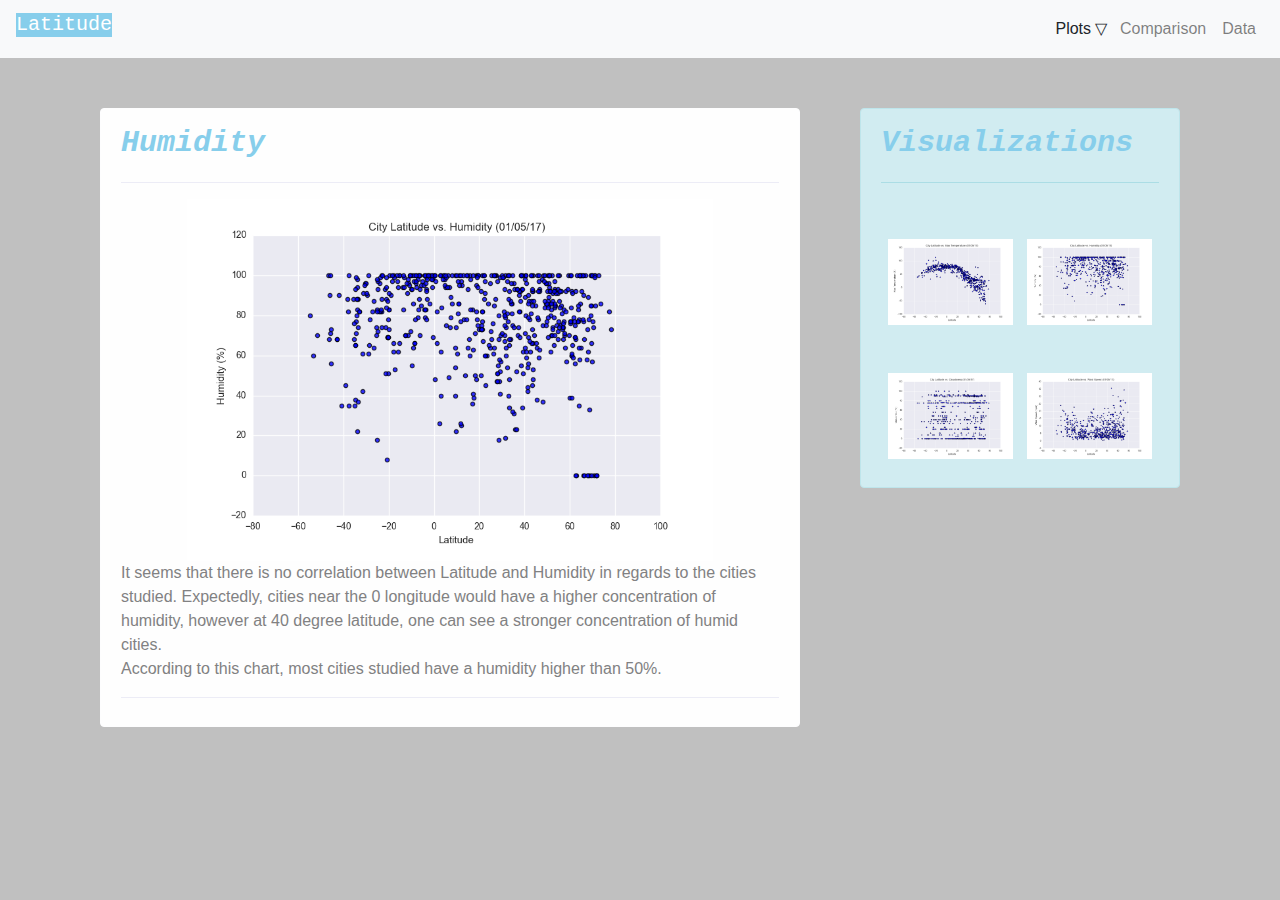
<file: humidity.html>
<!DOCTYPE html>
<html lang="en-us">
<head>
  <meta charset="UTF-8">
  <title>Humidity</title>
  <!-- Bring in our bootstrap stylesheet -->
  <link rel="stylesheet" href="https://stackpath.bootstrapcdn.com/bootstrap/4.3.1/css/bootstrap.min.css" integrity="sha384-ggOyR0iXCbMQv3Xipma34MD+dH/1fQ784/j6cY/iJTQUOhcWr7x9JvoRxT2MZw1T" crossorigin="anonymous">  <link rel="stylesheet" href="style.css">
  <link rel="stylesheet" href="style.css">
</head>
<body>

<nav class="navbar navbar-expand-lg navbar-light bg-light">
   <a class="navbar-brand" href="index.html"><h1 class="latcss">Latitude</h1></a>
    <button class="navbar-toggler" type="button" data-toggle="collapse" data-target="#navbarNavDropdown" aria-controls="navbarNavDropdown" aria-expanded="false" aria-label="Toggle navigation">
        <span class="navbar-toggler-icon"></span>
    </button>
    <div class="collapse navbar-collapse justify-content-end" id="navbarNavDropdown">
        <ul class="navbar-nav ml-auto">
            <li class="nav-item dropdown">
                <a class="dropbtn" id="navbarDropdownMenuLink" role="button" data-toggle="dropdown" aria-haspopup="true" aria-expanded="false" aria-label="Toggle Navigation">
                    Plots &#x25BD; 
                </a>
                <div class="dropdown">
                    <div class="dropdown-content">
                        <a href="maxtemp.html">Max Temperature</a>
                        <a href="humidity.html">Humidity</a>
                        <a href="cloudiness.html">Cloudiness</a>
                        <a href="windsp.html">Wind Speed</a>
                    </div>
                </div>
            </li>
            <li class="nav-item">
                <a class="nav-link" href="comparison.html">Comparison</a>
            </li>
            <li class="nav-item">
                <a class="nav-link" href="data.html">Data</a>
            </li>		 
        </ul>
  </div>
</nav>

  <!-- Creates the Overall Grid -->
<div class="container">
    <div class="row">
    <!--First of Two Columns-->
        <div class="col-md-8">
            <div class="container-fluid">
                <div class="alert alert-light" role="alert">
                    <P class="caption">Humidity</p>
                    </P>
                    <hr><center>
                    <img src="Resources/assets/images/Fig2.png" alt="Latitude V.s Humidity" width="80%" hspace="20"></center>
                        <p>
                            It seems that there is no correlation between Latitude and Humidity in regards to the cities studied. Expectedly, cities near the 0 longitude would have a higher concentration of humidity, however at 40 degree latitude, one can see a stronger concentration of humid cities. <br>
                            According to this chart, most cities studied have a humidity higher than 50%. 
                            <hr>
                        </p>
                </div>
            </div>
        </div>
    <!--Second of Two Columns-->
        <div class="col-md-4">
            <div class="container-fluid">
                <div class="alert alert-info" role="alert">
                    <P class="caption">Visualizations</p>
                <hr>
                <br>
                <p><center>
                        <a href="maxtemp.html"><img src="Resources/assets/images/Fig1.png" alt="Latitude V.s Max Temperature" width="45%" hspace="5"></a>
                        <a href="humidity.html"><img src="Resources/assets/images/Fig2.png" alt="Latitude V.s Humidity" width="45%" hspace="5"></a><br><br><br>
                        <a href="cloudiness.html"><img src="Resources/assets/images/Fig3.png" alt="Latitude V.s Cloudiness" width="45%" hspace="5"></a>
                        <a href="windsp.html"><img src="Resources/assets/images/Fig4.png" alt="Latitude V.s Wind Speed" width="45%" hspace="5"></a>
                    </center>
                </p>
                </div> 
            </div> 
        </div>
    </div>
</div>

</body>
</html>
</file>
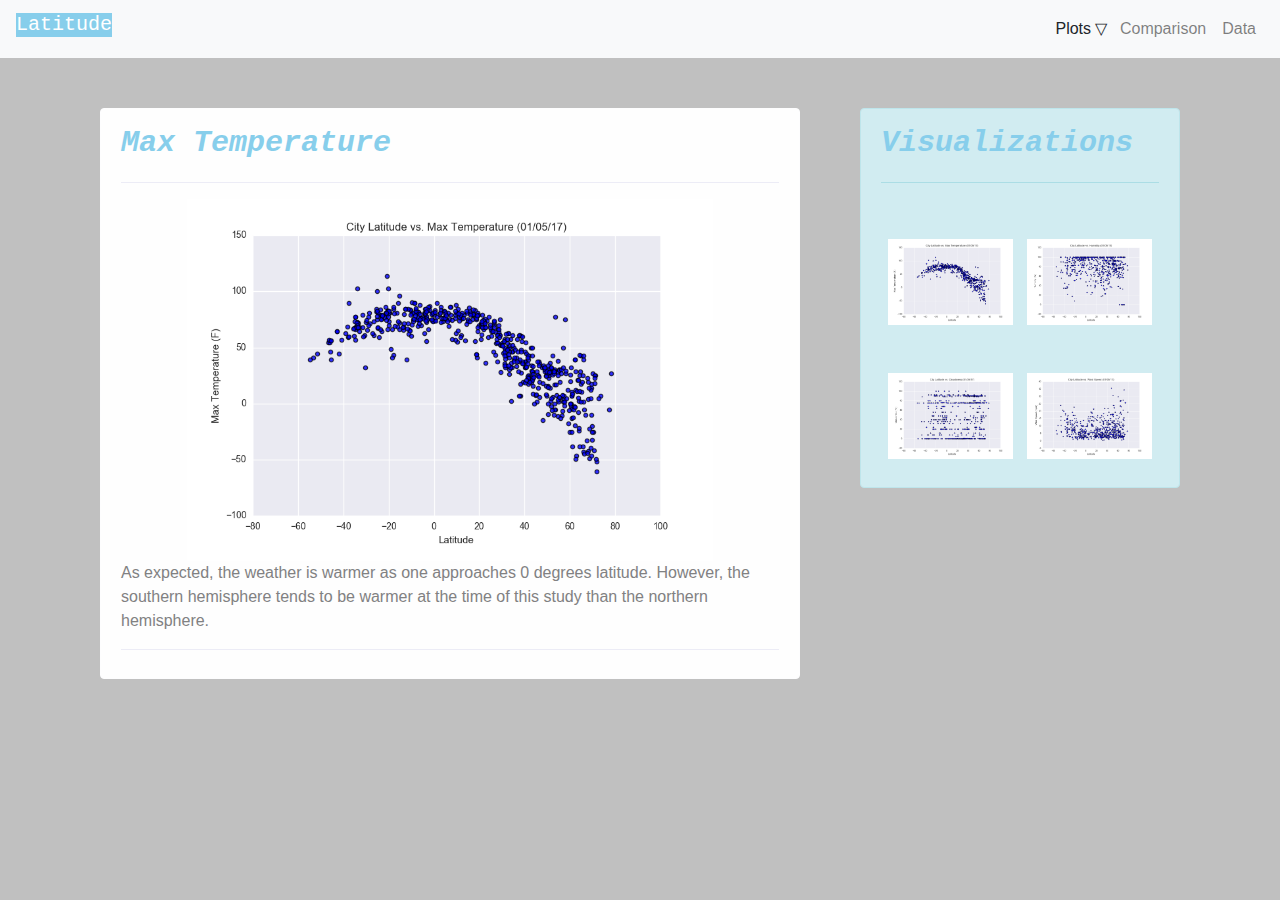
<file: maxtemp.html>
<!DOCTYPE html>
<html lang="en-us">
<head>
  <meta charset="UTF-8">
  <title>Max Temperature</title>
  <!-- Bring in our bootstrap stylesheet -->
  <link rel="stylesheet" href="https://stackpath.bootstrapcdn.com/bootstrap/4.3.1/css/bootstrap.min.css" integrity="sha384-ggOyR0iXCbMQv3Xipma34MD+dH/1fQ784/j6cY/iJTQUOhcWr7x9JvoRxT2MZw1T" crossorigin="anonymous">  <link rel="stylesheet" href="style.css">
  <link rel="stylesheet" href="style.css">
</head>
<body>


<nav class="navbar navbar-expand-lg navbar-light bg-light">
   <a class="navbar-brand" href="index.html"><h1 class="latcss">Latitude</h1></a>
    <button class="navbar-toggler" type="button" data-toggle="collapse" data-target="#navbarNavDropdown" aria-controls="navbarNavDropdown" aria-expanded="false" aria-label="Toggle navigation">
        <span class="navbar-toggler-icon"></span>
    </button>
    <div class="collapse navbar-collapse justify-content-end" id="navbarNavDropdown">
        <ul class="navbar-nav ml-auto">
            <li class="nav-item dropdown">
                <a class="dropbtn" id="navbarDropdownMenuLink" role="button" data-toggle="dropdown" aria-haspopup="true" aria-expanded="false" aria-label="Toggle Navigation">
                    Plots &#x25BD;
                </a>
                <div class="dropdown">
                    <div class="dropdown-content">
                        <a href="maxtemp.html">Max Temperature</a>
                        <a href="humidity.html">Humidity</a>
                        <a href="cloudiness.html">Cloudiness</a>
                        <a href="windsp.html">Wind Speed</a>
                    </div>
                </div>
            </li>
            <li class="nav-item">
                <a class="nav-link" href="comparison.html">Comparison</a>
            </li>
            <li class="nav-item">
                <a class="nav-link" href="data.html">Data</a>
            </li>		 
        </ul>
  </div>
</nav>

  <!-- Creates the Overall Grid -->
<div class="container">
    <div class="row">
    <!--First of Two Columns-->
        <div class="col-md-8">
            <div class="container-fluid">
                <div class="alert alert-light" role="alert">
                    <P class="caption">Max Temperature</p>
                   
                    <hr><center>
                    <img src="Resources/assets/images/Fig1.png" alt="Latitude V.s Max Temperature" width="80%" hspace="20"></center>
                        <p>
                            As expected, the weather is warmer as one approaches 0 degrees latitude. However, the southern hemisphere tends to be warmer at the time of this study than the northern hemisphere.
                            <hr></p>
                </div>
            </div>
        </div>
    <!--Second of Two Columns-->
        <div class="col-md-4">
            <div class="container-fluid">
                <div class="alert alert-info" role="alert">
                        <P class="caption">Visualizations</P>
                <hr>
                <br>
                <p><center>
                        <a href="maxtemp.html"><img src="Resources/assets/images/Fig1.png" alt="Latitude V.s Max Temperature" width="45%" hspace="5"></a>
                        <a href="humidity.html"><img src="Resources/assets/images/Fig2.png" alt="Latitude V.s Humidity" width="45%" hspace="5"></a><br><br><br>
                        <a href="cloudiness.html"><img src="Resources/assets/images/Fig3.png" alt="Latitude V.s Cloudiness" width="45%" hspace="5"></a>
                        <a href="windsp.html"><img src="Resources/assets/images/Fig4.png" alt="Latitude V.s Wind Speed" width="45%" hspace="5"></a>
                    </center>
                </p>
                </div> 
            </div> 
        </div>
    </div>
</div>

</body>
</html>
</file>
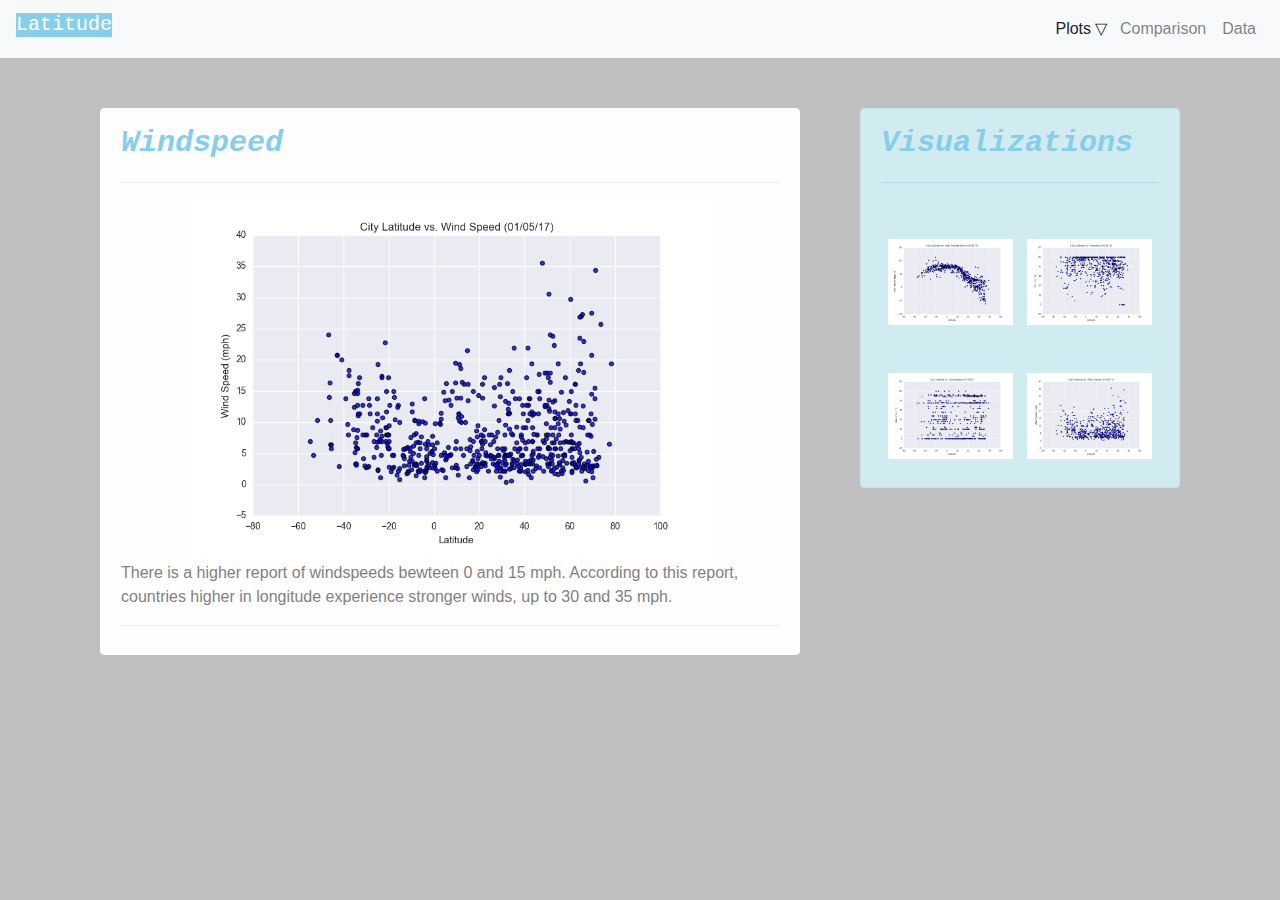
<file: windsp.html>
<!DOCTYPE html>
<html lang="en-us">
<head>
  <meta charset="UTF-8">
  <title>Wind Speed</title>
  <!-- Bring in our bootstrap stylesheet -->
  <link rel="stylesheet" href="https://stackpath.bootstrapcdn.com/bootstrap/4.3.1/css/bootstrap.min.css" integrity="sha384-ggOyR0iXCbMQv3Xipma34MD+dH/1fQ784/j6cY/iJTQUOhcWr7x9JvoRxT2MZw1T" crossorigin="anonymous">  <link rel="stylesheet" href="style.css">
  <link rel="stylesheet" href="style.css">
</head>
<body>


<nav class="navbar navbar-expand-lg navbar-light bg-light">
   <a class="navbar-brand" href="index.html"><h1 class="latcss">Latitude</h1></a>
    <button class="navbar-toggler" type="button" data-toggle="collapse" data-target="#navbarNavDropdown" aria-controls="navbarNavDropdown" aria-expanded="false" aria-label="Toggle navigation">
        <span class="navbar-toggler-icon"></span>
    </button>
    <div class="collapse navbar-collapse justify-content-end" id="navbarNavDropdown">
        <ul class="navbar-nav ml-auto">
            <li class="nav-item dropdown">
                <a class="dropbtn" id="navbarDropdownMenuLink" role="button" data-toggle="dropdown" aria-haspopup="true" aria-expanded="false" aria-label="Toggle Navigation">
                    Plots &#x25BD;
                </a>
                <div class="dropdown">
                    <div class="dropdown-content">
                        <a href="maxtemp.html">Max Temperature</a>
                        <a href="humidity.html">Humidity</a>
                        <a href="cloudiness.html">Cloudiness</a>
                        <a href="windsp.html">Wind Speed</a>

                    </div>
                </div>
            </li>
            <li class="nav-item">
                <a class="nav-link" href="#">Comparison</a>
            </li>
            <li class="nav-item">
                <a class="nav-link" href="#">Data</a>
            </li>		 
        </ul>
  </div>
</nav>

  <!-- Creates the Overall Grid -->
<div class="container">
    <div class="row">
    <!--First of Two Columns-->
        <div class="col-md-8">
            <div class="container-fluid">
                <div class="alert alert-light" role="alert">
                        <P class="caption">Windspeed</p>
                    
                    <hr><center>
                    <img src="Resources/assets/images/Fig4.png" alt="Latitude V.s Wind Speed" width="80%" hspace="20"></center>
                        <p>
                            There is a higher report of windspeeds bewteen 0 and 15 mph. According to this report, countries higher in longitude experience stronger winds, up to 30 and 35 mph.
                            <hr></p>
                </div>
            </div>
        </div>
    <!--Second of Two Columns-->
        <div class="col-md-4">
            <div class="container-fluid">
                <div class="alert alert-info" role="alert">
                    <P class="caption">Visualizations</P>
                <hr>
                <br>
                <p><center>
                        <a href="maxtemp.html"><img src="Resources/assets/images/Fig1.png" alt="Latitude V.s Max Temperature" width="45%" hspace="5"></a>
                        <a href="humidity.html"><img src="Resources/assets/images/Fig2.png" href="#" alt="Latitude V.s Humidity" width="45%" hspace="5"></a><br><br><br>
                        <a href="cloudiness.html"><img src="Resources/assets/images/Fig3.png" href="#" alt="Latitude V.s Cloudiness" width="45%" hspace="5"></a>
                        <a href="windsp.html"><img src="Resources/assets/images/Fig4.png" href="#" alt="Latitude V.s Wind Speed" width="45%" hspace="5"></a>
                    </center>
                </p>
                </div> 
            </div> 
        </div>
    </div>
</div>

</body>
</html>
</file>
<file: style.css>
/* Add a black background color to the top navigation */
body{
    background-color:#c0c0c0; 

}
.container{
    padding-top: 50px;

}

.topnav {
    background-color: #fff;
    overflow: hidden;
}

/* Style the links inside the navigation bar */
.topnav a {
  float: left;
  color: #f2f2f2;
  text-align: center;
  padding: 14px 16px;
  text-decoration: none;
  font-size: 17px;
}

/* Change the color of links on hover */
.topnav a:hover {
  background-color: #ddd;
  color:#ff0000;
}

/* Add a color to the active/current link */
.topnav a.active {
  background-color: skyblue;
  color: #ff0000;
}

/* Right-aligned section inside the top navigation */
.topnav-right {
  float: right;
}

.latcss {
    color:#ffffff;
    background-color:skyblue;
    font-size: 20px;
    font-family: 'Courier New';
}

.caption {
    color:skyblue;
    font-size: 30px;
    font-family: 'Courier New';
    font-weight: bold;
    font-style:italic;
/* Dropdown Button */
.dropbtn, {
    color: white;
    padding: 16px;
    font-size: 16px;
    border: none;
  }

.navbar-brand {
    background-color: skyblue;
    color: white;
    padding: 10px;
    font-size: 16px;
    border: none;
  }

  .column {
    float: left;
    width: 33.33%;
    padding: 5px;
  }
  
  /* Clearfix (clear floats) */
  .row::after {
    content: "";
    clear: both;
    display: table;
    margin: auto; max-width: 300px;

}

table.center {
    margin-left:auto; 
    margin-right:auto;
  }
}

  /* The container <div> - needed to position the dropdown content */
  .dropdown {
    position: relative;
    top:8px;
    display: inline-block;
  }
  
  /* Dropdown Content (Hidden by Default) */
  .dropdown-content {
    display: none;
    position: absolute;
    top:100%;
    right:0;
    margin-left:-100px;
    background-color: #f1f1f1;
    min-width: 160px;
    box-shadow: 0px 8px 16px 0px rgba(0,0,0,0.2);
    z-index: 1;
  }
  
  /* Links inside the dropdown */
  .dropdown-content a {
    color: black;
    padding: 12px 16px;
    text-decoration: none;
    display: block;
  }
  
  /* Change color of dropdown links on hover */
  .dropdown-content a:hover {background-color: #ddd;}
  
  /* Show the dropdown menu on hover */
  .dropdown:hover .dropdown-content {display: block;}
  
  /* Change the background color of the dropdown button when the dropdown content is shown */
  .dropdown:hover .dropbtn {background-color:skyblue;}
</file>
